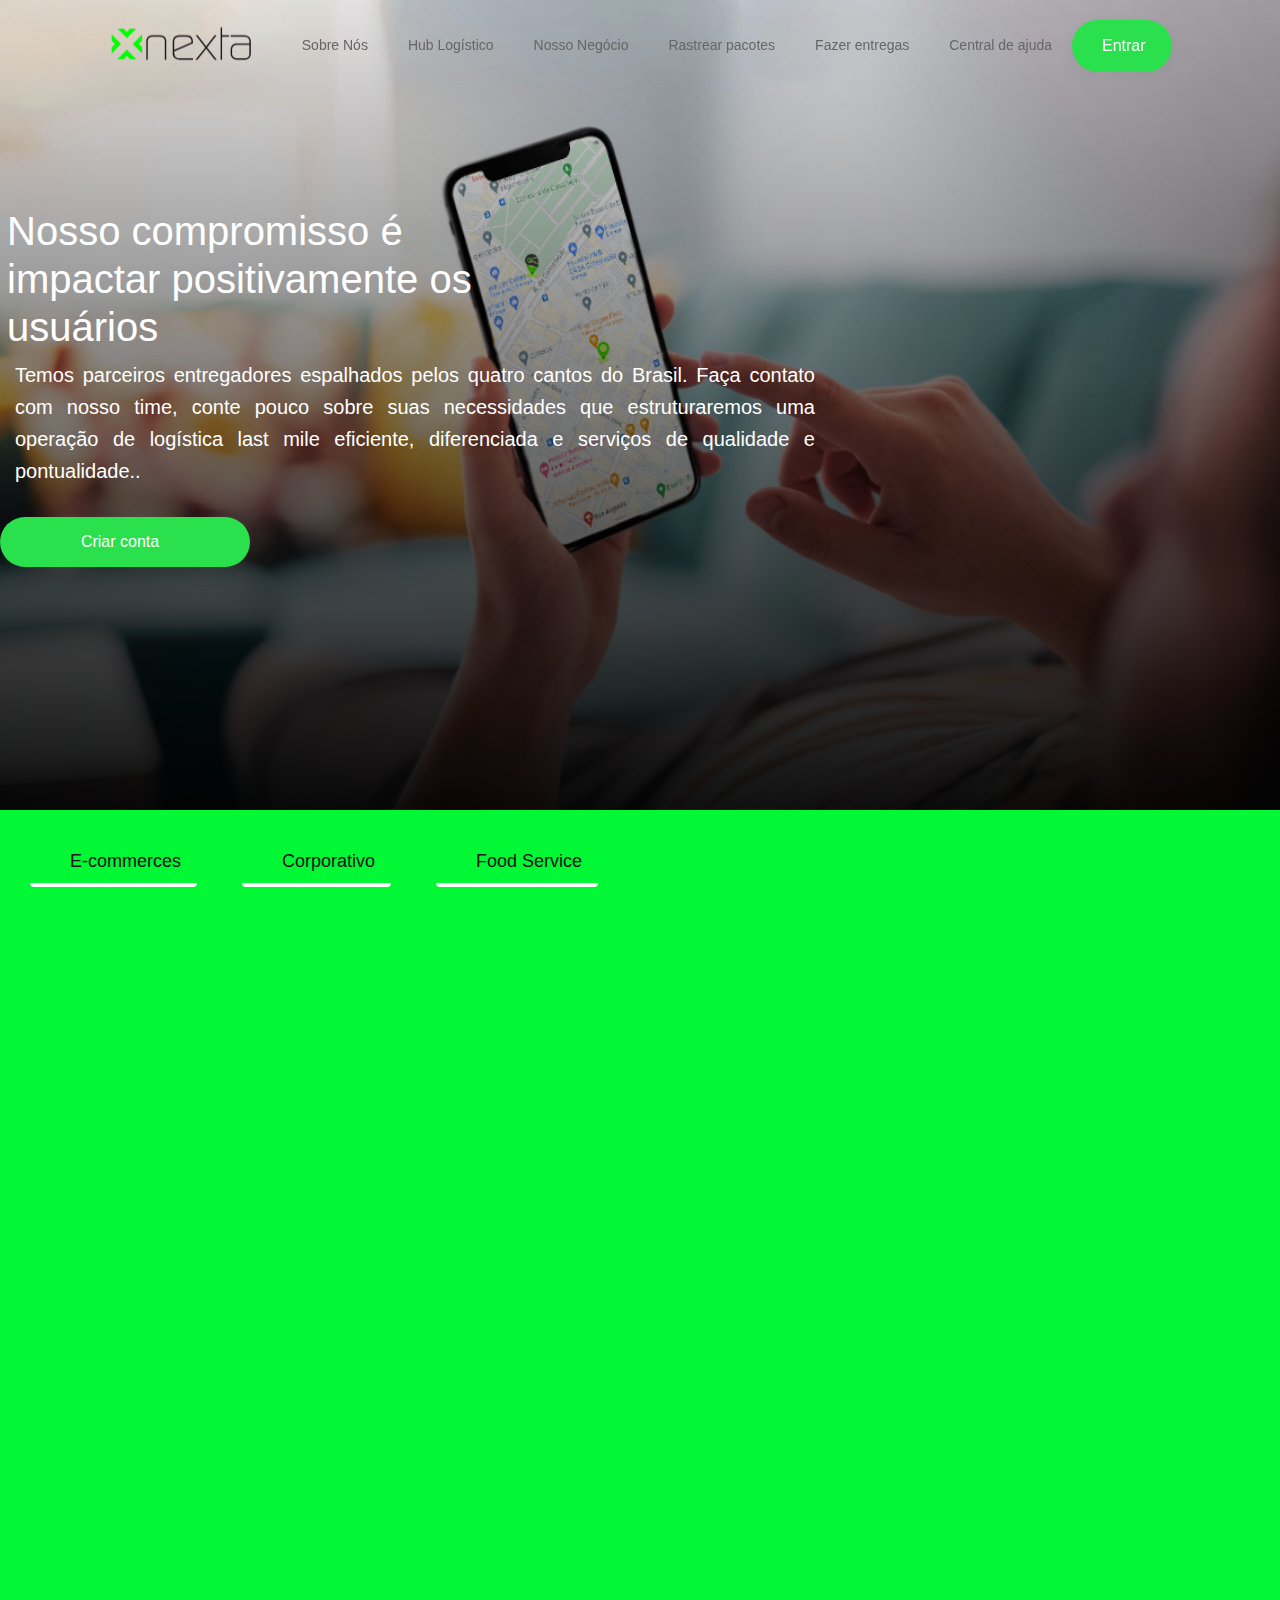
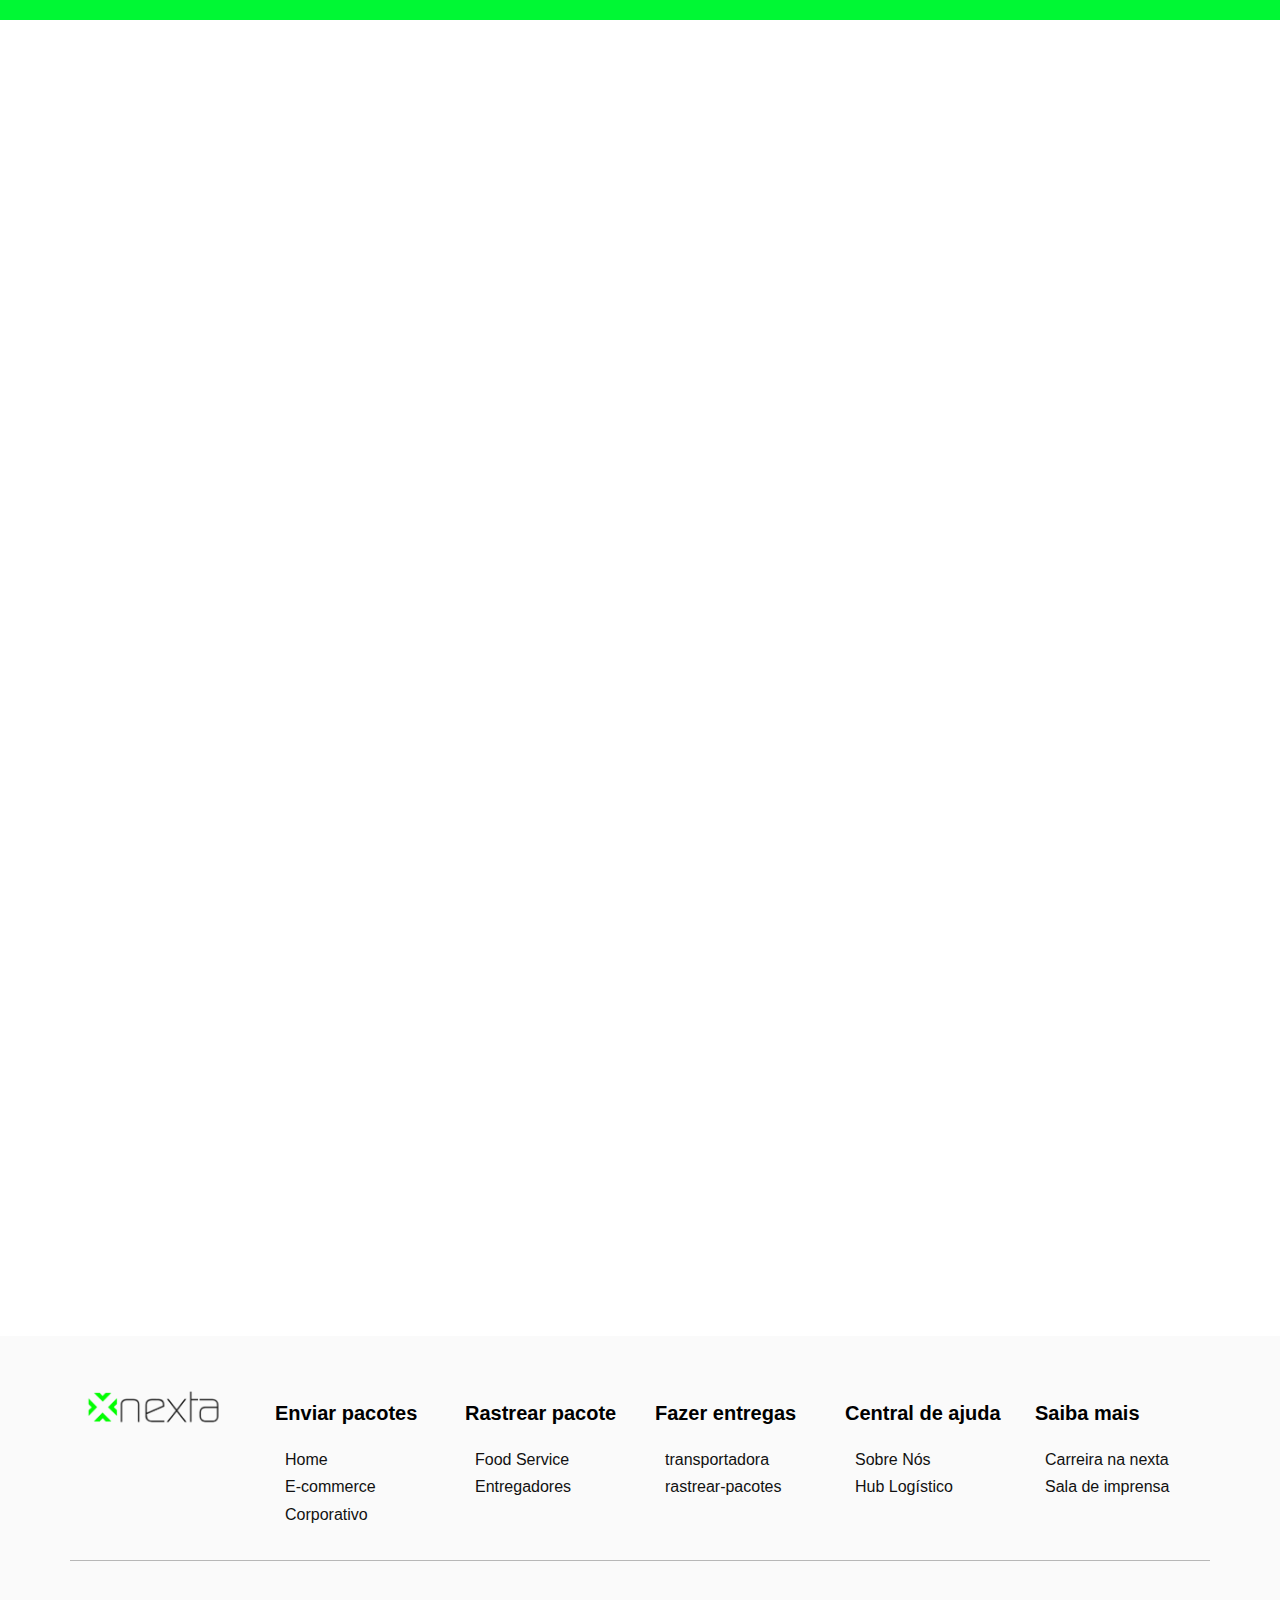
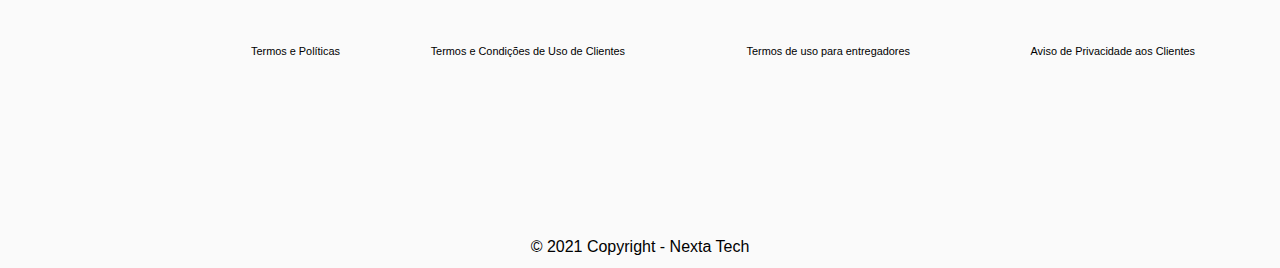
<file: escritorio.html>
<!DOCTYPE html>
<html lang="pt-br">
<head>
    <meta charset="UTF-8">
    <meta http-equiv="X-UA-Compatible" content="IE=edge">
    <meta name="viewport" content="width=device-width, initial-scale=1.0">
    <link rel="stylesheet" href="style.css">
    <link href="https://fonts.googleapis.com/css?family=Open+Sans:300,400,600,700,800&display=swap" rel="stylesheet">
    <link rel="stylesheet" href="https://use.fontawesome.com/releases/v5.7.2/css/all.css" integrity="sha384-fnmOCqbTlWIlj8LyTjo7mOUStjsKC4pOpQbqyi7RrhN7udi9RwhKkMHpvLbHG9Sr" crossorigin="anonymous">
    <link rel="icon" href="icon_nexta_original.fw.png">
    <title>Corporativo</title>
    
    <!-- Bootstrap-4 -->
    <link rel="stylesheet" href="bootstrap.min.css"> 
    <!-- Custom styles for this template -->
  <!-- <link href="css/agency.min.css" rel="stylesheet"> -->

</head>
<body>
    

    
<!-- MENU - LOGO -->
<header id="navbar">
    <div class="logo left"><a href="index.html"><img src="Nexta Logo Site Preta.png" alt="logo" /></a></div> 
    <div class="toggle" onclick="toggleMenu();"></div>
    <ul class="menu">
        <li><a href="quem-somos.html" onclick="toggleMenu();">Sobre Nós</a></li>
        <li><a href="hub-logistico.html" onclick="toggleMenu();">Hub Logístico</a></li>
        <li><a href="nosso-negocio.html" onclick="toggleMenu();">Nosso Negócio</a></li>
        <li><a href="rastrear-pacotes.html" onclick="toggleMenu();">Rastrear pacotes</a></li>
        <li><a href="entregadores.html" onclick="toggleMenu();">Fazer entregas</a></li>
        <li><a href="#work" onclick="toggleMenu();">Central de ajuda</a></li>
        <!-- <li><a href="#contact" onclick="toggleMenu();">Entrar</a></li> -->
        <a href="loggin.html" class="btgiFV"><span class="dmFftD">Entrar</a></span>
    </ul>
</header><!-- fIM MENU - LOGO -->
        
        
        
<!-- TEXTO DO BANNER -->
<section class="banner" id="home">
    <div class="container">
        <div class="row">
          <div class="col ">
            <div class="textBx">
                <div class="eFSnvR">                
                <h1 id="display-4" class="display-4">Nosso compromisso é<br> impactar positivamente os<br> usuários</h1>
                <p id="lead" class="lead text-justify">Temos parceiros entregadores espalhados pelos quatro cantos do Brasil. Faça contato com nosso time, conte pouco sobre suas necessidades que estruturaremos uma operação de logística last mile eficiente, diferenciada e serviços de qualidade e pontualidade..</p>
          </div>
          <div class="col">
            <p class="">
                <a class="btn-banner" id="btn-b" class="btn btn-primary btn-lg" href="#" role="button">Criar conta<span style="font-size: 18px; margin-left: 10px; ">
                <i class="fas fa-angle-right"></i>
                </span></a>
            </p>
          </div> 
      </div>         
   </div>
</section><!-- FIM TEXTO DO BANNER --> 
        
<!-- SEGUNDA CAMADA ESCRITÓRIO -->
<!-- MENU PARTE DOIS -->
    <nav id="nav-2" class="nav nav-pills nav-justified badge-primary">
    <li><a class="nav-link" href="nosso-negocio.html">E-commerces</a></li> 
    <li><a class="nav-link" href="escritorio.html">Corporativo</a></li>
    <li><a class="nav-link" href="food-service.html">Food Service</a></li>
    </nav><!-- Fim MENU PARTE DOIS -->

    <section class="camada-esc-escritorio">
    <div class="">
        <div class="row">
            <div class="col-md-12 col-lg-12 col-xl-7">
            <div class="grupo-camada-escritorio specs__data">
                <div class="camada-paragrafo-escritorio">
                <h3 class="paragrafo-camada-escritorio">Entregas realizadas com pontualidade e segurança.</h3>
            </div>
            <div class="text-camada-escritorio">
                <p>Conte com os entregadores parceiros da Nexta para realização das entregas da sua empresa ou escritório. É fácil, ágil e simples de usar. O melhor de tudo é que você paga apenas pelo que utiliza além de contar com um painel de gerenciamento das entregas demandadas.</p>
                <a class="btn-camada-2" id="btn-btn" class="btn btn-primary btn-lg" href="" role="button">Registre-se<span style="font-size: 18px; margin-left: 10px; ">
                  <i class="fas fa-angle-right"></i>
                </span></a></a></li></a><br>
            </div>   
            </div>
              </div>
              <div class="col-md-12 col-lg-12 col-xl-5">
                <img id="img-escritorio" src="kisspng-business-process-service-5.png" class="float-left specs__img" alt="...">
              </div>
            </div>  
            </div>     
     </section><!-- FIM SEGUNDA CAMADA ESCRITÓRIO -->

     <!-- TERCEIRA CAMADA ESCRITÓRIO -->
     <section class="camada-esc-2">
        <div class="">
            <div class="row">
                <div class="col-md-12 col-lg-12 col-xl-6">
                    <img id="img-esc-2" src="kisspng-netbook-business_2.png" class="float-left specs__data" alt="...">
                  </div>
                <div class="col-md-12 col-lg-12 col-xl-6">
                <div class="grupo-camada-esc-2 specs__img">
                    <div class="camada-paragrafo-esc-2">
                    <h3 class="paragrafo-camada-esc-2">Acompanhe todo o andamento do seu envio facilmente</h3>
                </div>
                <div class="text-esc-2">
                    <p>Você insere as informações do pacote e as instruções aos entregadores, e pronto. É só acompanhar tudo em tempo real pela plataforma. O destinatário também pode ser informado por SMS quando o seu pacote estiver chegando.</p>
                </div>   
                </div>
                  </div>
                  
                </div>  
                </div>     
         </section><!-- FIM TERCEIRA CAMADA ESCRITÓRIO -->

        <!-- QUARTA CAMADA ESCRITÓRIO -->

        <section class="camada-esc-3">
            <div class="">
                <div class="row">
                    <div class="col-md-12 col-sm-12 col-lg-12 col-xl-6">
                    <div class="grupo-camada-esc-3 specs__data">
                        <div class="camada-paragrafo-esc-3">
                        <h3 class="paragrafo-camada-esc-3">Você com mais controle e sua empresa gastando menos</h3>
                    </div>
                    <div class="text-esc-3">
                        <p>Até nossa opção de envio padrão tem o menor custo do mercado. Consulte o histórico dos seus envios, as notas fiscais e os recibos sempre que precisar. Saiba quanto vai pagar antes mesmo de confirmar a sua entrega.</p>
                    </div> 
                    <a class="btn-camada-esc-3" id="btn-btn" class="btn btn-primary btn-lg" href="#" role="button">Quero enviar<span style="font-size: 18px; margin-left: 10px; ">
                        <i class="fas fa-angle-right"></i>
                      </span></a></a>  
                    </div>
                      </div>
                      <div class="col-md-12 col-sm-12 col-lg-12 col-xl-6">
                        <img id="img-esc-3" src="kisspng-cardboard-box-parcel.png" class="float-left specs__img" alt="...">
                      </div>
                    </div>  
                    </div>     
             </section><!-- FIM QUARTA CAMADA ESCRITÓRIO -->



   <!-- ==== FOOTER ==== -->


 <footer id="myFooter">
  <div class="container">
      <div class="row">
          <div class="col-sm-12 col-lg-12 col-xl-2">
             <h2 class="logo" style="width:140px;"  ><a href=""><img src="Nexta Logo Site Preta.png"></a></h2>
          </div>
          <div class="col-sm-4 col-md-4 col-lg-4 col-xl-2">
    <ul>
    <li id="text-rodape"><a href="e-commerces.html">Enviar pacotes</a></li>
    </ul>
              <ul>
                  <li id="text-rodape-2"><a href="index.html"><span style="font-size: 16px; margin-left: 10px; color: #111; ">
                    <i class="fas fa-angle-right"></i> Home</a></li>
                  <li id="text-rodape-2"><a href="nosso-negocio.html"><span style="font-size: 16px; margin-left: 10px; color: #111; ">
                    <i class="fas fa-angle-right"></i> E-commerce</a></li>
                  <li id="text-rodape-2"><a href="escritorio.html"><span style="font-size: 16px; margin-left: 10px; color: #111; ">
                    <i class="fas fa-angle-right"></i> Corporativo</a></li>
              </ul>
          </div>
          <div class="col-sm-4 col-md-4 col-lg-4 col-xl-2">
    <ul>
    <li id="text-rodape"><a href="">Rastrear pacote</a></li>
    </ul>
              <ul>
                  <li id="text-rodape-2"><a href="food-service.html"><span style="font-size: 16px; margin-left: 10px; color: #111; ">
                    <i class="fas fa-angle-right"></i> Food Service</a></li>
                  <li id="text-rodape-2"><a href="entregadores.html"><span style="font-size: 16px; margin-left: 10px; color: #111; ">
                    <i class="fas fa-angle-right"></i> Entregadores</a></li>
                  <!-- <li id="text-rodape-2"><a href="transportadora.html"></a><span style="font-size: 16px; margin-left: 10px; color: #111; ">
                    <i class="fas fa-angle-right"></i> transportadora</li> -->
              </ul>
          </div>
          <div class="col-sm-4 col-md-4 col-lg-4 col-xl-2">
    <ul>
    <li id="text-rodape"><a href="">Fazer entregas</a></li>
    </ul>
              <ul>
                  <li id="text-rodape-2"><a href="transportadora.html"><span style="font-size: 16px; margin-left: 10px; color: #111; ">
                    <i class="fas fa-angle-right"></i> transportadora</a></li>
                  <li id="text-rodape-2"><a href="index.html"><span style="font-size: 16px; margin-left: 10px; color: #111; ">
                    <i class="fas fa-angle-right"></i> rastrear-pacotes</a></li>
                  <!-- <li id="text-rodape-2"><a href=""><span style="font-size: 16px; margin-left: 10px; color: #111; ">
                    <i class="fas fa-angle-right"></i></a></li> -->
              </ul>
          </div>
          <div class="col-sm-6 col-md-6 col-lg-6 col-xl-2">
    <ul>
    <li id="text-rodape"><a href="">Central de ajuda</a></li>
    </ul>
              <ul>
                  <li id="text-rodape-2"><a href="quem-somos.html"><span style="font-size: 16px; margin-left: 10px; color: #111; ">
                    <i class="fas fa-angle-right"></i> Sobre Nós</a></li>
                  <li id="text-rodape-2"><a href="hub-logistico.html"><span style="font-size: 16px; margin-left: 10px; color: #111; ">
                    <i class="fas fa-angle-right"></i> Hub Logístico</a></li>
                  <!-- <li id="text-rodape-2"><a href="">Para mim</a></li> -->
              </ul>
          </div>
          <div class="col-sm-6 col-md-6 col-lg-6 col-xl-2">
    <ul>
    <li id="text-rodape"><a href="">Saiba mais</a></li>
    </ul>	
              <ul>
                  <li id="text-rodape-2"><a href=""><span style="font-size: 16px; margin-left: 10px; color: #111; ">
                    <i class="fas fa-angle-right"></i> Carreira na nexta</a></li>
                  <li id="text-rodape-2"><a href=""><span style="font-size: 16px; margin-left: 10px; color: #111; ">
                    <i class="fas fa-angle-right"></i> Sala de imprensa</a></li>
                  <!-- <li id="text-rodape-2"><a href=""><span style="font-size: 16px; margin-left: 10px; color: #111; ">
                    <i class="fas fa-angle-right"></i> Sobre Nós</a></li> -->
              </ul>
          </div>
  <hr/>
  <br><br><br>
  <div class="col-sm-6 col-md-4 col-lg-4 col-xl-3">
              <ul><br><br>
                  <li id="tex-link"><a href="">Termos e Políticas</a></li>
                  <li><a href=""></a></li>
                  <li><a href=""></a></li>
              </ul>
          </div>
          <div class="col-sm-6 col-md-6 col-lg-6 col-xl-3">
              <ul><br><br>
                  <li id="tex-link"><a href="">Termos e Condições de Uso de Clientes</a></li>
                  <li><a href=""></a></li>
                  <li><a href=""></a></li>
              </ul>
          </div>
          <div class="col-sm-6 col-md-4 col-lg-4 col-xl-3">
              <ul><br><br>
                  <li id="tex-link"><a href="">Termos de uso para entregadores</a></li>
                  <li><a href=""></a></li>
                  <li><a href=""></a></li>
              </ul>
          </div>
          <div class="col-sm-6 col-md-6 col-lg-6 col-xl-3">
              <ul><br><br>
                  <li id="tex-link"><a href="">Aviso de Privacidade aos Clientes</a></li>
                  <li><a href=""></a></li>
                  <li><a href=""></a></li>
              </ul>
          </div>
          <div class="col-sm-3">
              <div class="social-networks">      
                  <a href="" class="facebook"><i class="fab fa-facebook-f"></i></a>                    
                  <a href="" class="instagram"><i class="fab fa-instagram"></i></a>
                  <a href="" class="twitter"><i class="fab fa-linkedin"></i></a>
              </div>
              
          </div>
      </div>
  </div>
  <div class="footer-copyright">
      <p>© 2021 Copyright - Nexta Tech</p>
  </div>
</footer>
<!-- FIM FOOTER -->

      <script>
        var prevScrollpos = window.pageYOffset;
        window.onscroll = function() {
        var currentScrollPos = window.pageYOffset;
          if (prevScrollpos > currentScrollPos) {
            document.getElementById("navbar").style.top = "0";
          } else {
            document.getElementById("navbar").style.top = "-130px";
          }
          prevScrollpos = currentScrollPos;
        }
        </script>
    
        <!--  Para mudar a cor do menu quando rolar ele -->
    <script type="text/javascript">
      window.addEventListener('scroll', function(){
          var header = document.querySelector('header');
          header.classList.toggle('sticky', window.scrollY > 0);
      });
      // Para o menu alburgue do dispositivos 
      function toggleMenu(){
          var menuToggle = document.querySelector('.toggle');
          var menu = document.querySelector('.menu');
          menuToggle.classList.toggle('active');
          menu.classList.toggle('active');
      }
  </script>
    
<script src="jquery-3.4.0.min.js"></script>
<script src="popper.min.js"></script>
<script src="bootstrap.min.js"></script>

<!--=============== SCROLL REVEAL ===============-->
        <!-- ANIMAÇÃO -->
        <script src="scrollreveal.min.js"></script>

        <!--=============== MAIN JS ===============-->
        <!-- ANIMAÇÃO -->
        <script src="main.js"></script>     
</body>
</html>
</file>
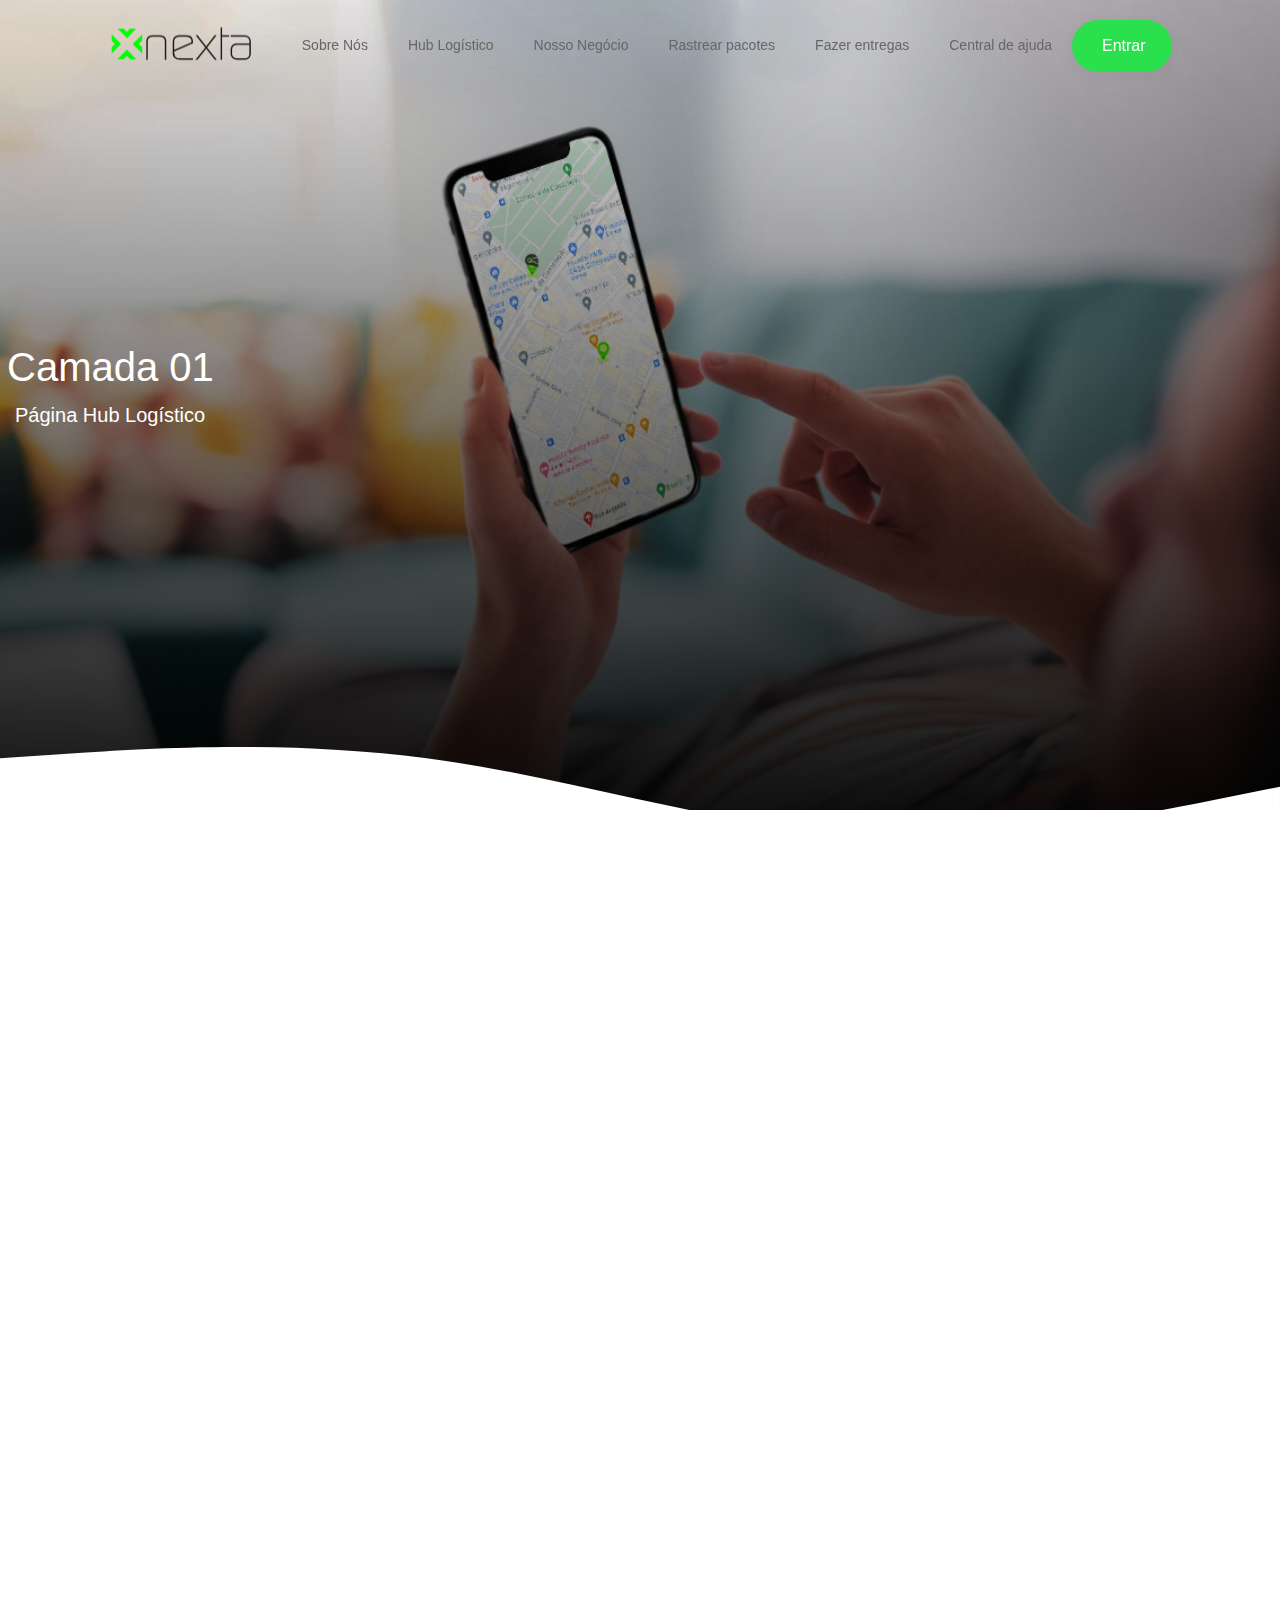
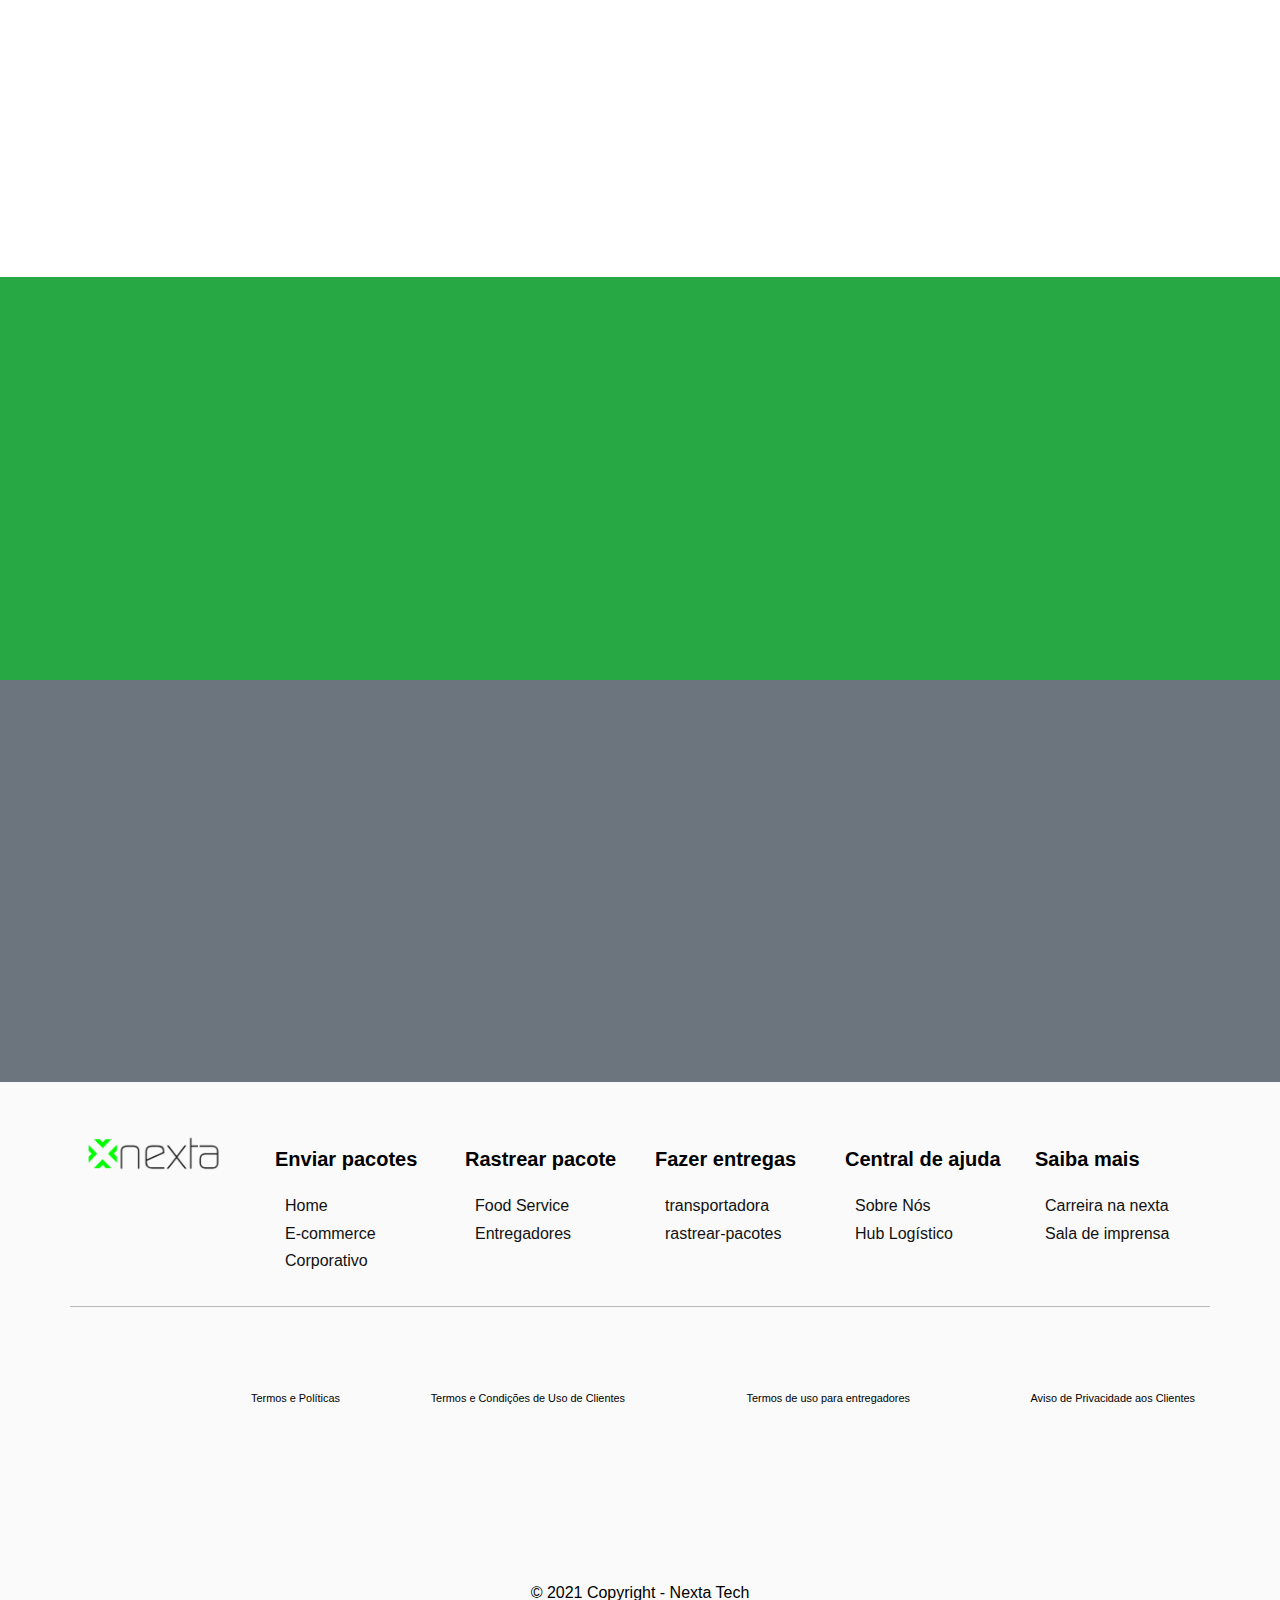
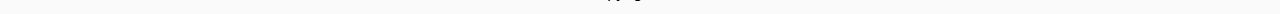
<file: hub-logistico.html>
<!DOCTYPE html>
<html lang="pt-br">
<head>
    <meta charset="UTF-8">
    <meta http-equiv="X-UA-Compatible" content="IE=edge">
    <meta name="viewport" content="width=device-width, initial-scale=1.0">
    <link rel="stylesheet" href="style.css">
    <link href="https://fonts.googleapis.com/css?family=Open+Sans:300,400,600,700,800&display=swap" rel="stylesheet">
    <link rel="stylesheet" href="https://use.fontawesome.com/releases/v5.7.2/css/all.css" integrity="sha384-fnmOCqbTlWIlj8LyTjo7mOUStjsKC4pOpQbqyi7RrhN7udi9RwhKkMHpvLbHG9Sr" crossorigin="anonymous">
    <link rel="icon" href="icon_nexta_original.fw.png">
    <title>Hub Logístico</title>
    
    <!-- Bootstrap-4 -->
    <link rel="stylesheet" href="bootstrap.min.css"> 
    <!-- Custom styles for this template -->
  <!-- <link href="css/agency.min.css" rel="stylesheet"> -->
  <style>
    .waves{
      position: absolute;
      bottom: 0;
      width: 100%;
      left: 0;
      /* height: 450px; */
    }
    .hub-camada-2{
      background-color: #fff;
    }
    @media (max-width:360px) {
        .waves{
          display: none !important;
        }
    }
  </style>

</head>
<body>
    

    
<!-- MENU - LOGO -->
<header id="navbar">
    <div class="logo left"><a href="index.html"><img src="Nexta Logo Site Preta.png" alt="logo" /></a></div> 
    <div class="toggle" onclick="toggleMenu();"></div>
    <ul class="menu">
        <li><a href="quem-somos.html" onclick="toggleMenu();">Sobre Nós</a></li>
        <li><a href="hub-logistico.html" onclick="toggleMenu();">Hub Logístico</a></li>
        <li><a href="nosso-negocio.html" onclick="toggleMenu();">Nosso Negócio</a></li>
        <li><a href="rastrear-pacotes.html" onclick="toggleMenu();">Rastrear pacotes</a></li>
        <li><a href="entregadores.html" onclick="toggleMenu();">Fazer entregas</a></li>
        <li><a href="#work" onclick="toggleMenu();">Central de ajuda</a></li>
        <!-- <li><a href="#contact" onclick="toggleMenu();">Entrar</a></li> -->
        <a href="loggin.html" class="btgiFV"><span class="dmFftD">Entrar</a></span>
    </ul>
</header><!-- fIM MENU - LOGO -->
        
        
        
<!-- TEXTO DO BANNER -->
<section class="banner" id="home">
    <div class="container">
        <div class="row">
          <div class="col ">
            <div class="textBx">
                <div class="eFSnvR">                
                <h1 id="display-4" class="display-4">Camada 01</h1>
                <p id="lead" class="lead text-justify">Página Hub Logístico</p>  
          </div>
          <!-- <div class="col">
            <p class="">
                <a class="btn-banner" id="btn-b" class="btn btn-primary btn-lg" href="#" role="button">Criar conta<span style="font-size: 18px; margin-left: 10px; ">
                <i class="fas fa-angle-right"></i>
                </span></a>
            </p> -->
          </div> 
      </div>         
   </div>
</section><!-- FIM TEXTO DO BANNER --> 

 <section class="curve-svg">
  <svg class="waves" xmlns="http://www.w3.org/2000/svg" viewBox="0 0 1440 320"><path fill="#ffffff" fill-opacity="1" d="M0,160L80,154.7C160,149,320,139,480,160C640,181,800,235,960,245.3C1120,256,1280,224,1360,208L1440,192L1440,320L1360,320C1280,320,1120,320,960,320C800,320,640,320,480,320C320,320,160,320,80,320L0,320Z"></path></svg>
</section> 
        
<!-- SEGUNDA CAMADA ESCRITÓRIO -->
<!-- MENU PARTE DOIS -->
    <!-- <nav id="nav-2" class="nav nav-pills nav-justified badge-primary">
    <li><a class="nav-link" href="e-commerces.html">E-commerces</a></li> 
    <li><a class="nav-link" href="escritorio.html">Corporativo</a></li>
    <li><a class="nav-link" href="envio-pacotes.html">Para Você</a></li>
    </nav> -->
    <!-- Fim MENU PARTE DOIS -->

    <section class="hub-camada-2">
    <div class="">
        <div class="row">
            <div class="col-md-12 col-lg-12 col-xl-7">
            <div class="grupo-camada-escritorio specs__data">
                <div class="camada-paragrafo-escritorio">
                <h3 class="paragrafo-camada-escritorio">Camada 02</h3>
            </div>
            <div class="text-camada-escritorio">
                <!-- <p>Conte com os entregadores parceiros da Nexta para realização das entregas da sua empresa ou escritório. É fácil, ágil e simples de usar. O melhor de tudo é que você paga apenas pelo que utiliza além de contar com um painel de gerenciamento das entregas demandadas.</p> -->
                <!-- <a class="btn-camada-2" id="btn-btn" class="btn btn-primary btn-lg" href="" role="button">Registre-se<span style="font-size: 18px; margin-left: 10px; ">
                  <i class="fas fa-angle-right"></i>
                </span></a></a></li></a><br> -->
            </div>   
            </div>
              </div>
              <div class="col-md-12 col-lg-12 col-xl-5">
                <!-- <img id="img-escritorio" src="img/img-index/" class="float-left specs__img" alt="..."> -->
              </div>
            </div>  
            </div>     
     </section><!-- FIM SEGUNDA CAMADA ESCRITÓRIO -->
       
   <section class="img-parallact">
    <div class="container">
        <div class="row">
                <div class="col-xs-12"> 
                 <h1 class="text-center"> Criação Parallact.</h1>
                 <p class="lead text-center">
                 <!-- Amizade verdadeira não é ser inseparável. É estar separado, e nada mudar. -->
                 </p>
                 
             </div>
         </div> 
        </div>
    </div>     
 </section>

     <!-- TERCEIRA CAMADA ESCRITÓRIO -->
     <section class="camada-esc-2 bg-success">
        <div class="">
            <div class="row">
                <div class="col-md-12 col-lg-12 col-xl-6">
                    <!-- <img id="img-esc-2" src="img/img-index/kisspng-netbook-business_2.png" class="float-left specs__data" alt="..."> -->
                  </div>
                <div class="col-md-12 col-lg-12 col-xl-6">
                <div class="grupo-camada-esc-2 specs__img">
                    <div class="camada-paragrafo-esc-2">
                    <h3 class="paragrafo-camada-esc-2">Camada 03</h3>
                </div>
                <div class="text-esc-2">
                    <!-- <p>Você insere as informações do pacote e as instruções aos entregadores, e pronto. É só acompanhar tudo em tempo real pela plataforma. O destinatário também pode ser informado por SMS quando o seu pacote estiver chegando.</p> -->
                </div>   
                </div>
                  </div>
                  
                </div>  
                </div>     
         </section><!-- FIM TERCEIRA CAMADA ESCRITÓRIO -->

        <!-- QUARTA CAMADA ESCRITÓRIO -->

        <section class="camada-esc-3 bg-secondary">
            <div class="">
                <div class="row">
                    <div class="col-md-12 col-sm-12 col-lg-12 col-xl-6">
                    <div class="grupo-camada-esc-3 specs__data">
                        <div class="camada-paragrafo-esc-3">
                        <h3 class="paragrafo-camada-esc-3">Camada 04</h3>
                    </div>
                    <div class="text-esc-3">
                        <!-- <p>Até nossa opção de envio padrão tem o menor custo do mercado. Consulte o histórico dos seus envios, as notas fiscais e os recibos sempre que precisar. Saiba quanto vai pagar antes mesmo de confirmar a sua entrega.</p> -->
                    </div> 
                    <!-- <a class="btn-camada-esc-3" id="btn-btn" class="btn btn-primary btn-lg" href="#" role="button">Quero enviar<span style="font-size: 18px; margin-left: 10px; ">
                        <i class="fas fa-angle-right"></i>
                      </span></a></a>   -->
                    </div>
                      </div>
                      <div class="col-md-12 col-sm-12 col-lg-12 col-xl-6">
                        <!-- <img id="img-esc-3" src="img/img-index/kisspng-cardboard-box-parcel.png" class="float-left specs__img" alt="..."> -->
                      </div>
                    </div>  
                    </div>     
             </section><!-- FIM QUARTA CAMADA ESCRITÓRIO -->

             

  <!-- ==== FOOTER ==== -->


   <!-- ==== FOOTER ==== -->


 <footer id="myFooter">
  <div class="container">
      <div class="row">
          <div class="col-sm-12 col-lg-12 col-xl-2">
             <h2 class="logo" style="width:140px;"  ><a href=""><img src="Nexta Logo Site Preta.png"></a></h2>
          </div>
          <div class="col-sm-4 col-md-4 col-lg-4 col-xl-2">
    <ul>
    <li id="text-rodape"><a href="e-commerces.html">Enviar pacotes</a></li>
    </ul>
              <ul>
                  <li id="text-rodape-2"><a href="index.html"><span style="font-size: 16px; margin-left: 10px; color: #111; ">
                    <i class="fas fa-angle-right"></i> Home</a></li>
                  <li id="text-rodape-2"><a href="nosso-negocio.html"><span style="font-size: 16px; margin-left: 10px; color: #111; ">
                    <i class="fas fa-angle-right"></i> E-commerce</a></li>
                  <li id="text-rodape-2"><a href="escritorio.html"><span style="font-size: 16px; margin-left: 10px; color: #111; ">
                    <i class="fas fa-angle-right"></i> Corporativo</a></li>
              </ul>
          </div>
          <div class="col-sm-4 col-md-4 col-lg-4 col-xl-2">
    <ul>
    <li id="text-rodape"><a href="">Rastrear pacote</a></li>
    </ul>
              <ul>
                  <li id="text-rodape-2"><a href="food-service.html"><span style="font-size: 16px; margin-left: 10px; color: #111; ">
                    <i class="fas fa-angle-right"></i> Food Service</a></li>
                  <li id="text-rodape-2"><a href="entregadores.html"><span style="font-size: 16px; margin-left: 10px; color: #111; ">
                    <i class="fas fa-angle-right"></i> Entregadores</a></li>
                  <!-- <li id="text-rodape-2"><a href="transportadora.html"></a><span style="font-size: 16px; margin-left: 10px; color: #111; ">
                    <i class="fas fa-angle-right"></i> transportadora</li> -->
              </ul>
          </div>
          <div class="col-sm-4 col-md-4 col-lg-4 col-xl-2">
    <ul>
    <li id="text-rodape"><a href="">Fazer entregas</a></li>
    </ul>
              <ul>
                  <li id="text-rodape-2"><a href="transportadora.html"><span style="font-size: 16px; margin-left: 10px; color: #111; ">
                    <i class="fas fa-angle-right"></i> transportadora</a></li>
                  <li id="text-rodape-2"><a href="hub-logistico.html"><span style="font-size: 16px; margin-left: 10px; color: #111; ">
                    <i class="fas fa-angle-right"></i> rastrear-pacotes</a></li>
                  <!-- <li id="text-rodape-2"><a href=""><span style="font-size: 16px; margin-left: 10px; color: #111; ">
                    <i class="fas fa-angle-right"></i></a></li> -->
              </ul>
          </div>
          <div class="col-sm-6 col-md-6 col-lg-6 col-xl-2">
    <ul>
    <li id="text-rodape"><a href="">Central de ajuda</a></li>
    </ul>
              <ul>
                  <li id="text-rodape-2"><a href="quem-somos.html"><span style="font-size: 16px; margin-left: 10px; color: #111; ">
                    <i class="fas fa-angle-right"></i> Sobre Nós</a></li>
                  <li id="text-rodape-2"><a href="hub-logistico.html"><span style="font-size: 16px; margin-left: 10px; color: #111; ">
                    <i class="fas fa-angle-right"></i> Hub Logístico</a></li>
                  <!-- <li id="text-rodape-2"><a href="">Para mim</a></li> -->
              </ul>
          </div>
          <div class="col-sm-6 col-md-6 col-lg-6 col-xl-2">
    <ul>
    <li id="text-rodape"><a href="">Saiba mais</a></li>
    </ul>	
              <ul>
                  <li id="text-rodape-2"><a href=""><span style="font-size: 16px; margin-left: 10px; color: #111; ">
                    <i class="fas fa-angle-right"></i> Carreira na nexta</a></li>
                  <li id="text-rodape-2"><a href=""><span style="font-size: 16px; margin-left: 10px; color: #111; ">
                    <i class="fas fa-angle-right"></i> Sala de imprensa</a></li>
                  <!-- <li id="text-rodape-2"><a href=""><span style="font-size: 16px; margin-left: 10px; color: #111; ">
                    <i class="fas fa-angle-right"></i> Sobre Nós</a></li> -->
              </ul>
          </div>
  <hr/>
  <br><br><br>
  <div class="col-sm-6 col-md-4 col-lg-4 col-xl-3">
              <ul><br><br>
                  <li id="tex-link"><a href="">Termos e Políticas</a></li>
                  <li><a href=""></a></li>
                  <li><a href=""></a></li>
              </ul>
          </div>
          <div class="col-sm-6 col-md-6 col-lg-6 col-xl-3">
              <ul><br><br>
                  <li id="tex-link"><a href="">Termos e Condições de Uso de Clientes</a></li>
                  <li><a href=""></a></li>
                  <li><a href=""></a></li>
              </ul>
          </div>
          <div class="col-sm-6 col-md-4 col-lg-4 col-xl-3">
              <ul><br><br>
                  <li id="tex-link"><a href="">Termos de uso para entregadores</a></li>
                  <li><a href=""></a></li>
                  <li><a href=""></a></li>
              </ul>
          </div>
          <div class="col-sm-6 col-md-6 col-lg-6 col-xl-3">
              <ul><br><br>
                  <li id="tex-link"><a href="">Aviso de Privacidade aos Clientes</a></li>
                  <li><a href=""></a></li>
                  <li><a href=""></a></li>
              </ul>
          </div>
          <div class="col-sm-3">
              <div class="social-networks">      
                  <a href="" class="facebook"><i class="fab fa-facebook-f"></i></a>                    
                  <a href="" class="instagram"><i class="fab fa-instagram"></i></a>
                  <a href="" class="twitter"><i class="fab fa-linkedin"></i></a>
              </div>
              
          </div>
      </div>
  </div>
  <div class="footer-copyright">
      <p>© 2021 Copyright - Nexta Tech</p>
  </div>
</footer>
<!-- FIM FOOTER -->
<!-- FIM FOOTER -->

      <script>
        var prevScrollpos = window.pageYOffset;
        window.onscroll = function() {
        var currentScrollPos = window.pageYOffset;
          if (prevScrollpos > currentScrollPos) {
            document.getElementById("navbar").style.top = "0";
          } else {
            document.getElementById("navbar").style.top = "-130px";
          }
          prevScrollpos = currentScrollPos;
        }
        </script>
    
        <!--  Para mudar a cor do menu quando rolar ele -->
    <script type="text/javascript">
      window.addEventListener('scroll', function(){
          var header = document.querySelector('header');
          header.classList.toggle('sticky', window.scrollY > 0);
      });
      // Para o menu alburgue do dispositivos 
      function toggleMenu(){
          var menuToggle = document.querySelector('.toggle');
          var menu = document.querySelector('.menu');
          menuToggle.classList.toggle('active');
          menu.classList.toggle('active');
      }
  </script>
    
<script src="jquery-3.4.0.min.js"></script>
<script src="popper.min.js"></script>
<script src="bootstrap.min.js"></script>

<!--=============== SCROLL REVEAL ===============-->
        <!-- ANIMAÇÃO -->
        <script src="scrollreveal.min.js"></script>

        <!--=============== MAIN JS ===============-->
        <!-- ANIMAÇÃO -->
        <script src="main.js"></script>     
</body>
</html>
</file>
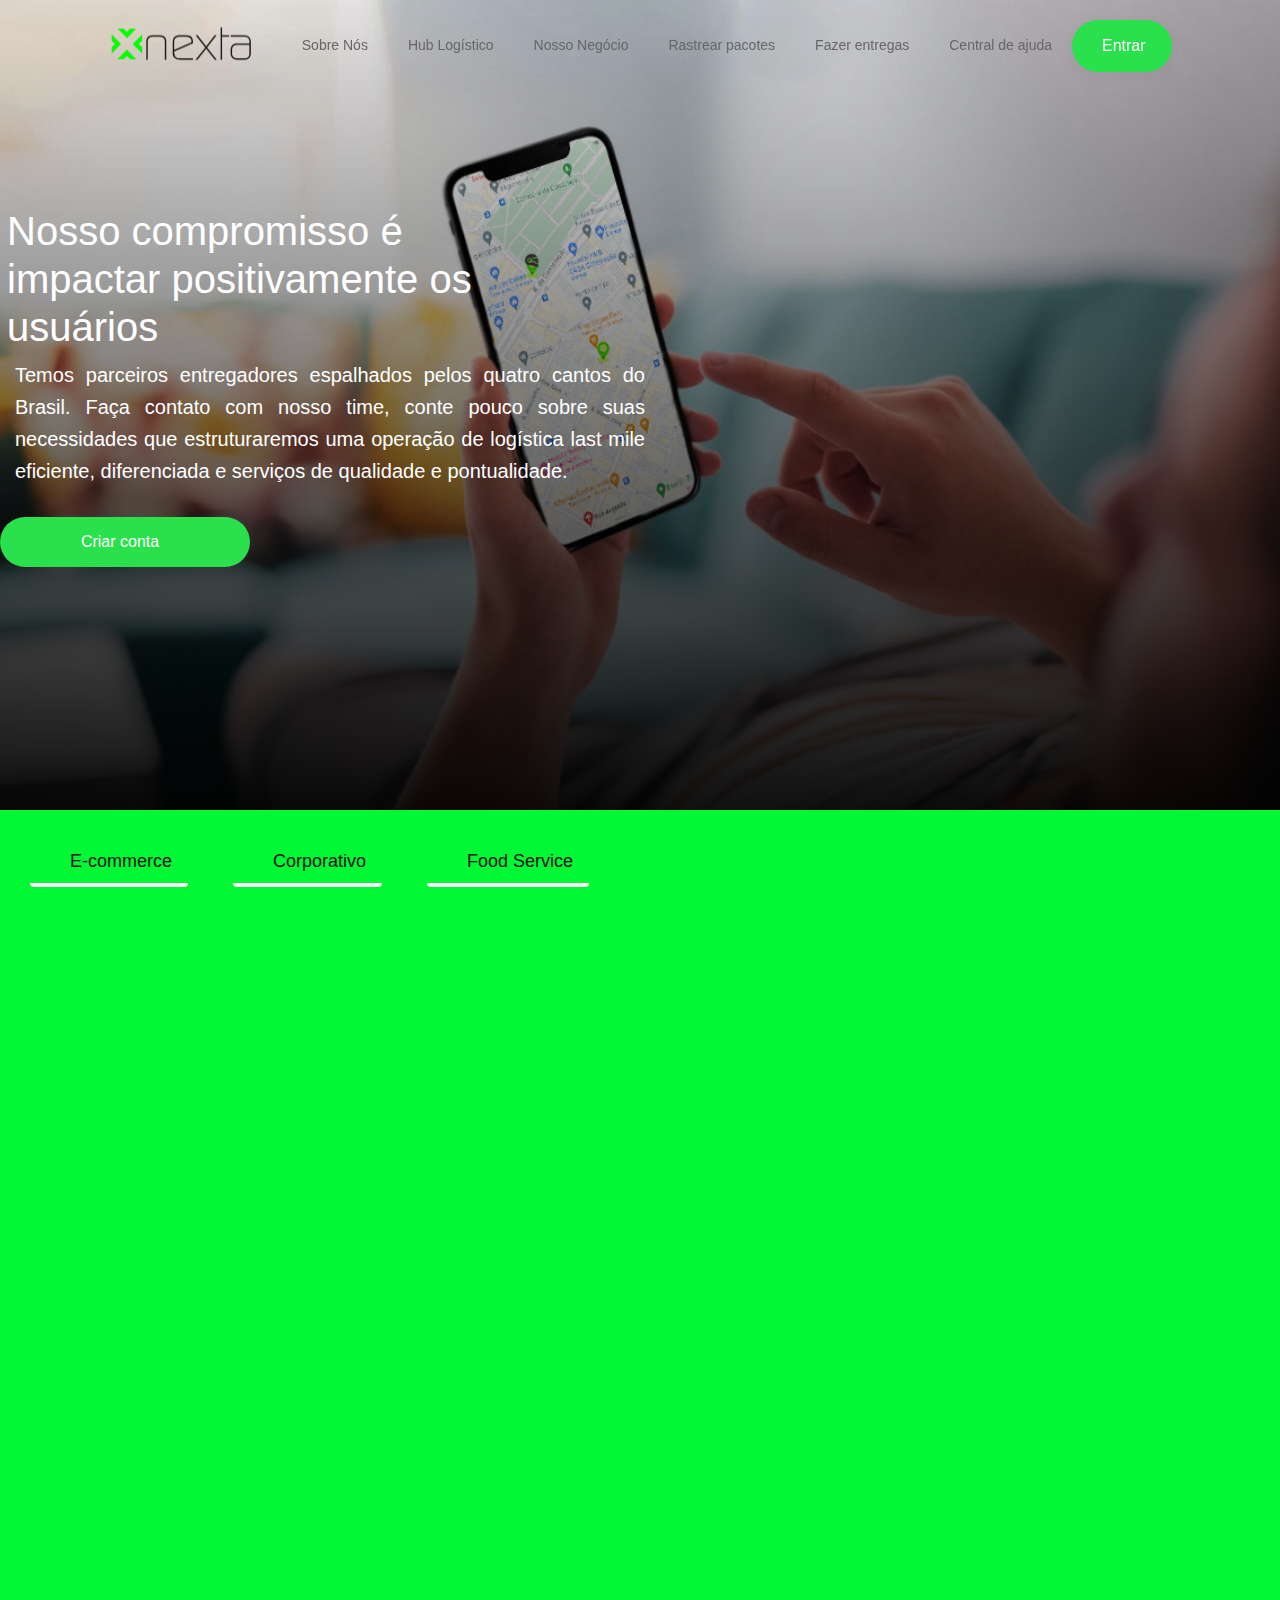
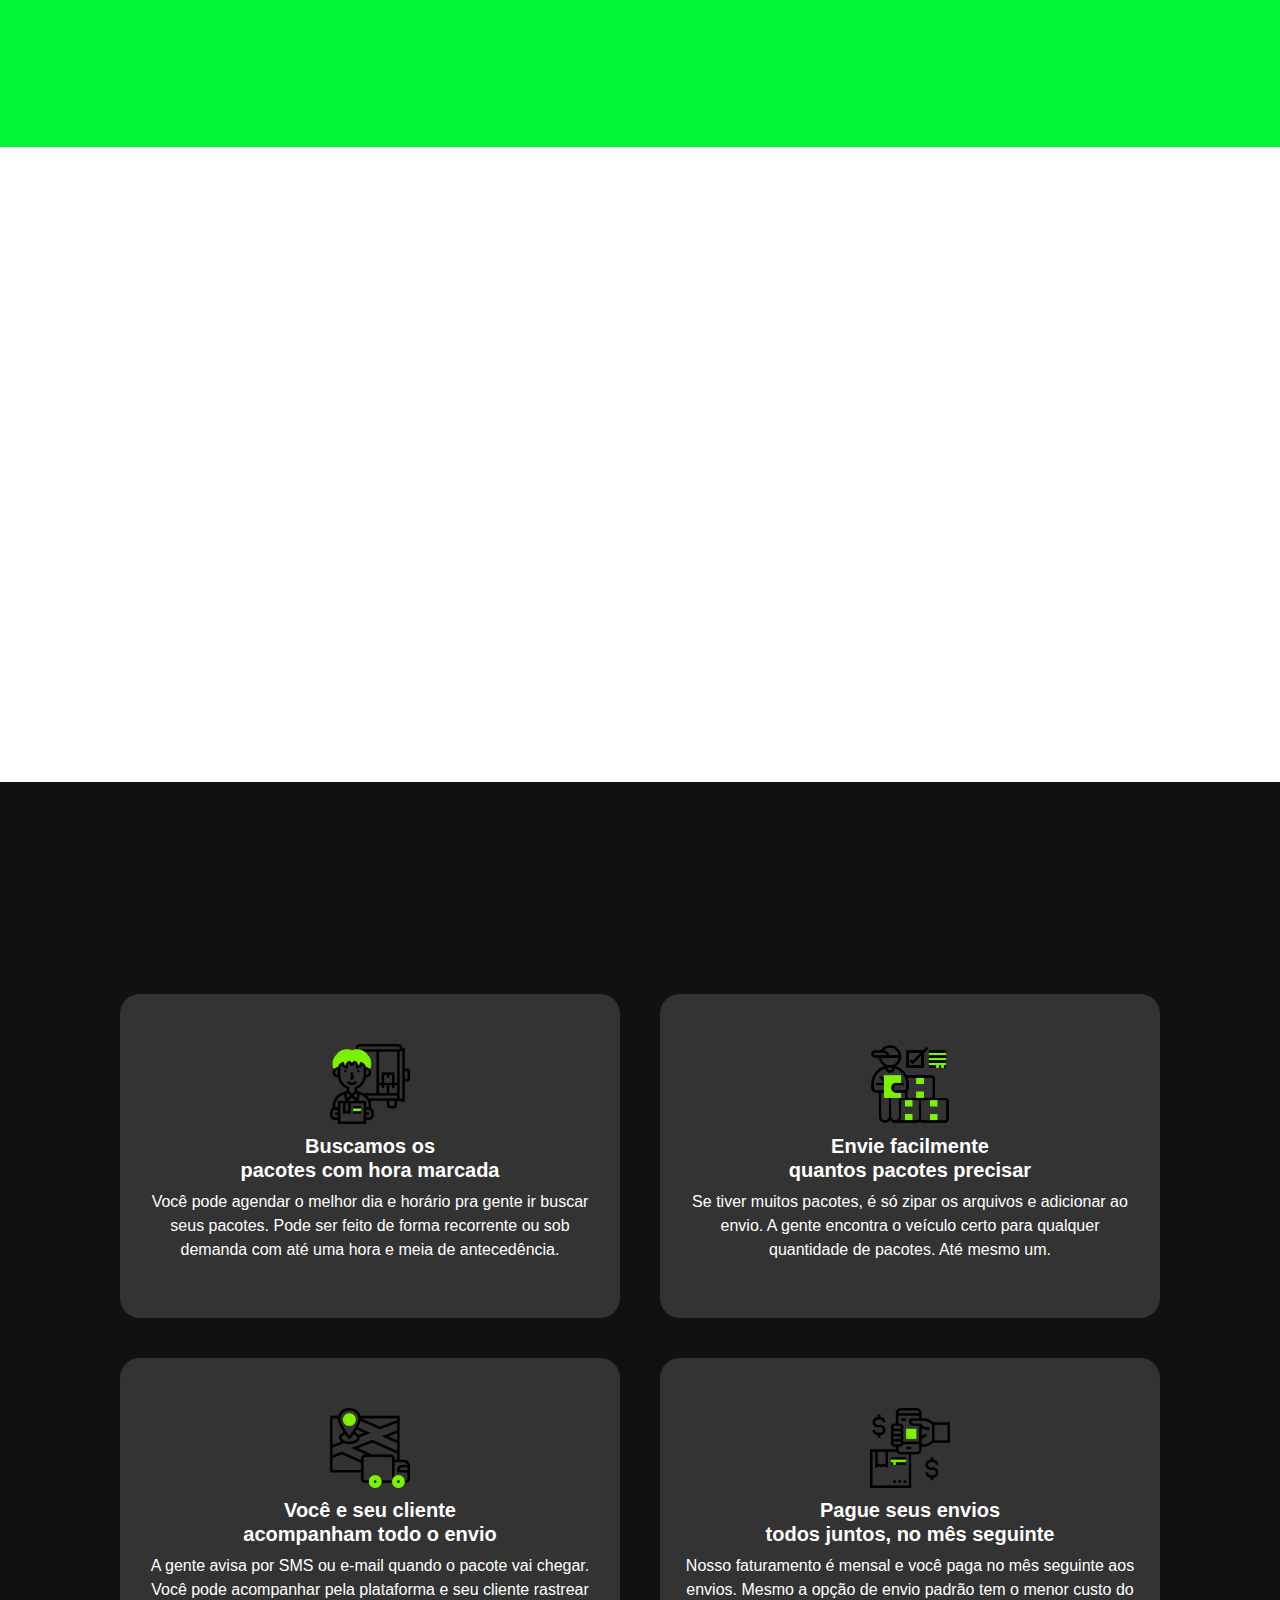
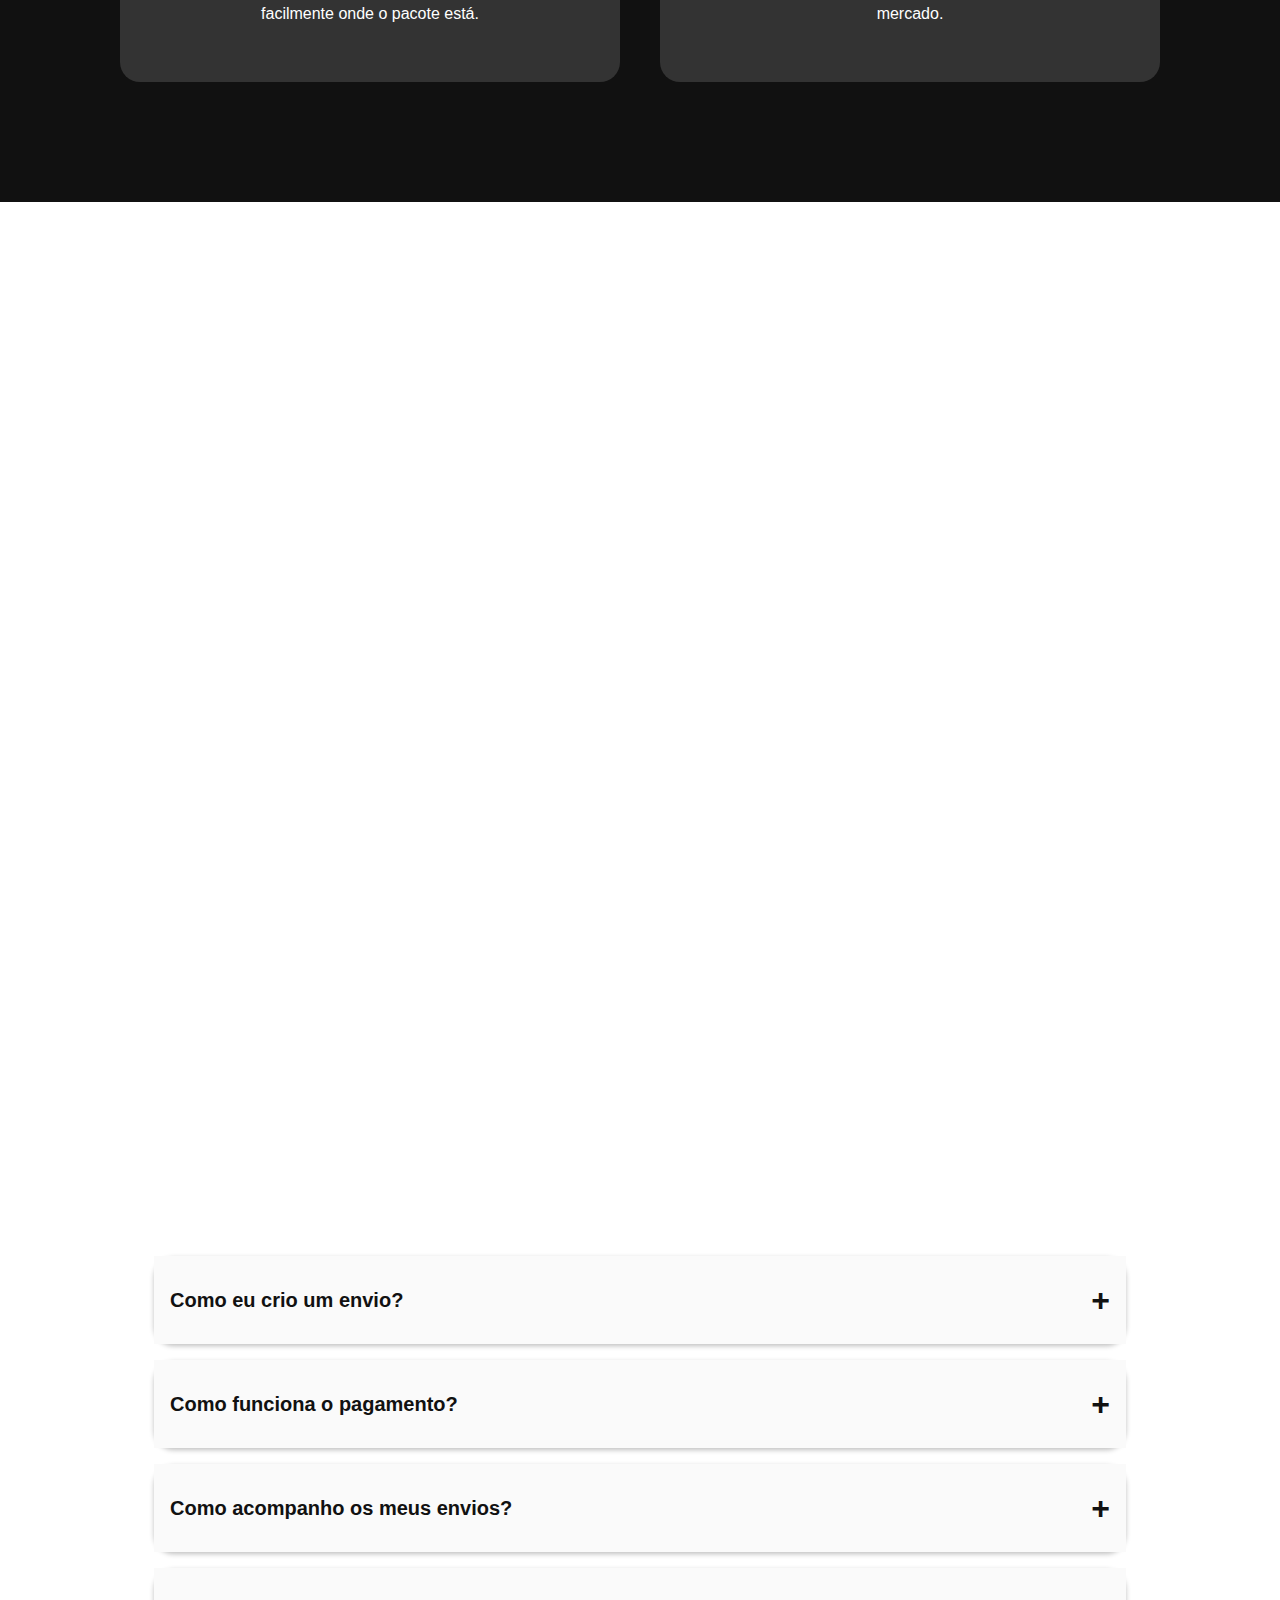
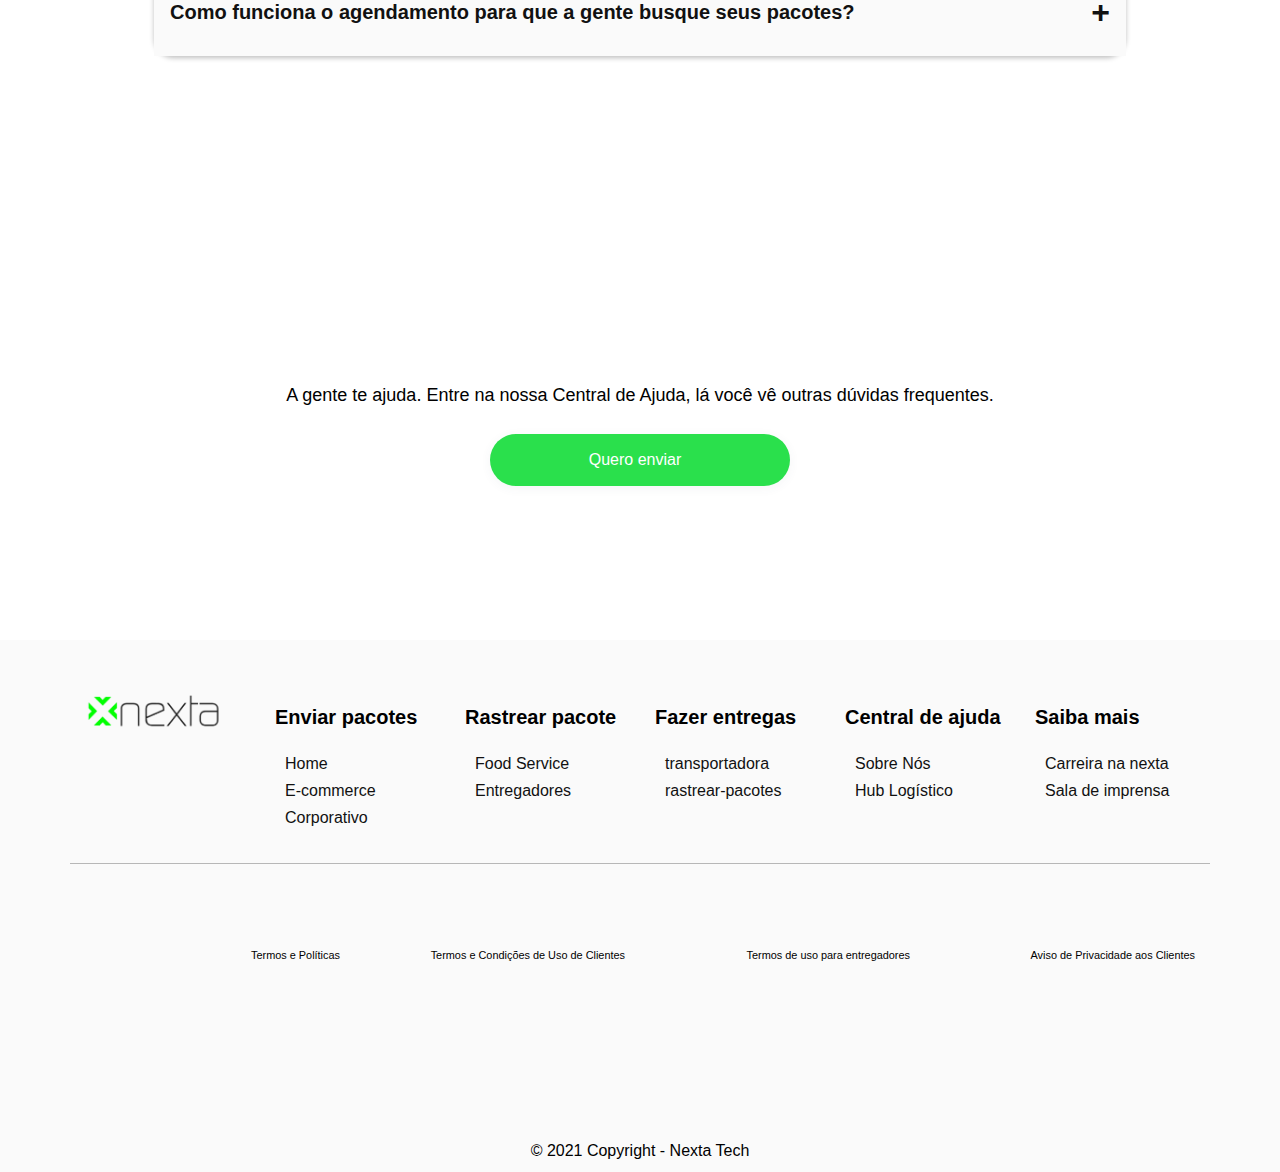
<file: nosso-negocio.html>
<!DOCTYPE html>
<html lang="pt-br">
<head>
    <meta charset="UTF-8">
    <meta http-equiv="X-UA-Compatible" content="IE=edge">
    <meta name="viewport" content="width=device-width, initial-scale=1.0">
    <link rel="stylesheet" href="style.css">
    <link href="https://fonts.googleapis.com/css?family=Open+Sans:300,400,600,700,800&display=swap" rel="stylesheet">
    <link rel="stylesheet" href="https://use.fontawesome.com/releases/v5.7.2/css/all.css" integrity="sha384-fnmOCqbTlWIlj8LyTjo7mOUStjsKC4pOpQbqyi7RrhN7udi9RwhKkMHpvLbHG9Sr" crossorigin="anonymous">
    <link rel="icon" href="icon_nexta_original.fw.png">
    <title>Nosso Negócio</title>
    
    <!-- Bootstrap-4 -->
    <link rel="stylesheet" href="bootstrap.min.css"> 
    <!-- Custom styles for this template -->
  <!-- <link href="css/agency.min.css" rel="stylesheet"> -->
 

</head>
<body>

    
<!-- MENU - LOGO -->
<header id="navbar">
    <div class="logo left"><a href="index.html"><img src="Nexta Logo Site Preta.png" alt="logo" /></a></div> 
    <div class="toggle" onclick="toggleMenu();"></div>
    <ul class="menu">
        <li><a href="quem-somos.html" onclick="toggleMenu();">Sobre Nós</a></li>
        <li><a href="hub-logistico.html" onclick="toggleMenu();">Hub Logístico</a></li>
        <li><a href="nosso-negocio.html" onclick="toggleMenu();">Nosso Negócio</a></li>
        <li><a href="rastrear-pacotes.html" onclick="toggleMenu();">Rastrear pacotes</a></li>
        <li><a href="entregadores.html" onclick="toggleMenu();">Fazer entregas</a></li>
        <li><a href="#work" onclick="toggleMenu();">Central de ajuda</a></li>
        <!-- <li><a href="#contact" onclick="toggleMenu();">Entrar</a></li> -->
        <a href="loggin.html" class="btgiFV"><span class="dmFftD">Entrar</a></span>
    </ul>
</header><!-- fIM MENU - LOGO -->
        
        
        
<!-- TEXTO DO BANNER -->
<section class="banner" id="home">
  <div class="container">
      <div class="row">
        <div class="col-md-6">
          <div class="textBx">
              <div class="eFSnvR">                
              <h1 id="display-4" class="display-4">Nosso compromisso é<br> impactar positivamente os usuários</h1>
              <p id="lead" class="lead text-justify">Temos parceiros entregadores espalhados pelos quatro cantos do Brasil. Faça contato com nosso time, conte pouco sobre suas necessidades que estruturaremos uma operação de logística last mile eficiente, diferenciada e serviços de qualidade e pontualidade.</p>
        </div>
        <div class="col-md-6">
          <p class="">
              <a class="btn-banner" id="btn-b" class="btn btn-primary btn-lg" href="#" role="button">Criar conta<span style="font-size: 18px; margin-left: 10px; ">
              <i class="fas fa-angle-right"></i>
              </span></a>
          </p>
        </div> 
    </div>         
 </div>
</section><!-- FIM TEXTO DO BANNER --> 
        
<!-- SEGUNDA CAMADA E-COMMERCES -->
<!-- MENU PARTE DOIS -->
    <nav id="nav-2" class="nav nav-pills nav-justified badge-primary">
    <li><a class="nav-link" href="nosso-negocio.html">E-commerce</a></li> 
    <li><a class="nav-link" href="escritorio.html">Corporativo</a></li>
    <li><a class="nav-link" href="food-service.html">Food Service</a></li>
    </nav><!-- Fim MENU PARTE DOIS -->

    <section class="camada-esc-e-commerces">
    <div class="">
        <div class="row">
            <div class="col-md-12 col-sm-12 col-lg-12 col-xl-6">
            <div class="grupo-camada-e-commerces specs__data">
                <div class="camada-paragrafo-e-commerces">
                <h3 class="paragrafo-camada-e-commerces">Seu e-commerce merece serviços personalizados</h3>
            </div>
            <div class="text-camada-e-commerces">
                <p>Operamos com diversas modalidades de entrega para e-commerce. Em sua cidade temos opção de entregas agendadas, entregas roteirizadas, vendas de um dia entregues no dia seguinte e entregas expressas em até 3 hs. Operamos com diversos modais e também implementamos um hub logístico dedicado.</p>
                <a class="btn-camada-2" id="btn-btn" class="btn btn-primary btn-lg" href="" role="button">Registre-se<span style="font-size: 18px; margin-left: 10px; ">
                  <i class="fas fa-angle-right"></i>
                </span></a></a></li></a><br>
                <a class="btn-camada-2" id="btn-btn" class="btn btn-primary btn-lg" href="" role="button">Solicite uma Proposta<span style="font-size: 18px; margin-left: 10px; ">
                  <i class="fas fa-angle-right"></i>
                </span></a></a></li></a>
            </div>   
            </div>
              </div>
              <div class="col-md-12 col-sm-12 col-lg-12 col-xl-6">
                <img id="img-e-commerces" src="kisspng-package-delivery-3.png" class="float-left specs__img" alt="...">
              </div>
            </div>  
            </div>     
     </section><!-- FIM SEGUNDA CAMADA E-COMMERCES -->

     <!-- TERCEIRA CAMADA E-COMMERCES -->
     <section class="camada-esc-e-commerces-2">
        <div class="">
            <div class="row">
                <div class="col-md-12 col-sm-12 col-lg-6">
                    <img id="img-esc-e-commerces-2" src="kisspng-packers-4.png" class="float-left specs__data" alt="...">
                  </div>
                <div class="col-md-12 col-sm-12 col-lg-6">
                <div class="grupo-camada-esc-e-commerces-2 specs__img">
                    <div class="camada-paragrafo-esc-e-commerces-2">
                    <h3 class="paragrafo-camada-esc-e-commerces-2">Poupa seu tempo e não pesa no bolso</h3>
                </div>
                <div class="text-esc-e-commerces-2">
                    <p>Para o sucesso do seu negócio, invista seu tempo e dinheiro criando bons produtos e alcançando novos clientes. A entrega você pode deixar com a gente.</p>
                </div>   
                </div>
                  </div>
                  
                </div>  
                </div>     
         </section><!-- FIM TERCEIRA CAMADA E-COMMERCES -->


  <!-- QUARTA CAMADA CARD SERVIÇO -->

  <section class="services" id="services">
    <div class="heading white">
        <h3 class="display-4 case__img" id="word" style="color: #fff;" >Vantagens de enviar seus produtos com a Nexta</h3>
        <!-- <p>Lorem ipsum dolor, sit amet consectetur adipisicing elit.</p> -->
        <br>
    </div>
    <div class="content">
        <div class="servicesBx">
            <img src="E-commerce-Card-1.png" alt="">
            <h2>Buscamos os <br> pacotes com hora marcada</h2>
            <p>Você pode agendar o melhor dia e horário pra gente ir buscar seus pacotes. Pode ser feito de forma recorrente ou sob demanda com até uma hora e meia de antecedência.</p>
        </div>
        <div class="servicesBx">
            <img src="E-commerce-Card-2.png" alt="">
            <h2>Envie facilmente<br> quantos pacotes precisar</h2>
            <p>Se tiver muitos pacotes, é só zipar os arquivos e adicionar ao envio. A gente encontra o veículo certo para qualquer quantidade de pacotes. Até mesmo um.</p>
        </div>
        <div class="servicesBx">
            <img src="E-commerce-Card-3.png" alt="">
            <h2>Você e seu cliente<br> acompanham todo o envio</h2>
            <p>A gente avisa por SMS ou e-mail quando o pacote vai chegar. Você pode acompanhar pela plataforma e seu cliente rastrear facilmente onde o pacote está.</p>
        </div>
  
        <div class="servicesBx">
            <img src="E-commerce-Card 4.png" alt="">
            <h2>Pague seus envios<br> todos juntos, no mês seguinte</h2>
            <p>Nosso faturamento é mensal e você paga no mês seguinte aos envios. Mesmo a opção de envio padrão tem o menor custo do mercado.</p>
        </div>
        <!-- <div class="servicesBx">
            <img src="img/icon5.png" alt="">
            <h2>Redação de Conteúdo</h2>
            <p>Lorem ipsum dolor, sit amet consectetur adipisicing elit. Odio consequuntur nobis sapiente doloremque voluptatum incidunt eos, veritatis.</p>
        </div>
        <div class="servicesBx">
            <img src="img/icon6.png" alt="">
            <h2>Edição de vídeo</h2>
            <p>Lorem ipsum dolor, sit amet consectetur adipisicing elit. Odio consequuntur nobis sapiente doloremque voluptatum incidunt eos, veritatis.</p>
        </div>  -->
    </div>
</section>

<!-- FIM QUARTA CAMADA CARD SERVIÇO -->

        <!-- QUINTA CAMADA E-COMMERCES -->

       <section class="camada-esc-e-commerces-4">
            <div class="">
                <div class="row">
                    <div class="col-md-12 col-sm-12 col-lg-6">
                    <div class="grupo-camada-esc-4 specs__data">
                        <div class="camada-paragrafo-esc-3">
                        <h3 class="paragrafo-camada-esc-4">Para todos os tamanhos de lojas virtuais</h3>
                    </div>
                    <div class="text-esc-4">
                        <p>Se você vende seus produtos pelas mídias sociais, outras plataformas, tem uma pequena loja virtual ou um grande <span style="white-space: nowrap;">e-commerce</span>. Fale com nossos especialistas que te ajudaremos com a estruturação do processo de entregas mais adequado as suas necessidades.</p>
                    </div>  
                    </div>
                      </div>
                      <div class="col-md-12 col-sm-12 col-lg-6">
                        <img id="img-esc-4" src="kisspng-web-development3.png" class="float-left specs__img" alt="...">
                      </div>
                    </div>  
                    </div>     
            </section>  <!-- FIM QUINTA CAMADA E-COMMERCES  --> 

            <!-- SEXTA CAMADA VIDEO -->
            
            <!-- <div class="container">
                <div class="row">
                  <div class="col-sm-12">
                    <div class="embed-responsive embed-responsive-16by9">
                        <iframe width="560" height="315" src="https://www.youtube.com/embed/kGtf4Tw8sL4" title="YouTube video player" frameborder="0" allow="accelerometer; autoplay; clipboard-write; encrypted-media; gyroscope; picture-in-picture" allowfullscreen></iframe>
                      </div>
                  </div>
                  <div class="col-sm-12">
                    <h3 class="titulo-sexta-camada case__data">Mais de 400 e-commerces do Brasil usam a plataforma da Nexta para fazer logística</h3>
                    <div class="texto-sexta-camada case__data"><p>Assim como vários e-commerces do Brasil que usam a Nexta, você também pode melhorar sua rotina de envios de pacotes.</p>
                    </div>
                  </div>
                  
                </div>
              </div> -->
              <!-- FIM SEXTA CAMADA VIDEO -->
          

              <!-- SETIMA CAMADA ACCORDION -->
<section class="container-accordion">
              <h3 class="titulo-accordion specs__img">Dúvidas? Confira aqui algumas respostas pra te ajudar. </h3>

<div class="accordion">
  <div class="accordion-item">
    <div class="accordion-item-header">
      Como eu crio um envio?
    </div>
    <div class="accordion-item-body">
      <div class="accordion-item-body-content">
       <p>Depois de se cadastrar, você receberá um link por e-mail, com ele você acessa a plataforma e já pode criar seu envio. Comece com as informações da coleta dos pacotes:</p><ul><li>Local — Comece inserindo o endereço que a gente deve buscar seus pacotes, que é o local onde devemos ir buscar os seus pacotes.</li><li>Buscar com quem — Insira o nome da pessoa que o entregador deverá procurar ao chegar no endereço. Coloque o telefone da pessoa com quem o entregador pode entrar em contato, se precisar.</li><li>Instruções para o entregador — Se tiver necessidade, escreva uma instrução para o entregador como "entrar pelas docas" ou "pegar o pacote na portaria". Feito isso, clique em "Continuar".</li></ul>
      </div>
    </div>
  </div>
  <div class="accordion-item">
    <div class="accordion-item-header">
      Como funciona o pagamento?
    </div>
    <div class="accordion-item-body">
      <div class="accordion-item-body-content">
       <p>Em faturamento mensal, você acumula envios de pacotes, e, ao final do mês, fechamos sua fatura e mandamos um boleto para realizar o pagamento.</p><p>Por enquanto, não são aceitos meios de pagamento como cartão de crédito e PayPal, ou qualquer outro meio em que o pagamento é feito imediatamente. No menu lateral esquerdo, você pode clicar na opção "Financeiro" e lá vão estar todos os detalhes de cobrança separados por mês</p><p>É só clicar no mês, ver o valor que deve ser pago e outros detalhes da cobrança. Você também pode baixar o PDF com o boleto bancário para realizar o pagamento.</p>
      </div>
    </div>
  </div>
  <div class="accordion-item">
    <div class="accordion-item-header">
     Como acompanho os meus envios?
    </div>
    <div class="accordion-item-body">
      <div class="accordion-item-body-content">
        <p>Ao clicar em "Pacotes", você verá uma lista com todos os detalhes de cada pacote, e lá poderá editar ou excluir o pacote adicionado. Filtre por status ou data de criação. Na busca, para facilitar, você pode encontrá-lo por CPF, nome do destinatário ou código de rastreio.</p>
      </div>
    </div>
  </div>
  <div class="accordion-item">
    <div class="accordion-item-header">
      Como funciona o agendamento para que a gente busque seus pacotes?
    </div>
    <div class="accordion-item-body">
      <div class="accordion-item-body-content">
       <p>Com os pacotes adicionados ao envio, agora você já pode agendar um dia para buscarmos seus pacotes. É bem simples: ao clicar em "Agendar coleta", um calendário com os dias e horários disponíveis vai aparecer na tela. Escolha o mais adequado ao que você precisa. Lembrando que pode agendar até 1 hora antes da retirada.</p>
      </div>
    </div>
  </div>
</div>
</section>
     <!-- FIIM SETIMA CAMADA ACC0RDION -->

    <!-- OITAVA CAMADA  -->

     <section  class="caixa-oitava-camada">
     <div class="">
        <div class="row">
          <div class="col-sm-12">
            <div class="grupo-titulo-oitava-camada"><h3 class="titulo-oitava-camada case__img">Ficou com alguma dúvida?</h3>
            </div>
            <div class="col-sm-12">
            <div class="text-oitava-camada"><p>A gente te ajuda. Entre na nossa Central de Ajuda, lá você vê outras dúvidas frequentes.</p>

                <a class="btn-oitava-camada" id="btn-btn" class="btn btn-primary btn-lg" href="#" role="button">Quero enviar<span style="font-size: 18px; margin-left: 10px; ">
                <i class="fas fa-angle-right"></i>
              </span></a>  
               </div>
              </div>
              </div>  
          </div>
        </section><!-- FIM OITAVA CAMADA  -->


        
 <!-- ==== FOOTER ==== -->


 <footer id="myFooter">
  <div class="container">
      <div class="row">
          <div class="col-sm-12 col-lg-12 col-xl-2">
             <h2 class="logo" style="width:140px;"  ><a href=""><img src="Nexta Logo Site Preta.png"></a></h2>
          </div>
          <div class="col-sm-4 col-md-4 col-lg-4 col-xl-2">
    <ul>
    <li id="text-rodape"><a href="e-commerces.html">Enviar pacotes</a></li>
    </ul>
              <ul>
                  <li id="text-rodape-2"><a href="index.html"><span style="font-size: 16px; margin-left: 10px; color: #111; ">
                    <i class="fas fa-angle-right"></i> Home</a></li>
                  <li id="text-rodape-2"><a href="nosso-negocio.html"><span style="font-size: 16px; margin-left: 10px; color: #111; ">
                    <i class="fas fa-angle-right"></i> E-commerce</a></li>
                  <li id="text-rodape-2"><a href="escritorio.html"><span style="font-size: 16px; margin-left: 10px; color: #111; ">
                    <i class="fas fa-angle-right"></i> Corporativo</a></li>
              </ul>
          </div>
          <div class="col-sm-4 col-md-4 col-lg-4 col-xl-2">
    <ul>
    <li id="text-rodape"><a href="">Rastrear pacote</a></li>
    </ul>
              <ul>
                  <li id="text-rodape-2"><a href="food-service.html"><span style="font-size: 16px; margin-left: 10px; color: #111; ">
                    <i class="fas fa-angle-right"></i> Food Service</a></li>
                  <li id="text-rodape-2"><a href="entregadores.html"><span style="font-size: 16px; margin-left: 10px; color: #111; ">
                    <i class="fas fa-angle-right"></i> Entregadores</a></li>
                  <!-- <li id="text-rodape-2"><a href="transportadora.html"></a><span style="font-size: 16px; margin-left: 10px; color: #111; ">
                    <i class="fas fa-angle-right"></i> transportadora</li> -->
              </ul>
          </div>
          <div class="col-sm-4 col-md-4 col-lg-4 col-xl-2">
    <ul>
    <li id="text-rodape"><a href="">Fazer entregas</a></li>
    </ul>
              <ul>
                  <li id="text-rodape-2"><a href="transportadora.html"><span style="font-size: 16px; margin-left: 10px; color: #111; ">
                    <i class="fas fa-angle-right"></i> transportadora</a></li>
                  <li id="text-rodape-2"><a href="rastrear-pacotes.html"><span style="font-size: 16px; margin-left: 10px; color: #111; ">
                    <i class="fas fa-angle-right"></i> rastrear-pacotes</a></li>
                  <!-- <li id="text-rodape-2"><a href=""><span style="font-size: 16px; margin-left: 10px; color: #111; ">
                    <i class="fas fa-angle-right"></i></a></li> -->
              </ul>
          </div>
          <div class="col-sm-6 col-md-6 col-lg-6 col-xl-2">
    <ul>
    <li id="text-rodape"><a href="">Central de ajuda</a></li>
    </ul>
              <ul>
                  <li id="text-rodape-2"><a href="quem-somos.html"><span style="font-size: 16px; margin-left: 10px; color: #111; ">
                    <i class="fas fa-angle-right"></i> Sobre Nós</a></li>
                  <li id="text-rodape-2"><a href="hub-logistico.html"><span style="font-size: 16px; margin-left: 10px; color: #111; ">
                    <i class="fas fa-angle-right"></i> Hub Logístico</a></li>
                  <!-- <li id="text-rodape-2"><a href="">Para mim</a></li> -->
              </ul>
          </div>
          <div class="col-sm-6 col-md-6 col-lg-6 col-xl-2">
    <ul>
    <li id="text-rodape"><a href="">Saiba mais</a></li>
    </ul>	
              <ul>
                  <li id="text-rodape-2"><a href=""><span style="font-size: 16px; margin-left: 10px; color: #111; ">
                    <i class="fas fa-angle-right"></i> Carreira na nexta</a></li>
                  <li id="text-rodape-2"><a href=""><span style="font-size: 16px; margin-left: 10px; color: #111; ">
                    <i class="fas fa-angle-right"></i> Sala de imprensa</a></li>
                  <!-- <li id="text-rodape-2"><a href=""><span style="font-size: 16px; margin-left: 10px; color: #111; ">
                    <i class="fas fa-angle-right"></i> Sobre Nós</a></li> -->
              </ul>
          </div>
  <hr/>
  <br><br><br>
  <div class="col-sm-6 col-md-4 col-lg-4 col-xl-3">
              <ul><br><br>
                  <li id="tex-link"><a href="">Termos e Políticas</a></li>
                  <li><a href=""></a></li>
                  <li><a href=""></a></li>
              </ul>
          </div>
          <div class="col-sm-6 col-md-6 col-lg-6 col-xl-3">
              <ul><br><br>
                  <li id="tex-link"><a href="">Termos e Condições de Uso de Clientes</a></li>
                  <li><a href=""></a></li>
                  <li><a href=""></a></li>
              </ul>
          </div>
          <div class="col-sm-6 col-md-4 col-lg-4 col-xl-3">
              <ul><br><br>
                  <li id="tex-link"><a href="">Termos de uso para entregadores</a></li>
                  <li><a href=""></a></li>
                  <li><a href=""></a></li>
              </ul>
          </div>
          <div class="col-sm-6 col-md-6 col-lg-6 col-xl-3">
              <ul><br><br>
                  <li id="tex-link"><a href="">Aviso de Privacidade aos Clientes</a></li>
                  <li><a href=""></a></li>
                  <li><a href=""></a></li>
              </ul>
          </div>
          <div class="col-sm-3">
              <div class="social-networks">      
                  <a href="" class="facebook"><i class="fab fa-facebook-f"></i></a>                    
                  <a href="" class="instagram"><i class="fab fa-instagram"></i></a>
                  <a href="" class="twitter"><i class="fab fa-linkedin"></i></a>
              </div>
              
          </div>
      </div>
  </div>
  <div class="footer-copyright">
      <p>© 2021 Copyright - Nexta Tech</p>
  </div>
</footer>
<!-- FIM FOOTER -->

         <script>
          var prevScrollpos = window.pageYOffset;
          window.onscroll = function() {
          var currentScrollPos = window.pageYOffset;
            if (prevScrollpos > currentScrollPos) {
              document.getElementById("navbar").style.top = "0";
            } else {
              document.getElementById("navbar").style.top = "-130px";
            }
            prevScrollpos = currentScrollPos;
          }
          </script>
    
        <!--  Para mudar a cor do menu quando rolar ele -->
    <script type="text/javascript">
      window.addEventListener('scroll', function(){
          var header = document.querySelector('header');
          header.classList.toggle('sticky', window.scrollY > 0);
      });
      // Para o menu alburgue do dispositivos 
      function toggleMenu(){
          var menuToggle = document.querySelector('.toggle');
          var menu = document.querySelector('.menu');
          menuToggle.classList.toggle('active');
          menu.classList.toggle('active');
      }
  </script>
    
<script src="jquery-3.4.0.min.js"></script>
<script src="popper.min.js"></script>
<script src="bootstrap.min.js"></script>

<!--=============== SCROLL REVEAL ===============-->
        <!-- ANIMAÇÃO -->
        <script src="scrollreveal.min.js"></script>

        <!--=============== MAIN JS ===============-->
        <!-- ANIMAÇÃO -->
        <script src="main.js"></script>  
</body>
</html>
</file>
<file: style.css>
/* ==============================================
              Párgina de Estilo
================================================= */



*{
    margin:0;
    padding:0;
    box-sizing: border-box;
    font-family: 'Poppins', sans-serif;
    scroll-behavior: smooth;
}
 section{
    padding: 100px;
} 

img{
    width: 100%;
}



.left{
    float: left;
}

.right{
    float: right;
}

.clear{
    clear: both;
}
    /* ==== Página envio-pacotes ==== */

    /* ===== Banner Botão ====== */
 .banner{
    position: relative;
    min-height: 90vh;
    background-image: url("Image-330.png"), linear-gradient(rgba(9,9,9,0.1),rgba(9,9,9,9.1));
    background-blend-mode: overlay;
    background-size: cover;
    background-position: center;
    display: flex;
    justify-content: space-between;
    align-items: center;
    
} 
   

 .btn{
    position: relative;
    display: inline-block;
    color: #000;
    margin-top: 20px;
    padding: 10px 30px;
    font-size: 18px;
    text-transform: uppercase;
    text-decoration: none;
    letter-spacing: 2px;
    font-weight: 500;
} 
 #btn_banner:hover{
    background: #fff;
    color: #000;
} 

 #btn_banner{
    background: #be1a21;
	color: #fff;
}
#btn_banner-2{
    background:#be1a21;
	border: 1px solid #000;
    color: #fff; 
}
#btn_banner-2:hover{
    background: #f7f7f7;
    color: #000;
} 
 /* ===== Fim Banner Botão ====== */

/* ===== MENU ==== */

 header{
    position: fixed;
    top: 0;
    left: 0;
    width: 100%;
    padding: 40px 100px;
    z-index: 1000;
    display: flex;
    justify-content: space-between;
    align-items: center;
    transition: 0.5s;
    height: 108px;
    padding: 0px 108px;
    /* filter: invert(1); */ 
    /* background:  rgba(0,0,0,.4);    */
} 
/* BARRA DO MENU - BRANCO */
header.sticky{
    background: #fff; 
    padding: 20px 100px;
    box-shadow: 0 5px 20px rgba(0,0,0,0,.1);
    /* display: none;  */
    
}
/* FIM BARRA DO MENU - BRANCO */
header .logo{
    width: 150px;
    color: #fff;
    font-size: 24px;
    text-transform: uppercase;
    text-decoration: none;
    font-weight: 700;
    letter-spacing: 2px;
    /* margin-top: 20px; */
    cursor: pointer;

}
header .logo:hover{
    color: #fff;
    text-decoration: none;
}

header.sticky .logo{
    color: #111;
}

.menu{
  
    float: right;
    margin-top:20px;
}



header ul{
    position: relative;
    display: flex;  
}

header ul li{
    position: relative;
    list-style: none;
}

header ul li a{
    position: relative;
    display: inline-block;
    padding:15px 10px 15px;
    font-size:16px;
    margin: 0 30px;
    color: #666;
    text-decoration:none;  
}

header ul li a:hover{
    color: #000;
    font-weight: bold;
    /* text-decoration:underline; */
    text-decoration: none;

}
/* == COR TEXTO BARRA MENU == */
header.sticky ul li a{
    color: #111;
}
header.sticky ul li a:hover{
    color: #111 !important;
}
/* == FIM TEXTO BARRA MENU == */

 .btgiFV {
    -webkit-box-align: center;
    align-items: center;
    background-color: #2AE04C;
    border: none;
    border-radius: 100px;
    box-shadow: rgb(72 79 95 / 6%) 0px 2.25px 10.5px;
    color: rgb(255, 255, 255);
    cursor: pointer; 
    flex-direction: row;
    font-family: Montserrat, sans-serif;
    font-size: 16px;
    font-weight: 400;
    height: 52px;
    -webkit-box-pack: center;
    justify-content: center;
    margin: 0px;
    max-width: none;
    padding: 14px 30px;
    transition: all 0.3s ease 0s;
    width: 100px;
    text-align: center;
} 

    .btgiFV:hover{
        background-color: rgb(255, 255, 255);
        color: rgb(15, 15, 15);
        text-decoration: none;
    } 

    /* ====== FIM MENU ====== */

    /* ======= TEXTO E BOTTON DO BANNER ====== */
     .display-4{
        min-width: 400px; 
        color: #fff; 
        margin-left: -8px !important;  
    } 
    #word{
        font-size: 50px !important;
    }

        #lead{
            font-family: Montserrat, sans-serif;
            line-height: 160%;
            font-size: 20px;
            max-width: 800px;
            color: #fff;
        }

      .lead{
        color: #111;
        min-width: 630px;
    }  

    .btn-banner{
        -webkit-box-align: center;
    align-items: center;
    background-color: #2AE04C;
    border: none;
    border-radius: 100px;
    box-shadow: rgb(72 79 95 / 6%) 0px 2.25px 10.5px;
    color: rgb(255, 255, 255);
    cursor: pointer;
    display: flex;
    flex-direction: row;
    font-family: Montserrat, sans-serif;
    font-size: 16px;
    font-weight: 400;
    -webkit-box-pack: center;
    justify-content: center;
    margin: 0px;
    max-width: none;
    padding: 14px 30px;
    transition: all 0.3s ease 0s;
    text-align:center;
    margin-top: 30px;
    margin-left: -130px;
    width: 250px !important;
    height: 50px !important; 
    
}
#btn-b{
    width:160px;
    height: 72px;
}

.btn-banner:hover{
    
    background-color: rgb(255, 255, 255);
    color: rgb(0,0,0);
    text-decoration: none;  
}
  .eFSnvR{
        margin-top: -20px;
        margin-left: -100px;
        
  }     

   /* ===== FIM TEXTO E BOTTON DO BANNER ===== */

   /* === CAMADA ENVIO PACOTES MENU, IMAGEM, TEXTOS E BOTÃO ====== */
   #nav-2{
       background:#00F834;
   }
   .altura{
       margin-top: 150px;
   }

   #nav-2 a{
       color: #111 !important;
       font-size: 18px;
       padding-left: 40px;
       margin: 30px; 
        
   }
   #video{
       background:#00F834 !important; 
   }

.imagem{
    /* margin-top: -100px; */
    margin-top: 30px;
    border-radius: 20px;

}

   .cor{
    color: #111;
}

.avaliacao{
    margin-top: 30px;
    color: #111;
}
.store-img{
    width: 137px; 
}

.rounded {
    width: 137px;
    margin-left: auto;
}
.ajuste{
    width: 120px;
    margin-top: 3px;
}
#fonte-btn{
    font-size: 12px;
    transition: transform 500ms cubic-bezier(.45,.97,.68,2.48);
}
#fonte-btn:hover{
    transform: scale(1.08);
}
#nav-2 a{
    -webkit-box-align: center;
    align-items: center;
    border-bottom: 4px solid rgb(255, 255, 255);
    color: inherit;
    cursor: pointer;
    display: flex;
    -webkit-box-pack: center;
    justify-content: center;
    margin-right: 15px;
    text-decoration: none;
    width: fit-content;
    white-space: nowrap;
}

#nav-2 a:hover{
    text-decoration: none;   
} 

/* === FIM CAMADA ENVIO PACOTES MENU, IMAGEM, TEXTOS E BOTÃO ====== */


/* ======= Footer ======== */


#myFooter {
    background-color: #fafafa;
    color: white;
    padding-top: 30px;
	line-height: 1.0;
}

#myFooter .footer-copyright {
    background-color: #fafafa;
    padding-top: 3px;
    padding-bottom: 3px;
    text-align: center;
}

#myFooter .row {
    margin-bottom: 60px;
}


#myFooter .navbar-brand {
    margin-top: 45px;
    height: 65px;
}

#myFooter .footer-copyright p {
    margin: 10px;
    color: #000;
}

#myFooter ul {
    list-style-type: none;
    padding-left: 0;
    line-height: 1.7;
	color: inherit;
    font-size: 14px;
    text-decoration: none;
}

#myFooter h5 {
    font-size: 18px;
    color: white;
    font-weight: bold;
    margin-top: 30px;
}
#text-rodape{
	 font-size: 20px;
    color: white;
    font-weight: bold;
    margin-top: 30px;
    text-align: left;
}
#text-rodape-2{
    text-align: left;
}
#text-rodape-2:hover{
    font-weight: 600;
}
#tex-link a{
	font-size:10.9px;
		
}
hr{
	background: rgb(204, 204, 204);
	height: 100%;
    width: 100%;
}

#myFooter h2 a{
    
    font-size: 20px;
    text-align: center;
    color: #000;
}
.logo{
	width:120px;
}

#myFooter a {
    color: #000;
    text-decoration: none;
}

#myFooter a:hover,
#myFooter a:focus {
    text-decoration: none;
    color: #000;
}

#myFooter .social-networks {
    /* text-align: center;    */
    padding-top: 30px;
    padding-bottom: 16px;
}

#myFooter .social-networks a {
    font-size: 32px;
    color: #f9f9f9;
    padding: 10px;
    transition: 0.2s;
}

#myFooter .social-networks a:hover {
    text-decoration: none;
}

#myFooter .facebook:hover {
    color: #0077e2;
}

#myFooter .instagram:hover {
    color: purple;
}

#myFooter .twitter:hover {
    color: #00aced;
}

#myFooter .btn {
    color: white;
    background-color: #d84b6b;
    border-radius: 20px;
    border: none;
    width: 150px;
    display: block;
    margin: 0 auto;
    margin-top: 10px;
    line-height: 25px;
}
#tex-link{
    grid-area: area2 / area2 / area2 / area2;
    grid-row-start: area2;
    grid-column-start: area2;
    grid-row-end: area2;
    grid-column-end: area2;
    margin-bottom: 25px;
    text-align: left; 
}
.content{
    flex: 1 0 auto;
    -webkit-flex: 1 0 auto;
    min-height: 200px;
 }
 
 #myFooter{
    flex: 0 0 auto;
    -webkit-flex: 0 0 auto;
 }

@media screen and (max-width: 767px) {
    #myFooter {
        text-align: center;
    }
}
@media screen and (min-width: 640px){
	#tex-link {
    justify-self: end;
    text-align: right;
  }
}

/* ======= Fim Footer ======== */



/* ======= Footer ======== */


/* #myFooter {
    background-color: #fafafa;
    color: white;
    padding-top: 30px;
	line-height: 1.0;
}

#myFooter .footer-copyright {
    background-color: #fafafa;
    padding-top: 3px;
    padding-bottom: 3px;
    text-align: center;
}

#myFooter .row {
    margin-bottom: 60px;
}


#myFooter .navbar-brand {
    margin-top: 45px;
    height: 65px;
}

#myFooter .footer-copyright p {
    margin: 10px;
    color: #000;
}

#myFooter ul {
    list-style-type: none;
    padding-left: 0;
    line-height: 1.7;
	color: inherit;
    font-size: 14px;
    text-decoration: none;
}

#myFooter h5 {
    font-size: 18px;
    color: white;
    font-weight: bold;
    margin-top: 30px;
}
#text-rodape{
	 font-size: 20px;
    color: white;
    font-weight: bold;
    margin-top: 30px;
    text-align: left;
}
#text-rodape-2{
    text-align: left;
}
#text-rodape-2:hover{
    font-weight: 600;
}
#tex-link a{
	font-size:10.9px;
		
}
hr{
	background: rgb(204, 204, 204);
	height: 100%;
    width: 100%;
}

#myFooter h2 a{
    
    font-size: 20px;
    text-align: center;
    color: #000;
}
.logo{
	width:120px;
}

#myFooter a {
    color: #000;
    text-decoration: none;
}

#myFooter a:hover,
#myFooter a:focus {
    text-decoration: none;
    color: #000;
}

#myFooter .social-networks {
    text-align: center;
    padding-top: 30px;
    padding-bottom: 16px;
}

#myFooter .social-networks a {
    font-size: 32px;
    color: #f9f9f9;
    padding: 10px;
    transition: 0.2s;
}

#myFooter .social-networks a:hover {
    text-decoration: none;
}

#myFooter .facebook:hover {
    color: #0077e2;
}

#myFooter .instagram:hover {
    color: purple;
}

#myFooter .twitter:hover {
    color: #00aced;
}

#myFooter .btn {
    color: white;
    background-color: #d84b6b;
    border-radius: 20px;
    border: none;
    width: 150px;
    display: block;
    margin: 0 auto;
    margin-top: 10px;
    line-height: 25px;
}
#tex-link{
    grid-area: area2 / area2 / area2 / area2;
    grid-row-start: area2;
    grid-column-start: area2;
    grid-row-end: area2;
    grid-column-end: area2;
    margin-bottom: 25px;
    text-align: left; 
}
.content{
    flex: 1 0 auto;
    -webkit-flex: 1 0 auto;
    min-height: 200px;
 }
 
 #myFooter{
    flex: 0 0 auto;
    -webkit-flex: 0 0 auto;
 }

@media screen and (max-width: 767px) {
    #myFooter {
        text-align: center;
    }
}
@media screen and (min-width: 640px){
	#tex-link {
    justify-self: end;
    text-align: right;
  }
} */

/* ======= Fim Footer ======== */


/* === footer === */

/* footer {
	background-color: #111;
	padding: 5em 0;
	padding-bottom: 40px;
    border-top: 5px solid #2AE04C; 
	/* border-top: 5px solid #3381f3; 
} */
/* 
footer h2, footer p, footer a, footer span {
	color: #D1D1D1;
} */
/* 
footer h2 {
	font-weight: 400;
}

footer a {
	text-decoration: none;
}

footer ul {
	padding: 0;
}

footer li {
	list-style: none;
} */

/* .footer-box {
	width: 31%;
	padding: 1%;
	float: left;
    /* margin-left: 20px; 
} */
/* .footer-box h2{
    font-size: 26px;
}

footer .wrapper:after {
	clear: both;
	content: "";
	display: block;
}

.company-footer {
	width: 89%;
    /* margin-left: 20px; 
}

.company-footer h2 {
	margin-top: 20px;
    font-size: 30px;
}

.company-footer h2, .company-footer p {
	margin-bottom: 20px;
} */

/* .footer-list li {
	margin-bottom: 15px;
}

.footer-list a {
	transition: 0.5s;
}

.footer-list a:hover {
	color: #FFF;
}
.footer-list i{
    font-size: 30px;
}

.footer-list li:after {
	clear: both;
	content: "";
	display: block;
}

.hover-cor:hover{
	color: #2AE04C;
} */

/* .articles-footer {
	width: 80%;
    /* margin-left: 30px; 
} */

/* .footer-list.footer-article-list span {
	display: block;
	float: none;
} */


/* .fab {
	font-size: 22px;
	margin-right: 10px;
	float: left;
}

.footer-list li span {
	float: left;
	height: 30px;
	line-height: 30px;
} */

/* .footer-bottom {
	border-top: 1px solid #B2B2B2;
    /* padding-left: 10px; 
}
 */

/* .footer-bottom p {
	font-weight: 600;
	margin-top: 40px;
    padding-left: 10px;
    font-size: 12px;
} */

/* find jobs page */
/* #findjobs #search-form {
	padding-top: 2em;
	padding-bottom: 2em;
	width: 100%;
	background-color: #3381f3;
	border-top: 5px solid #0000e6;
} */

/* #findjobs #lastjobs-container {
	margin-top: 3em;
}

#search-form input, #search-form select {
	width: 20%;
}

#findjobs #search-form input[type=submit] {
	background-color: #FFF;
	color: #3381f3;
}

#findjobs #lastjobs-container ul {
	border-top-left-radius: 0;
	border-top-right-radius: 0;
	margin-top: 0;
}

#type-filter {
	text-align: left;
}

#findjobs #type-filter ul {
	margin: 0;
	border-radius: 0;
	border: none;
	background-color: #FFF;
	border-right: 1px solid #CCC;
} */

/* #findjobs #type-filter ul li {
	display: inline-block;
	width: 20%;
	height: 50px;
	line-height: 50px;
	border-bottom: none;
	border-left: 1px solid #CCC;
	border-right: 1px solid #CCC;
	padding-left: 1em;
}

#findjobs #type-filter ul li:nth-child(1), #findjobs #type-filter ul li:nth-child(2), #findjobs #type-filter ul li:nth-child(3) {
	border-right: none;
}

#findjobs #type-filter label {
	text-transform: uppercase;
	color: #666;
	font-weight: bold;
	margin-left: .5em;
} */

/* send jobs page */
/* #sendjobs #sendjobs-container {
	margin-top: 100px;
	background: none;
	padding: 5em 0;
}

#sendjobs h1 {
	font-size: 36px;
	margin-bottom: 50px;
	text-align: center;
}

.input-box {
	margin-bottom: 2em;
	width: 50%;
	position: relative;
	margin-left: auto;
	margin-right: auto;
}

#sendjobs label {
	text-transform: uppercase;
	color: #666;
	font-weight: bold;
	display: block;
	margin-bottom: 1em;
} */

/* #sendjobs input {
	border-radius: 5px;
	border: solid 1px #CCC;
	margin: 0;
	width: 100%;
	box-sizing: border-box;
}

#sendjobs textarea, #sendjobs select {
	border: 1px solid #CCC;
	font-family: 'Open Sans', sans-serif;
	margin: 0;
	width: 100%;
	box-sizing: border-box;
}

#sendjobs input[type=submit] {
	width: 200px;
	float: right;
}

.input-box:after {
	clear: both;
	content: "";
	display: block;
} */

/* job page */
/* #job-header {
	width: 100%;
	background-color: #FAFAFA;
	border-bottom: 1px solid #CCC;
	margin-top: 100px;
	padding: 2em 0;
}

#job-header h1 {
	font-size: 3em;
	text-align: center;
}

#job-header .company-box {
	width: 100%;
}

#job-header #job-info {
	height: 100px;
	width: 100%;
	margin-top: 3em;
	text-align: center;
} */

/* #job-header #job-info div {
	width: 25%;
	height: 30px;
	line-height: 30px;
	float: left;
	position: relative;
	padding-left: 3em;
	padding-right: 3em;
	box-sizing: border-box;
	padding-top: 0;
}

#job-header #job-info .job-type {
    padding-top: 5px;
    margin-left: 12.5%;
}

#job-info .date i, #job-info .date p {
	display: inline-block;
	color: #666;
}

#job-info .date p {
	margin-left: 10px;
} */

/* #job-header #job-info div:nth-child(2) {
	border-left: 1px solid #CCC;
	border-right: 1px solid #CCC;
}

#jobpage .wrapper {
	padding: 2em 0;
}

#jobpage .wrapper:after {
	clear: both;
	content: "";
	display: block;
}

#job-container {
	float: left;
	width: 75%;
	position: relative;
} */

/* #jobpage .page-title {
	font-size: 24px;
	margin-bottom: 1.5em;
}

#jobpage .description {
	margin-bottom: 1.5em;
}

#company-img {
	width: 100%;
	margin-bottom: 1.5em;
} */

/* #companyinfo-container {
	float: right;
	width: 25%;
	padding-top: 4em;
	padding-left: 1.5em;
	box-sizing: border-box;
}

.jobpage-list {
	color: #666;
	margin-bottom: 1.5em;
	font-size: 1em;
	line-height: 2em;
} */

/* #companyinfo-container img {
	width: 100%;
	display: block;
	border-bottom: 1px solid #CCC;
}

#companyinfo-container .job-type {
	display: block;
	position: relative;
	width: 100%;
	padding: 2em 0;
	border-bottom: 1px solid #CCC;
} */

/* #apply-btn {
	width: 100%;
	height: 60px;
	line-height: 60px;
	margin-top: 2em;
	font-weight: bold;
	text-transform: uppercase;
	text-decoration: none;
	background-color: transparent;
	border: 2px solid #3381f3;
	color: #3381f3;
	border-radius: 5px;
	display: block;
	box-sizing: border-box;
	text-align: center;
	transition: .5s;
} */

/* #apply-btn:hover {
	background-color: #3381f3;
	color: #FFF;
} */

/* #job-social-list {
	margin-top: 1em;
	padding-left: 0;
} */

/* #job-social-list li {
	display: block;
	list-style: none;
	height: 50px;
} */

/* #job-social-list li a {
	text-decoration: none;
	color: #666;
} */

/* responsive */
@media screen and (max-width: 1024px) {
	#logo {
		position: absolute;
		left: 50px;
	}

	.nav-container ul {
		float: none;
		text-align: center;
		padding: 0;
	}

	.nav-container ul li {
		position: relative;
		margin-left: auto;
		margin-right: auto;
		float: none;
		display: inline-block;
		margin: 0 10px;
	}

	#search-form {
		padding-top: 25em;
		padding-bottom: 5em;
	}

	#search-form form {
		width: 60%;
		position: relative;
		margin-left: auto;
		margin-right: auto;
	}

	#search-form form input, #search-form select {
		display: block;
		margin: 0;
		margin-bottom: 25px;
		width: 100%;
		border-width: 0;
		padding: 10px 20px;
		box-sizing: border-box;
	}

	#lastjobs-container.wrapper, #status-container.wrapper, #lastjobs-container.wrapper, #blog-container.wrapper, .wrapper {
		max-width: 960px;
		padding-left: 2em;
		padding-right: 2em;
	}

	/* find jobs page */
	#findjobs #search-form input[type=submit] {
		margin-bottom: 0;
	}

	#findjobs #type-filter ul li {
		width: 100%;
		border-bottom: 1px solid #CCC;
		box-sizing: border-box;
	}

	#findjobs #type-filter ul li:last-child {
		border-bottom: none;
		border-right: none;
	}

	/* job page */
	#job-header #job-info div {
		padding-left: 1em;
		padding-right: 1em;
	}

	#jobpage .wrapper {
		padding-left: 2em;
		padding-right: 2em;
	}

	#job-header #job-info .job-type {
	    margin-left: 5%;
	}

	#job-header #job-info div {
	    width: 30%;
	}

	.constru-box{
		display: inline-block;
		width: 50%;
	}

}

@media screen and (max-width: 768px) {

	.company-box {
		width: 46%;
		padding-left: 1em;
	}

	.company-box .company-info h3 {
		font-size: 1em;
	}

	.company-box .company-info p {
		font-size: .8em;
	}

	.locality i, .locality p {
		font-size: .8em;
	}

	.job-type {
		right: 1em;
	}

	.job-type span {
		font-size: .8em;
	}

	#sendjobs-inner h2, #sendjobs-inner p {
		text-shadow: .5px .5px #000;
	}

	.status-box {
		width: 49.4%;
		border: none;
	}

	.status-box:nth-child(1), .status-box:nth-child(3) {
		border-right: 1px solid #DDD;
	}

	.testmony-box {
		width: 49.4%;
	}

	.article-box {
		display: block;
		width: 100%;
		padding: 0;
		margin-bottom: 3em;
	}
	.company-footer h2 {
		margin-top: 20px;
		font-size: 25px;
	}
	.footer-bottom p {
		font-weight: 500;
		margin-top: 40px;
	}

	.constru-box{
		width: 70%;
	}

}

@media screen and (max-width: 576px) {

	.nav-container .btn-menumobile {
		display: block !important;
	}

	html, body {
	  overflow-x:hidden 
	} 

	nav {
		height: 4em;
	}

	#logo {
		left: 2em;
		height: 2em;
		width: 2em;
		margin-top: 1em;
	}

	.btn-menumobile {
		display: block;
		font-size: 1.75em;
		color: #CCC;
		position: absolute;
		right: 1.5em;
		top: .75em;
	}

	.nav-container ul {
		position: relative;
		top: 4em;
		height: 3em;
		line-height: 3em;
		display: none;
	}

	.nav-container ul li {
		display: block;
		background-color: #FFF;
		margin: 0;
		border-top: 1px solid #CCC;
	}

	.nav-container ul li a {
		font-size: 1em;
	}

	.open {
		display: block !important;
	}

	#main-banner {
		margin-top: 4em;
	}

	#search-form {
		padding-top: 15em;
		padding-bottom: 5em;
		width: 90%;
	}

	#search-form h1 {
		font-size: 1.6em;
	}

	#search-form p {
		font-size: 1em;
		margin-bottom: 2em;
	}

	#search-form form {
		width: 80%;
	}

	#search-form input[type=submit] {
		margin-bottom: 0;
	}

	#lastjobs-container {
		padding: 5em 0;
	}

	.locality {
		display: none;
	}

	.company-box .company-info {
		margin-top: 1em;
		margin-left: 1em;
		width: 8em;
	}

	.company-box .company-info h3 {
		font-size: .8em;
	}

	.job-type {
		width: 22%;
	}

	#sendjobs-container {
	    background-position: 35% 0;
	    padding: 10em 0;
	}

	#sendjobs-container h2 {
		font-size: 1.5em;
		width: 100%;
	}

	#sendjobs-container p {
		font-size: 1em;
		width: 100%;
	}

	.status-box {
		margin-top: 3em; 
		width: 100%;
	}

	.status-box:nth-child(1), .status-box:nth-child(3) {
		border: none;
	}

	#testmony-container {
		padding: 5em 0;
	}

	.testmony-box {
		width: 100%;
	}

	#testmony-container p {
		margin-bottom: 1em;
	}

	.footer-box {
		display: block;
		width: 100%;
	}

	/* send jobs page */
	#job-header {
	    margin-top: 4em;
	}

	#job-header .locality {
		display: block;
	}

	#sendjobs #sendjobs-container {
		padding: 2em 0;
		margin-top: 4em;
	}

	#sendjobs h1 {
		font-size: 2em;
		width: 60%;
		position: relative;
		margin-left: auto;
		margin-right: auto;
	}
	
	.input-box {
		width: 80%;
	}

	/* job page */
	#job-container {
	    width: 100%;
	}

	#companyinfo-container {
	    width: 100%;
	    padding-top: 0em;
	    padding-left: 0em;
	}

	#job-header #job-info div {
	    height: 100%;
	}

	#job-header #job-info .job-type {
	    padding-top: 35px;
	}

	#companyinfo-container .job-type {
		right: 0;
	}

	#apply-btn {
		margin-bottom: 3em;
	}

}

/* == Fim Footer  fica == */

/*===== Link do topo de rede sociais whats, mapa e celular =====*/
.nav-link{
	color: #2AE04C; 
}

.nav-link , .fa {
	color: #2AE04C;
}
.nav-link  .fas{
	color:  #2AE04C; 
}
.nav-link , .fab{
	color:  #2AE04C; 
}
.nav-link  .far{
	color:  #2AE04C; 
}   

/*===== Fim Link do topo de rede sociais whats, mapa e celular =====*/



/* ==== Página da index ==== */

   /* ===== Banner home ====== */


   .showcase
   {
     /* position: absolute; */
     right: 0;
     width: 100%;
     min-height: 100vh;
     padding: 100px;
     display: flex;
     justify-content: space-between;
     align-items: center;
     background: #111; 
     transition: 0.5s;
     z-index: 2;
   }
   .showcase.active
   {
     right: 300px;
   }
   .showcase video
{
  position: absolute;
  top: 0;
  left: 0;
  width: 100%;
  height: 100%;
  object-fit: cover;
  opacity: 0.8;
}
.overlay
{
  position: absolute;
  top: 0;
  left: 0;
  width: 100%;
  height: 100%;
  background: rgba(0,0,0,.90);
  mix-blend-mode: overlay;
}
.text
{
  position: relative;
  z-index: 10;
}
.text h2
{
  font-size: 1.6em;
  font-weight: 800;
  color: #fff;
  line-height: 1.3em;
  /* text-transform: uppercase; */
  max-width: 700px;
}
.text h3
{
  font-size: 2.6em;
  font-weight: 800;
  line-height: 1.2em;
  /* text-transform: uppercase; */
  max-width: 680px;
  color:#2AE04C; 
}
.text p
{
  font-size: 1.1em;
  color: #fff;
  margin: 20px 0;
  font-weight: 400;
  max-width: 700px;
}
.text a
{
  display: inline-block;
  font-size: 16px;
  font-family: Montserrat, sans-serif;
  background: #fff;
  padding: 10px 30px;
  text-decoration: none;
  font-weight: 500;
  margin-top: 10px;
  color: #111;
  /* letter-spacing: 2px; */
  transition: 0.2s;
  border-radius:40px; 
}

.text a:hover
{
    /* letter-spacing: 6px; */
    background-color: #2AE04C;
    color: #fff;
    text-decoration: none;
}

@media (max-width: 991px)
{
  .showcase,
  .showcase header
  {
    padding: 40px;
  }
  .text h2
  {
    font-size: 1.5em;
    margin-top: 150px;
  }
  .text h3
  {
    font-size: 2em;
  }
}

.caixa-home{
    margin-top: -80px;
    margin-left: 100px;
}  
#text-banne{
    max-width: 700px; 
    color: rgb(0, 0, 0);
    font-size: 2.7rem;
    font-weight: 400;
    font-family: Montserrat, sans-serif;
    line-height: 120% !important;
}   
.home-text{
    color: rgb(0, 0, 0);
    font-size: 3.9125rem;
    font-weight: 800;
    font-family: Montserrat, sans-serif;
    line-height: 120%;
} 
.btn-banner-home{
    -webkit-box-align: center;
align-items: center;
background-color: rgb(112, 250, 6);
border: none;
border-radius: 100px;
box-shadow: rgb(72 79 95 / 6%) 0px 2.25px 10.5px;
color: rgb(255, 255, 255);
cursor: pointer;
display: flex;
display: inline-block;
flex-direction: row;
font-family: Montserrat, sans-serif;
font-size: 18px;
font-weight: 400;
-webkit-box-pack: center;
justify-content: center;
margin: 0px;
max-width: none;
padding: 14px 30px;
transition: all 0.3s ease 0s;
text-align:center;
margin-top: 30px;
margin-right: 20px;

}
#btn-btn{
width:300px;
height: 52px;

}

.btn-banner-home:hover{

background-color: rgb(255, 255, 255);
color: rgb(0, 149, 255);
text-decoration: none;  
}

/* ===== Fim Banner da home ==== */

/* ==== Segunda camada da home ==== */

.camada-home{
    /* background-color:rgb(112, 250, 6); */
    background-color: #00F834;
}
#img-home{
    width: 100%;
    max-width: 80vh;
    margin-top: 150px;
    border-radius: 20px;
}
.camada-paragrafo > * {
    color: rgb(255, 255, 255);
    margin-bottom: 25px;
    margin-top: 100px;
}
.paragrafo-camada-2 {
    font-size: 3rem;
    font-weight: 700;
    font-family: Montserrat, sans-serif;
    line-height: 120%;
    max-width:800px;
}


/* === Grupo de textos com botão === */
.grupo-camada {
    align-items: flex-start; 
    display: flex;
    flex-direction: column;
    height: 100%;
    -webkit-box-pack: center;
    justify-content: center;
    width: 100%;
}
/* === Fim Grupo de textos com botão === */

.text-camada-2 > * {
    color: rgb(255, 255, 255);
    font-size: 1.2rem;
    line-height: 150%;
    margin-bottom: 25px;
    max-width: 480px;
}

.btn-camada-2{
    -webkit-box-align: center;
    align-items: center;
    background-color: rgb(255, 255, 255);
    border: none;
    border-radius: 100px;
    box-shadow: rgb(72 79 95 / 6%) 0px 2.25px 10.5px;
    color: rgb(0, 0, 0);
    cursor: pointer;
    display: flex;
    flex-direction: row;
    font-family: Montserrat, sans-serif;
    font-size: 16px;
    font-weight: 400;
    height: 52px !important;
    -webkit-box-pack: center;
    justify-content: center;
    margin: 0px;
    max-width: none;
    padding: 14px 30px;
    transition: all 0.3s ease 0s;
    width: 300px !important;
    text-align: center;
    transition: transform 500ms cubic-bezier(.45,.97,.68,2.48);
}
.btn-camada-2:hover{
    text-decoration: none;
    transform: scale(1.08);
    background-color: #111;
    color: white;
}

.texto-consulta > * {
    color: rgb(255, 255, 255);
    margin-bottom: 55px;
}

.texto-consulta-2 {
    font-size: 0.75rem;
    font-weight: 400;
    font-family: Montserrat, sans-serif;
    margin-top: 20px;
}

/* ==== Fim Segunda camada da home ==== */


/* ====== Terceira camada do home ======= */


.terceira-camada-home{
    height: 100%; 
       
}

#img-home-terceira{
    width: 100%;
    max-width:100vh;    
}


/* === Grupo-2 de textos com botão === */
.grupo-camada-2{
    align-items: flex-start; 
    display: flex;
    flex-direction: column;
    height: 100%;
    -webkit-box-pack: center;
    justify-content: center;
    width: 100%;
}
/* ===Fim Grupo-2 de textos com botão === */

.camada-paragrafo-2 > * {
    color: rgb(15, 2, 2);
    margin-bottom: 25px;
    margin-top: 100px;
}
.paragrafo-camada-3{
    font-size: 2.2rem;
    font-weight: 700;
    font-family: Montserrat, sans-serif;
    line-height: 120%;
    max-width:700px;
}
.text-camada-3 > * {
    color: rgb(5, 1, 1);
    font-size: 1rem;
    line-height: 150%;
    margin-bottom: 25px;
    max-width: 540px;
}
text-lado{
    position: relative;
    
}

    .btn-camada-3 {
    
        align-items: center;
        display: inline-block;
        background-color: #2AE04C;
        border: none;
        border-radius: 100px;
        box-shadow: rgb(72 79 95 / 6%) 0px 2.25px 10.5px;
        color: rgb(0, 0, 0);
        cursor: pointer;
        /* display: flex; */
        flex-direction: row;
        font-family: Montserrat, sans-serif;
        font-size: 16px;
        font-weight: 400;
        height: 52px !important; 
        -webkit-box-pack: center;
        justify-content: center;
        margin: 0px;
        max-width: none;
        padding: 14px 30px;
        transition: all 0.3s ease 0s;
        width: 300px !important; 
        text-align: center;
        /* padding: 20px; */
        margin: 10px -10px 0px 20px;
        transition: transform 500ms cubic-bezier(.45,.97,.68,2.48);
    }
    .grupo-lef{
        margin-left: -30px;
    }
    
    
    
    

.btn-camada-3:hover{
    text-decoration: none;
    transform: scale(1.08);
    background-color: #111;
    color: white;
}

/* ====== Fim Terceira camada do home ======= */


/* ======== Card Quarta camada home ========= */


.cards-container{
    background-color:  #2AE04C !important;
    margin-bottom: 0 !important;  
}
.card{
    padding: 15px 10px 10px 15px;     
    border-radius: 20px !important;   
}
.card-title{
    color: rgb(0, 0, 0);
    font-size: 1.375rem; 
    font-weight: bold;
    line-height: 120%;
}
.card-text{
    color: rgb(0, 0, 0);
    font-size: 0.875rem; 
    font-weight: 400;
    line-height: 150%;
}
.Titulo-card{
    color: rgb(255, 255, 255);
    font-size: 2.5rem;
    font-weight: bold;
    font-family: Montserrat, sans-serif;
    line-height: 120%;
    text-align: center;
    margin-bottom: 100px;
    margin-top: 100px;
}
.ettZLY {
    display: flex;
    -webkit-box-pack: start;
    justify-content: flex-start;
    margin-left: 10px;
}


@media screen and (min-width:1024px){
    .card { 
        min-height: 41vh !important; 
         
    }   
} 

/* ========= Fim Card Quarta camada home ========= */

/* === Nosso card | Nosso card  fica === */

.services{
    background: #111;
}
.heading.white{
    text-align: center;
}
.display-4 {
    font-size: 2.5rem !important;
    font-weight: 300;
    line-height: 1.2;
}
.services .content{
    display: flex;
    justify-content:center;
    flex-wrap: wrap;
    flex-direction:row;
}
.services .content .servicesBx{
    padding: 40px 20px;
    background: #333;
    color: #fff;
    max-width:300px !important;
    margin: 20px;
    text-align: center;
    transition: 0.5s;
	border-radius: 20px;
}

.services .content .servicesBx:hover{
    background: #666;
}
#video{
	background: #2AE04C;
}

.services .content .servicesBx img{
    max-width: 80px;
    filter: invert(0);
	margin: 10px; 
	
}

.services .content .servicesBx h2{
    font-size: 20px;
    font-weight: 600;
}

.work .content{
    display: flex;
    justify-content: space-between;
    flex-wrap: wrap;
}

.work .content .workBx{
    width: 50%;
    padding: 20px;
}

.work .content .workBx img{
    max-width: 100%;
}

.white-p{
    color: #fff;
}
@media screen and (max-width: 1280px){
    .services .content .servicesBx{
        padding: 40px 20px;
        background: #333;
        color: #fff;
        max-width: 400px;
        margin: 20px;
        text-align: center;
        transition: 0.5s;
        border-radius: 20px;
       }     
    }


/* === Fim Nosso card | Nosso card  fica === */

/*  ===== QUINTA CAMADA ====== */
.img-home-quarta{
    width: 100%;
    max-width: 100vh;
}
#img-home-quarta{
    max-width: 100vh;
    border-radius: 20px;
    margin-top: 100px;
}

.grupo-camada-4{
    align-items: flex-start;
    display: flex;
    flex-direction: column;
    height: 100%;
    -webkit-box-pack: center;
    justify-content: center;
    width: 100%;
}
.camada-paragrafo-4{
    color: rgb(15, 2, 2);
    margin-bottom: 25px;
    margin-top: 100px;
}
.paragrafo-camada-4{
    font-size: 2rem;
    font-weight: 700;
    font-family: Montserrat, sans-serif;
    line-height: 120%;
    max-width: 500px;
}
.text-camada-4{
    color: rgb(5, 1, 1);
    font-size: 1.2rem;
    line-height: 150%;
    margin-bottom: 25px;
    max-width: 680px;
}
.btn-camada-4 {
    -webkit-box-align: center;
    /* align-items: center; */
    background-color: #2AE04C;
    border: none;
    border-radius: 100px;
    box-shadow: rgb(72 79 95 / 6%) 0px 2.25px 10.5px;
    color: rgb(15, 2, 2);
    cursor: pointer;
    display: flex;
    flex-direction: row;
    font-family: Montserrat, sans-serif;
    font-size: 16px;
    font-weight: 400;
    -webkit-box-pack: center;
    justify-content: center;
    margin: 0px;
    max-width: none;
    padding: 14px 30px;
    transition: all 0.3s ease 0s;
    width: 300px;
    height: 52px !important;
    /* padding: 24px; */
    text-align: center;
    margin-left: -10px;
    transition: transform 500ms cubic-bezier(.45,.97,.68,2.48);
}
.btn-camada-4:hover{
    text-decoration: none;
    transform: scale(1.08);
    background-color: #111;
    color: white;
}
/*  ===== FIM QUINTA CAMADA ====== */
/* ==== FIM PÁGINA INDEX ==== */


/* ==== PÁGINA ESCRITÓRIO ===== */

/* ==== SEGUNDA CAMADA ESCRITÓRIO ==== */

.camada-esc-escritorio{
    background-color: #00F834;
}
#img-escritorio{
    width: 100%;
    max-width: 90vh;
    margin-top: 70px;
    border-radius: 20px;
}
.grupo-camada-escritorio{
        align-items: flex-start;
        display: flex;
        flex-direction: column;
        height: 100%;
        -webkit-box-pack: center;
        justify-content: center;
        width: 100%;
}
.camada-paragrafo-escritorio > *{
        color: rgb(15,2,2);
        margin-bottom: 25px;
        margin-top: 100px;
}
.paragrafo-camada-escritorio{
    font-size: 2.75rem;
    font-weight: 700;
    font-family: Montserrat, sans-serif;
    line-height: 120%;
    max-width: 600px;
}
.text-camada-escritorio{
    color: rgb(15,2,2);
    font-size: 1.125rem;
    line-height: 150%;
    margin-bottom: 25px;
    max-width: 540px;
    
}

/* ==== FIM SEGUNDA CAMADA ESCRITÓRIO ==== */

/* ==== TERCEIRA CAMADA ESCRITÓRIO ======= */
.camada-esc-2{
    background-color: #fff;
}
#img-esc-2{
    width: 100%;
    max-width: 90vh;
}
.grupo-camada-esc-2{
    align-items: flex-start;
    display: flex;
    flex-direction: column;
    height: 100%;
    -webkit-box-pack: center;
    justify-content: center;
    width: 100%;
}
.camada-paragrafo-esc-2 >*{
    color:rgb(0, 0, 0);
    margin-bottom: 25px;
    margin-top: 100px;
}
.paragrafo-camada-esc-2{
    font-size: 2.75rem;
    font-weight: 700;
    font-family: Montserrat, sans-serif;
    line-height: 120%;
    max-width: 600px;
}
.text-esc-2{
    color: rgb(0, 0, 0);
    font-size: 1.125rem;
    line-height: 150%;
    margin-bottom: 25px;
    max-width: 600px;
}
/* ==== FIM TERCEIRA CAMADA ESCRITÓRIO ======= */

/* ==== QUARTA CAMADA ESCRITÓRIO ============= */
.camada-esc-3{
    background-color: #fff;
}
#img-esc-3{
    width: 100%;
    max-width: 90vh;
}
.grupo-camada-esc-3{
    align-items: flex-start;
    display: flex;
    flex-direction: column;
    height: 100%;
    -webkit-box-pack: center;
    justify-content: center;
    width: 100%;
}
.camada-paragrafo-esc-3 >*{
    color:rgb(0, 0, 0);
    margin-bottom: 25px;
    margin-top: 100px;
}
.paragrafo-camada-esc-3{
    font-size: 2.75rem;
    font-weight: 700;
    font-family: Montserrat, sans-serif;
    line-height: 120%;
    max-width: 600px;
}
.text-esc-3{
    color: rgb(0, 0, 0);
    font-size: 1.125rem;
    line-height: 150%;
    margin-bottom: 25px;
    max-width: 600px;
}
.btn-camada-esc-3{
    -webkit-box-align: center;
    align-items: center;
    background-color: #2AE04C;
    border: none;
    border-radius: 100px;
    box-shadow: rgb(72 79 95 / 6%) 0px 2.25px 10.5px;
    color: rgb(0, 0, 0);
    cursor: pointer;
    display: flex;
    flex-direction: row;
    font-family: Montserrat, sans-serif;
    font-size: 16px;
    font-weight: 400;
    height: 52px !important;
    -webkit-box-pack: center;
    justify-content: center;
    margin: 0px;
    max-width: none;
    padding: 14px 30px;
    transition: all 0.3s ease 0s;
    width: 300px;
    text-align: center;
    transition: transform 500ms cubic-bezier(.45,.97,.68,2.48);
}
.btn-camada-esc-3:hover{
    text-decoration: none;
    transform: scale(1.08);
    background-color: #111;
    color: white;
}

/* ==== fim QUARTA CAMADA ESCRITÓRIO ============= */

/* ==== FIM PÁGINA ESCRITÓRIO ===== */

/* ==== PÁGINA E-COMMERCES ======== */

/* ======= SEGUNDA CAMADA E-COMMERCES ======== */

.camada-esc-e-commerces{
    background-color:#00F834;
}
#img-e-commerces{
    width: 100%;
    max-width: 90vh;
}
.grupo-camada-e-commerces{
    align-items: flex-start;
    display: flex;
    flex-direction: column;
    height: 100%;
    -webkit-box-pack: center;
    justify-content: center;
    width: 100%;
}
.camada-paragrafo-e-commerces >*{
    color: rgb(15,2,2,);
    margin-bottom: 25px;
    margin-top: 100px;
}
.paragrafo-camada-e-commerces{
    font-size: 2.85rem;
    font-weight: 700;
    font-family: Montserrat, sans-serif;
    line-height: 120%;
    max-width: 600px;
}
.text-camada-e-commerces{
    color: rgb(15,2,2,);
    font-size: 1.125rem;
    line-height: 150%;
    margin-bottom: 25px;
    max-width: 780px;
}

/* ======= FIM SEGUNDA CAMADA E-COMMERCES ======== */


/* ======= TERCEIRA CAMADA E-COMMERCES ======== */
.camada-esc-e-commerces-2{
    background-color: rgb(255, 255, 255);
}
#img-esc-e-commerces-2{
    width: 100%;
    max-width: 90vh;
}
.grupo-camada-esc-e-commerces-2{
    align-items: flex-start;
    display: flex;
    flex-direction: column;
    height: 100%;
    -webkit-box-pack: center;
    justify-content: center;
    width: 100%;
}
.camada-paragrafo-esc-e-commerces-2 >*{
    color: rgb(0, 0, 0);
    margin-bottom: 25px;
    margin-top: 100px;
}
.paragrafo-camada-esc-e-commerces-2{
    font-size: 2.85rem;
    font-weight: 700;
    font-family: Montserrat, sans-serif;
    line-height: 120%;
    max-width: 600px;
}
.text-esc-e-commerces-2{
    color: rgb(0, 0, 0);
    font-size: 1.125rem;
    line-height: 150%;
    margin-bottom: 25px;
    max-width: 500px;
}
/* ======= FIM TERCEIRA CAMADA E-COMMERCES ======== */

/* ======= QUARTA CAMADA CARD E-COMMERCES ======== */
.Titulo-card-e-commerces{
    color: rgb(0, 0, 0);
    font-size: 3rem;
    font-weight: bold;
    font-family: Montserrat, sans-serif;
    line-height: 120%;
    text-align: center;
    margin-bottom: 100px;
    margin-top: 100px;
}
.cards-container-e-commerces{
    background-color: rgb(250, 250, 250);
}
.card{
    margin-top: 20px;
}
/* ======= FIM QUARTA CAMADA CARD E-COMMERCES ======== */

/* ====== QUINTA CAMADA E-COMMERCES  ======== */

.camada-esc-e-commerces-4{
    background-color: rgb(255, 255, 255);
}
#img-esc-4{
    width: 100%;
    max-width: 70vh;
}
.grupo-camada-esc-4{
    align-items: flex-start;
    display: flex;
    flex-direction: column;
    height: 100%;
    -webkit-box-pack: center;
    justify-content: center;
    width: 100%;
    margin-top: -60px;
}
.camada-paragrafo-esc-3 >*{
    color: rgb(0, 0, 0);
    margin-bottom: 25px;
    margin-top: 100px;
}
.paragrafo-camada-esc-4{
    font-size: 2.85rem;
    font-weight: 700;
    font-family: Montserrat, sans-serif;
    line-height: 120%;
    max-width: 600px;
}
.text-esc-4{
    color: rgb(0, 0, 0);
    font-size: 1.125rem;
    line-height: 150%;
    margin-bottom: 25px;
    max-width: 500px;
}
/* ====== FIM QUINTA CAMADA E-COMMERCES  ===== */


/* ======== SEXTA CAMADA VIDEO ========== */

.titulo-sexta-camada{
    color: rgb(0, 0, 0);
    font-size: 2.5rem;
    font-weight: 700;
    font-family: Montserrat, sans-serif;
    line-height: 120%;
    max-width: 1050px;
    text-align: center;
    margin-top: 70px;
    margin-bottom: 25px; 
}

.texto-sexta-camada > * {
    color: rgb(0, 0, 0);
    font-size: 1rem;
    line-height: 150%;
}
/* @media screen and (min-width: 1440px){
    .texto-sexta-camada > * {
        font-size: 1.125rem;
        line-height: 150%;
    }
    
} */
/* ======== FIM SEXTA CAMADA VIDEO ========== */

/* ======== SETIMA CAMADA ACCRDION ========== */

.container-accordion{
    min-height: 80vh; 
    margin-top: 200px;
}
.titulo-accordion{
    color: rgb(0, 0, 0);
    font-size: 2.75rem;
    font-weight: 700;
    font-family: Montserrat, sans-serif;
    line-height: 120%;
    text-align: center;
    margin-bottom: 4%;
}

.accordion {
  width: 90%;
  max-width: 1000px;
  margin: 2rem auto;
  max-width: 300vh;
}
.accordion-item {
  background-color: #fff;
  color: #111;
  margin: 1rem 0;
  border-radius: 20px; 
  box-shadow: 0 2px 5px 0 rgba(0,0,0,0.25);
}
.accordion-item-header {
  padding: 0.5rem 3rem 0.5rem 1rem;
  min-height: 5.5rem;
  line-height: 1.25rem;
  font-weight: bold;
  font-size: 1.25rem;
  display: flex;
  align-items: center;
  position: relative;
  background-color: #fafafa;
  cursor: pointer;
}
.accordion-item-header::after {
  content: "\002B";
  font-size: 2rem;
  position: absolute;
  right: 1rem;
}
.accordion-item-header.active::after {
  content: "\2212";
}
.accordion-item-body {
  max-height: 0;
  overflow: hidden;
  transition: max-height 0.2s ease-out;
}
.accordion-item-body-content {
  font-size: 0.85rem;
  padding: 2rem;
  line-height: 1.5rem;
  border-top: 1px solid;
  border-image: linear-gradient(to right, transparent, #34495e, transparent) 1;
}

@media(max-width:767px) {
  html {
    font-size: 14px;
  }
}
/* ======== FIM SETIMA CAMADA ACCRDION ========== */

/* ======== OITAVA CAMADA ============ */

.caixa-oitava-camada{
    /* padding-top: 100px; */
    margin-top: -1%;
    margin-bottom: 10%;
}

.grupo-titulo-oitava-camada{
    -webkit-box-align: center;
    align-items: center;
    display: flex;
    flex-direction: column;
    grid-area: content-start / main-start / content-end / main-end;
    height: 100%;
    -webkit-box-pack: center;
    justify-content: center;
    width: 100%;
}


/* titulo */
.titulo-oitava-camada{
    color: rgb(0, 0, 0);
    font-size: 2.85rem;
    font-weight: 700;
    font-family: Montserrat, sans-serif;
    line-height: 120%;
}
/* p */
.text-oitava-camada > * {
    color: rgb(0, 0, 0);
    font-size: 1.125rem;
    line-height: 150%;
    margin-bottom: 25px;
    margin-top: -30px;
    text-align: center;
}
.btn-oitava-camada{
    -webkit-box-align: center;
    align-items: center;
    background-color: #2AE04C;
    border: none;
    border-radius: 100px;
    box-shadow: rgb(72 79 95 / 6%) 0px 2.25px 10.5px;
    color: rgb(255, 255, 255);
    cursor: pointer;
    display: flex;
    flex-direction: row;
    font-family: Montserrat, sans-serif;
    font-size: 16px;
    font-weight: 400;
    height: 52px;
    -webkit-box-pack: center;
    justify-content: center;
    margin: 0px;
    max-width: none;
    overflow: hidden;
    padding: 14px 30px;
    position: relative;
    text-align: center;
    transition: all 0.2s ease 0s;
    width: 300px;
    margin: 0 auto;
    transition: transform 500ms cubic-bezier(.45,.97,.68,2.48);
}
.btn-oitava-camada:hover{
    text-decoration: none;
    transform: scale(1.08);
    background-color: #111;
    color: white;
}

/* ========FIM OITAVA CAMADA ============ */

/* ========== FIM PÁGINA E-COMMERCES =========== */


/* ======= PÁGINA TRANSPORTADORA LEVE ========== */

/* ==== PRIMEIRA CAMADA TRANSPORTADORA LEVE ============= */
.primeira-camada-leve{
    background-color: #fff;
    max-height: 107vh;
}
#img-leve{
    width: 100%;
    height: 100%;
    max-width: 90vh;
}
.grupo-leve{
    align-items: flex-end;
    display: flex;
    flex-direction: column;
    height: 100%;
    -webkit-box-pack: center;
    justify-content: center;
    width: 100%;
   
}
.titulo-leve >*{
    color:rgb(0, 0, 0);
    margin-bottom: 25px;
    margin-top: 100px;
}
.paragrafo-leve{
    font-size: 3.45rem;
    font-weight: 700;
    font-family: Montserrat, sans-serif;
    line-height: 120%;
    max-width: 600px;
    
    
}
.text-leve{
    color: rgb(0, 0, 0);
    font-size: 1.125rem;
    line-height: 150%;
    margin-bottom: 25px;
    max-width: 600px;
    
    
}
/* ==== FIM PRIMEIRA CAMADA TRANSPORTADORA LEVE ===== */

/* ==== SEGUNDA CAMADA LEVE ====== */
#nav-3{
    background:#00F834; 
}
#nav-3 a{
    color: #111 !important;
    font-size: 18px;
    padding-left: 40px;
    margin: 30px; 
}

#nav-3 a{
    -webkit-box-align: center;
    align-items: center;
    border-bottom: 4px solid rgb(255, 255, 255);
    color: inherit;
    cursor: pointer;
    display: flex;
    -webkit-box-pack: center;
    justify-content: center;
    margin-right: 15px;
    text-decoration: none;
    width: fit-content;
    white-space: nowrap;
}

#nav-3 a:hover{
    text-decoration: none;   
} 

.segunda-camada-leve{
    background-color: #00F834;
    max-height: 990px;    
}
#img-leve-2{
    width: 100%;
    max-width: 60vh;
    margin-top: -100px;
}
.grupo-segunda-camada-leve{
        align-items: flex-start;
        display: flex;
        flex-direction: column;
        height: 100%;
        -webkit-box-pack: center;
        justify-content: center;
        width: 100%;
        padding-bottom: 100px; 
        margin-top: -150px; 
}
.segunda-camada-leve > *{
        color: rgb(15,2,2);
        margin-bottom: 25px;
        margin-top: 100px;
}
.titulo-segunda-camada-leve{
    font-size: 2.75rem;
    font-weight: 700;
    font-family: Montserrat, sans-serif;
    line-height: 120%;
    max-width: 560px;
}
.text-leve-2{
    color: rgb(15,2,2);
    font-size: 1.125rem;
    line-height: 150%;
    margin-bottom: 25px;
    max-width: 560px;
    
}

.btn-segunda-camada-leve{
    -webkit-box-align: center;
    align-items: center;
    background-color: rgb(255, 255, 255);
    border: none;
    border-radius: 100px;
    box-shadow: rgb(72 79 95 / 6%) 0px 2.25px 10.5px;
    color: rgb(0, 0, 0);
    cursor: pointer;
    display: flex;
    flex-direction: row;
    font-family: Montserrat, sans-serif;
    font-size: 18px;
    font-weight: 400;
    height:52px !important;
    -webkit-box-pack: center;
    justify-content: center;
    margin: 0px;
    max-width: none;
    padding: 14px 30px;
    transition: all 0.3s ease 0s;
    width: 300px;
    text-align: center;
    /* margin: 0 auto; */
    transition: transform 500ms cubic-bezier(.45,.97,.68,2.48);
}
.btn-segunda-camada-leve:hover{
    text-decoration: none;
    transform: scale(1.08);
    background-color: #111;
    color: #fff;
}


/* ==== FIM SEGUNDA CAMADA LEVE ====== */


/* ======= TERCEIRA CAMADA LEVE ======== */
.terceira-camada-leve{
    background-color: rgb(255, 255, 255);
}
#img-terceira-leve{
    width: 100%;
    max-width: 90vh;
}
.grupo-terceira-leve{
    align-items: flex-start;
    display: flex;
    flex-direction: column;
    height: 100%;
    -webkit-box-pack: center;
    justify-content: center;
    width: 100%;
}
.camada-terceira-leve >*{
    color: rgb(0, 0, 0);
    margin-bottom: 25px;
    margin-top: 100px;
}
.titulo-terceira-leve{
    font-size: 2.65rem;
    font-weight: 700;
    font-family: Montserrat, sans-serif;
    line-height: 120%;
    max-width: 600px;
}
.text-terceira-leve{
    color: rgb(0, 0, 0);
    font-size: 1.125rem;
    line-height: 150%;
    margin-bottom: 25px;
    max-width: 500px;
}
.btn-terceira-camada-leve{
    -webkit-box-align: center;
    align-items: center;
    background-color: #2AE04C !important;
    border: none;
    border-radius: 100px;
    box-shadow: rgb(72 79 95 / 6%) 0px 2.25px 10.5px;
    color: #000 !important;
    cursor: pointer;
    display: flex;
    flex-direction: row;
    font-family: Montserrat, sans-serif;
    font-size: 17px;
    font-weight: 400;
    height: 52px !important;
    -webkit-box-pack: center;
    justify-content: center;
    margin: 0px;
    max-width: none;
    padding: 14px 30px;
    transition: all 0.3s ease 0s;
    width: 300px;
    text-align: center;
    margin: 0 auto;
    transition: transform 500ms cubic-bezier(.45,.97,.68,2.48);
}
.btn-terceira-camada-leve:hover{
    text-decoration: none;
    transform: scale(1.08);
    background-color: #111 !important;
    color: #fff !important;
}
/* ======= FIM TERCEIRA CAMADA LEVE ======== */


/* ==== QUARTA-CAMADA-VAN-LEVE ============= */
.quarta-camada-leve-van{
    background-color: #fff;
    /* max-height: 107vh; */
}
#img-quarta-camada-van-4{
    width: 100%;
    height: 100%;
    /* min-width: 90vh; */
}
.grupo-quarta-van-4{
    align-items: flex-end;
    display: flex;
    flex-direction: column;
    height: 100%;
    -webkit-box-pack: center;
    justify-content: center;
    width: 100%;
   
}
.titulo-quarta-van-4 >*{
    color:rgb(0, 0, 0);
    margin-bottom: 25px;
    margin-top: 100px;
}
.titulo-leve-quarta-4{
    font-size: 2.45rem;
    font-weight: 700;
    font-family: Montserrat, sans-serif;
    line-height: 120%;
    max-width: 600px;
    
    
}
.text-van-quarta-4{
    color: rgb(0, 0, 0);
    font-size: 1.125rem;
    line-height: 150%;
    margin-bottom: 25px;
    max-width: 600px;
    
    
}
/* ==== FIM QUARTA-CAMADA-VAN-LEVE ============= */

/* ======= QUINTA CAMADA LEVE CARD ======== */

.quinta-camada-van-card{
    color: rgb(0, 0, 0);
    font-size: 1rem;
    font-weight: bold;
    font-family: Montserrat, sans-serif;
    line-height: 120%;
    text-align: center;
    /* margin-top: -200px;  */
    background-color: rgb(250, 250, 250);  
    
}

.card{
    margin-top: 20px;
}
.titulo-card-van{
    color: rgb(0, 0, 0);
    font-size: 3rem;
    font-weight: bold;
    font-family: Montserrat, sans-serif;
    line-height: 120%;
    text-align: center;
    margin-bottom: 50px;
    /* margin-top: 100px; */
}

.card-title-van{
    color: rgb(0, 0, 0);
    font-size: 1.25rem;
    font-weight: bold;
    font-family: Montserrat, sans-serif;
    line-height: 120%;
    text-align: center;
}
.text-quinta-camada-van{
    color: rgb(0, 0, 0);
    font-size: 1rem;
    font-weight: 400;
    font-family: Montserrat, sans-serif;
    line-height: 150%;
    margin-bottom: 25px;
    text-align: center;
}

/* === CARD TRANSPORTADORA LEVE QUINTA CAMADA === */

.services .content .card-transportadora-card img {
    max-width: 80px;
    filter: invert(0);
    margin: 10px;
}

.services .content .card-transportadora-card{
    padding: 40px 20px;
    background: #333;
    color: #fff;
    max-width: 300px;
    margin: 20px;
    text-align: center;
    transition: 0.5s;
    border-radius: 20px;
}
.titulo-card-titulo {
    font-size: 20px;
    font-weight: 600;
}
.services .content .card-transportadora-card:hover{
    background: #666;
}




/* === FIM CARD TRANSPORTADORA LEVE QUINTA CAMADA === */
/* ======= FIM QUINTA CAMADA LEVE CARD ======== */

/* ====== SEXTA CAMADA LEVE ======== */

.sexta-camada-leve-6{
    background-color: rgb(255, 255, 255);
}
#img-sexta-leve-6{
    width: 100%;
    max-width: 90vh;
}
.grupo-sexta-leve-6{
    align-items: flex-start;
    display: flex;
    flex-direction: column;
    height: 100%;
    -webkit-box-pack: center;
    justify-content: center;
    width: 100%;
}
.camada-sexta-leve-6 >*{
    color: rgb(0, 0, 0);
    margin-bottom: 25px;
    margin-top: 100px;
}
.titulo-sexta-leve-6{
    font-size: 2.55rem;
    font-weight: 700;
    font-family: Montserrat, sans-serif;
    line-height: 120%;
    max-width: 600px;
}
.text-sexta-leve-6{
    color: rgb(0, 0, 0);
    font-size: 1.125rem;
    line-height: 150%;
    margin-bottom: 25px;
    max-width: 500px;
}

/* ====== FIM SEXTA CAMADA LEVE ======== */

/* ====== SETIMA-CAMADA-VAN-LEVE-7 ====== */

.setima-camada-leve-7{
    background-color: #fff;
    /* max-height: 107vh; */
}
#img-van-camada-7{
    width: 100%;
    height: 100%;
    /* min-width: 90vh; */
}
.grupo-van-camada-7{
    align-items: flex-end;
    display: flex;
    flex-direction: column;
    height: 100%;
    -webkit-box-pack: center;
    justify-content: center;
    width: 100%;
   
}
.titulo-van-camada-7 >*{
    color:rgb(0, 0, 0);
    margin-bottom: 25px;
    margin-top: 100px;
}
.titulo-camada-7{
    font-size: 2.45rem;
    font-weight: 700;
    font-family: Montserrat, sans-serif;
    line-height: 120%;
    max-width: 600px;
    
    
}
.text-van-camada-7{
    color: rgb(0, 0, 0);
    font-size: 1.125rem;
    line-height: 150%;
    margin-bottom: 25px;
    max-width: 600px;
    
    
}
.btn-terceira-camada-leve{
    -webkit-box-align: center;
    align-items: center;
    background-color: rgb(112, 250, 6);
    border: none;
    border-radius: 100px;
    box-shadow: rgb(72 79 95 / 6%) 0px 2.25px 10.5px;
    color: rgb(0, 149, 255);
    cursor: pointer;
    display: flex;
    flex-direction: row;
    font-family: Montserrat, sans-serif;
    font-size: 17px;
    font-weight: 400;
    height: 52px !important;
    -webkit-box-pack: center;
    justify-content: center;
    margin: 0px;
    max-width: none;
    padding: 14px 30px;
    transition: all 0.3s ease 0s;
    width: 300px;
    text-align: center;
    margin: 0 auto;
    transition: transform 500ms cubic-bezier(.45,.97,.68,2.48);
}
.btn-terceira-camada-leve:hover{
    text-decoration: none;
    transform: scale(1.08);
    background-color: #111;
    color: #fff;
}
/* ====== FIM SETIMA-CAMADA-VAN-LEVE-7 ====== */


/* ====== OITAVA CAMADA ACCORDION VAN LEVE ======== */

.container-accordion-8{
    min-height: 80vh; 
    margin-top: 200px;
}
.titulo-accordion-8{
    color: rgb(0, 0, 0);
    font-size: 2.75rem;
    font-weight: 700;
    font-family: Montserrat, sans-serif;
    line-height: 120%;
    text-align: center;
    margin-bottom: 4%;
    margin-left: 60px;
}
.text-accordion-8{
    color: rgb(0, 0, 0);
    font-size: 1rem;
    font-weight: 400;
    font-family: Montserrat, sans-serif;
    line-height: 150%;
    margin-left: 60px;
}
.accordion {
  width: 90%;
  max-width: 1000px;
  margin: 2rem auto;
  max-width: 300vh;
}
.accordion-item {
  background-color: #fff;
  color: #111;
  margin: 1rem 0;
  border-radius: 20px; 
  box-shadow: 0 2px 5px 0 rgba(0,0,0,0.25);
}
.accordion-item-header {
  padding: 0.5rem 3rem 0.5rem 1rem;
  min-height: 5.5rem;
  line-height: 1.25rem;
  font-weight: bold;
  font-size: 1.25rem;
  display: flex;
  align-items: center;
  position: relative;
  background-color: #fafafa;
  cursor: pointer;
}
.accordion-item-header::after {
  content: "\002B";
  font-size: 2rem;
  position: absolute;
  right: 1rem;
}
.accordion-item-header.active::after {
  content: "\2212";
}
.accordion-item-body {
  max-height: 0;
  overflow: hidden;
  transition: max-height 0.2s ease-out;
}
.accordion-item-body-content {
  font-size: 0.85rem;
  padding: 2rem;
  line-height: 1.5rem;
  border-top: 1px solid;
  border-image: linear-gradient(to right, transparent, #34495e, transparent) 1;
}

@media(max-width:767px) {
  html {
    font-size: 14px;
  }
}
/* ====== FIM OITAVA CAMADA ACCORDION VAN LEVE ======== */


/* ======= NONA CAMADA VAN LEVE ======== */


.caixa-nona-camada-9{
    /* padding-top: 100px; */
    margin-top: -1%;
    margin-bottom: 10%;
}

.grupo-titulo-nona-camada-9{
    -webkit-box-align: center;
    align-items: center;
    display: flex;
    flex-direction: column;
    grid-area: content-start / main-start / content-end / main-end;
    height: 100%;
    -webkit-box-pack: center;
    justify-content: center;
    width: 100%;
}


/* titulo */
.titulo-nona-camada-9{
    color: rgb(0, 0, 0);
    font-size: 2.25rem;
    font-weight: 700;
    font-family: Montserrat, sans-serif;
    line-height: 120%;
}
/* p */
.text-nona-camada-9 > * {
    color: rgb(0, 0, 0);
    font-size: 1.125rem;
    line-height: 150%;
    margin-bottom: 25px;
    margin-top: -30px;
    text-align: center;
}
.btn-nona-camada-9{
    -webkit-box-align: center;
    align-items: center;
    background-color: #2AE04C;
    border: none;
    border-radius: 100px;
    box-shadow: rgb(72 79 95 / 6%) 0px 2.25px 10.5px;
    color: rgb(255, 255, 255);
    cursor: pointer;
    display: flex;
    flex-direction: row;
    font-family: Montserrat, sans-serif;
    font-size: 16px;
    font-weight: 400;
    height: 52px;
    -webkit-box-pack: center;
    justify-content: center;
    margin: 0px;
    max-width: none;
    overflow: hidden;
    padding: 14px 30px;
    position: relative;
    text-align: center;
    transition: all 0.2s ease 0s;
    width: 300px;
    margin: 0 auto;
    transition: transform 500ms cubic-bezier(.45,.97,.68,2.48);
}
.btn-nona-camada-9:hover{
    text-decoration: none;
    transform: scale(1.08);
    background-color: #111;
    color: white;
}

/* =======FIM NONA CAMADA VAN LEVE ========== */


/* ======= FIM PÁGINA TRANSPORTADORA LEVE ======== */


/* ======= PÁGINA ENTRAGADORES ======== */

/* ====== SEGUNDA CAMADA ENTREGADOR ===== */


#nav-4{
    background:#00F834; 
}
#nav-4 a{
    color: #111 !important;
    font-size: 18px;
    padding-left: 40px;
    margin: 30px; 
}

#nav-4 a{
    -webkit-box-align: center;
    align-items: center;
    border-bottom: 4px solid rgb(255, 255, 255);
    color: inherit;
    cursor: pointer;
    display: flex;
    -webkit-box-pack: center;
    justify-content: center;
    margin-right: 15px;
    text-decoration: none;
    width: fit-content;
    white-space: nowrap;
}

#nav-4 a:hover{
    text-decoration: none;   
} 

.entregador-2{
    background-color: #00F834;
    max-height: 990px;    
}
#img-entregador-2{
    width: 100%;
    max-width: 60vh;
    margin-top: -270px;
}
.grupo-entregador-2{
        align-items: flex-start;
        display: flex;
        flex-direction: column;
        height: 100%;
        -webkit-box-pack: center;
        justify-content: center;
        width: 100%;
        padding-bottom: 100px; 
        margin-top: -150px; 
}
.entregador-2 > *{
        color: rgb(15,2,2);
        margin-bottom: 25px;
        margin-top: 100px;
}
.titulo-entregador-2{
    font-size: 2.75rem;
    font-weight: 700;
    font-family: Montserrat, sans-serif;
    line-height: 120%;
    max-width: 560px;
}
.text-entregador-2{
    color: rgb(15,2,2);
    font-size: 1.125rem;
    line-height: 150%;
    margin-bottom: 25px;
    max-width: 560px;
    
}

.btn-entregador-2{
    -webkit-box-align: center;
    align-items: center;
    background-color: rgb(255, 255, 255);
    border: none;
    border-radius: 100px;
    box-shadow: rgb(72 79 95 / 6%) 0px 2.25px 10.5px;
    color: rgb(0, 0, 0);
    cursor: pointer;
    display: flex;
    flex-direction: row;
    font-family: Montserrat, sans-serif;
    font-size: 18px;
    font-weight: 400;
    height: 52px !important; 
    -webkit-box-pack: center;
    justify-content: center;
    margin: 0px;
    max-width: none;
    padding: 14px 30px;
    transition: all 0.3s ease 0s;
    width: 300px;
    text-align: center;
    margin: 0 auto;
    transition: transform 500ms cubic-bezier(.45,.97,.68,2.48);
    
}
.btn-entregador-2:hover{
    text-decoration: none;
    transform: scale(1.08);
    background-color: #111;
    color: #fff;
}


/* ==== FIM SEGUNDA CAMADA ENTREGADOR ===== */

/* ======= TERCEIRA CAMADA ENTREGADOR ===== */

.terceira-entregador{
    background-color: rgb(255, 255, 255);
}
#img-terceira-entregador{
    width: 100%;
    max-width: 90vh;
}
.grupo-terceira-entregador{
    align-items: flex-start;
    display: flex;
    flex-direction: column;
    height: 100%;
    -webkit-box-pack: center;
    justify-content: center;
    width: 100%;
}
.camada-terceira-entregador >*{
    color: rgb(0, 0, 0);
    margin-bottom: 25px;
    margin-top: 100px;
}
.titulo-terceira-entregador{
    font-size: 2.65rem;
    font-weight: 700;
    font-family: Montserrat, sans-serif;
    line-height: 120%;
    max-width: 600px;
}
.text-terceira-entregador{
    color: rgb(0, 0, 0);
    font-size: 1.125rem;
    line-height: 150%;
    margin-bottom: 25px;
    max-width: 500px;
}
.btn-terceira-entregador{
    -webkit-box-align: center;
    align-items: center;
    background-color: #2AE04C;
    border: none;
    border-radius: 100px;
    box-shadow: rgb(72 79 95 / 6%) 0px 2.25px 10.5px;
    color: #000 !important;
    cursor: pointer;
    display: flex;
    flex-direction: row;
    font-family: Montserrat, sans-serif;
    font-size: 17px;
    font-weight: 400;
    height: 55px !important;
    -webkit-box-pack: center;
    justify-content: center;
    margin: 0px;
    max-width: none;
    padding: 14px 30px;
    transition: all 0.3s ease 0s;
    width: 300px;
    text-align: center;
    margin: 0 auto;
    transition: transform 500ms cubic-bezier(.45,.97,.68,2.48);
}
.btn-terceira-entregador:hover{
    text-decoration: none;
    transform: scale(1.08);
    background-color: #111;
    color: #fff !important;
}

/* ==== FIM TERCEIRA CAMADA ENTREGADOR ===== */


/* ========= QUARTA CAMADA ENTREGADOR =======  */

.quarta-camada-entregador-card{
    color: rgb(0, 0, 0);
    font-size: 1rem;
    font-weight: bold;
    font-family: Montserrat, sans-serif;
    line-height: 120%;
    text-align: center;
    /* margin-top: -200px;  */
    background-color: rgb(250, 250, 250);  
    
}

.card{
    margin-top: 20px;
}
.titulo-card-van{
    color: rgb(0, 0, 0);
    font-size: 3rem;
    font-weight: bold;
    font-family: Montserrat, sans-serif;
    line-height: 120%;
    text-align: center;
    margin-bottom: 50px;
    /* margin-top: 100px; */
}

.card-title-entregador{
    color: rgb(0, 0, 0);
    font-size: 1.25rem;
    font-weight: bold;
    font-family: Montserrat, sans-serif;
    line-height: 120%;
    text-align: center;
}
.text-quarta-camada-entregador{
    color: rgb(0, 0, 0);
    font-size: 1rem;
    font-weight: 400;
    font-family: Montserrat, sans-serif;
    line-height: 150%;
    margin-bottom: 25px;
    text-align: center;
}

/* === CAMADA ENTRAGADORES CARD === */


 .card-entregadores-11 img {
    max-width: 80px;
    filter: invert(0);
    margin: 10px;
}

.card-entregadores-11{
    padding: 40px 20px;
    background: #333;
    color: #fff;
    max-width:300px !important;
    margin: 20px;
    text-align: center;
    transition: 0.5s;
    border-radius: 20px;
   }
   .services .content .card-entregadores-11:hover{
    background: #666;
  }
   .card-titulo-h2{
    font-size: 20px;
    font-weight: 600;
   }

   /* ===FIM CAMADA ENTRAGADORES CARD === */

/* ========= FIM QUARTA CAMADA ENTREGADOR =======  */

/* ==== QUINTA CAMADA ACCORDION ENTREGADOR ===== */

.container-accordion-9{
    min-height: 80vh; 
    margin-top: 200px;
}
.titulo-accordion-9{
    color: rgb(0, 0, 0);
    font-size: 2.75rem;
    font-weight: 700;
    font-family: Montserrat, sans-serif;
    line-height: 120%;
    text-align: center;
    margin-bottom: 4%;
    margin-left: 60px;
}
.text-accordion-9{
    color: rgb(0, 0, 0);
    font-size: 1rem;
    font-weight: 400;
    font-family: Montserrat, sans-serif;
    line-height: 150%;
    margin-left: 60px;
}
.accordion {
  width: 90%;
  max-width: 1000px;
  margin: 2rem auto;
  max-width: 300vh;
}
.accordion-item {
  background-color: #fff;
  color: #111;
  margin: 1rem 0;
  border-radius: 20px; 
  box-shadow: 0 2px 5px 0 rgba(0,0,0,0.25);
}
.accordion-item-header {
  padding: 0.5rem 3rem 0.5rem 1rem;
  min-height: 5.5rem;
  line-height: 1.25rem;
  font-weight: bold;
  font-size: 1.25rem;
  display: flex;
  align-items: center;
  position: relative;
  background-color: #fafafa;
  cursor: pointer;
}
.accordion-item-header::after {
  content: "\002B";
  font-size: 2rem;
  position: absolute;
  right: 1rem;
}
.accordion-item-header.active::after {
  content: "\2212";
}
.accordion-item-body {
  max-height: 0;
  overflow: hidden;
  transition: max-height 0.2s ease-out;
}
.accordion-item-body-content {
  font-size: 0.85rem;
  padding: 2rem;
  line-height: 1.5rem;
  border-top: 1px solid;
  border-image: linear-gradient(to right, transparent, #34495e, transparent) 1;
}

@media(max-width:767px) {
  html {
    font-size: 14px;
  }
}

/* ==== FIM QUINTA CAMADA ACCORDION ENTREGADOR ===== */

/* ===== SEXTA CAMADA ENTREGADOR ====== */

.caixa-sexta-camada-10{
    margin-top: -1%;
    margin-bottom: 10%;
}

.grupo-titulo-sexta-camada-10{
    -webkit-box-align: center;
    align-items: center;
    display: flex;
    flex-direction: column;
    grid-area: content-start / main-start / content-end / main-end;
    height: 100%;
    -webkit-box-pack: center;
    justify-content: center;
    width: 100%;
}

.titulo-sexta-camada-10{
    color: rgb(0, 0, 0);
    font-size: 2.25rem;
    font-weight: 700;
    font-family: Montserrat, sans-serif;
    line-height: 120%;
}
/* p */
.text-sexta-camada-10 > * {
    color: rgb(0, 0, 0);
    font-size: 1.125rem;
    line-height: 150%;
    margin-bottom: 25px;
    margin-top: -30px;
    text-align: center;
}
.btn-sexta-camada-10{
    -webkit-box-align: center;
    align-items: center;
    background-color: #2AE04C;
    border: none;
    border-radius: 100px;
    box-shadow: rgb(72 79 95 / 6%) 0px 2.25px 10.5px;
    color: rgb(255, 255, 255);
    cursor: pointer;
    display: flex;
    flex-direction: row;
    font-family: Montserrat, sans-serif;
    font-size: 16px;
    font-weight: 400;
    height: 52px;
    -webkit-box-pack: center;
    justify-content: center;
    margin: 0px;
    max-width: none;
    overflow: hidden;
    padding: 14px 30px;
    position: relative;
    text-align: center;
    transition: all 0.2s ease 0s;
    width: 300px;
    margin: 0 auto;
    transition: transform 500ms cubic-bezier(.45,.97,.68,2.48);
}
.btn-sexta-camada-10:hover{
    text-decoration: none;
    transform: scale(1.08);
    background-color: #111;
    color: white;
}

/* ===== FIM SEXTA CAMADA ENTREGADOR ====== */

/* ======= FIM PÁGINA ENTRAGADORES ======== */

/* ======= PÁGINA QUEM SOMOS ======== */

/* == LOGO QUEM SOMOS === */

/* == LOGO QUEM SOMOS === */
.logo-quem-somos{
    width: 150px;
    color: #fff;
    font-size: 24px;
    text-transform: uppercase;
    text-decoration: none;
    font-weight: 700;
    letter-spacing: 2px;
    margin-top: -7px;
    cursor: pointer;
}

/* == FIM LOGO QUEM SOMOS === */

.primeira-camada-quem-somos{
    background-color: #fff;
    /* max-height: 257vh; */
}
#img-quem-somos{
    width: 100%;
    height: 100%;
    /* max-width: 40vh;
    max-height: 40vh; */
    border-radius: 4%;
}
.grupo-quem-somos{
    align-items: flex-end;
    display: flex;
    flex-direction: column;
    height: 100%;
    -webkit-box-pack: center;
    justify-content: center;
    width: 100%; 
}
.titulo-quem-somos >*{
    color:rgb(0, 0, 0);
    margin-bottom: 25px;
    margin-top: 100px;
}
.paragrafo-quem-somos{
    font-size: 1.5rem;
    font-weight: 700;
    font-family: Montserrat, sans-serif;
    line-height: 120%;
    max-width: 600px;   
}
.text-quem-somos{
    color: rgb(0, 0, 0);
    font-size: 1.125rem;
    line-height: 150%;
    margin-bottom: 25px;
    max-width: 600px;   
}
/* == FIM PRIMEIRA CAMADA == */

/* ==== NOSSOS SERVIÇOS SEGUNDA CAMADA ===== */

.titulo-valor{
    font-size:3.2em;
    color: #2AE04C;
}
.text-valor {
    font-size: 1.1em;
}
/* ==== FIM NOSSOS SERVIÇOS SEGUNDA CAMADA ===== */

/* ====== TERCEIRA CAMADA IMAGEM ========= */

.titulo-que-somos {
    font-size: 2.2em !important;
    color: #2AE04C;
}

/* ====== FIM TERCEIRA CAMADA IMAGEM ========= */

/* ======= FIM PÁGINA QUEM SOMOS ======== */

/* ===== PÁGINA hUB lOGÍSTICO ====== */

/* Parallact */

 .header-parallact{
    background-image: url(rowan-freeman.jpg);
    height: 500px;
    background-position: center to;
    background-repeat: no-repeat;
    background-size: cover;
    background-attachment: fixed;
    color:#fff;
    padding-top: 300px;
    padding-bottom: 300px;
}  
.content-site{
    padding-top: 100px;
    padding-bottom: 100px;
}

.img-parallact{
    background-image: url(rowan-freeman.jpg);
    background-position: center top;
    background-repeat: no-repeat;
    background-size: cover;
    background-attachment: fixed;
    padding-top: 200px;
    padding-bottom: 200px;
    color: #fff;
}





/* FIM Parallact */
/* ===== FIM PÁGINA hUB lOGÍSTICO ====== */




/* ================ RESPONSIVO ====================== */
@media screen and (max-width: 1825px){
    .services .content .servicesBx{
        padding: 40px 20px;
        background: #333;
        color: #fff;
        max-width:500px !important;
        margin: 20px;
        text-align: center;
        transition: 0.5s;
        border-radius: 20px;
    }
    /* Card entregadores */
   .card-entregadores-11{
    padding: 40px 20px;
    background: #333;
    color: #fff;
    max-width:300px !important;
    margin: 20px;
    text-align: center;
    transition: 0.5s;
    border-radius: 20px;
   }
   /* Card entregadores */
   .card-transportadora-card{
    padding: 40px 20px;
    background: #333;
    color: #fff;
    max-width:230px !important;
    margin: 20px;
    text-align: center;
    transition: 0.5s;
    border-radius: 20px;
   }
}



 @media screen and (max-width: 1389px) {
    header ul li a{
        position: relative;
        display: inline-block;
        padding:15px 10px 15px;
        font-size:16px;
        margin: 0 10px;
        color: #666;
        text-decoration:none;  
       }
  }
 
	/* html, body {
	  overflow-x:hidden 
	}
	header,
    header.sticky{padding: 20px 50px; z-index: 1000;}
    .menu{
        position: fixed;
        top: 75px;
        left: -100%;
        display: block;
        padding: 100px 50px;
        text-align: center;
        width: 100%;
        height: 100vh;
        background: #fff;
        transition: 0.5s;
        z-index:999;
    }
    

    .menu.active{
        left: 0;
        
    }
    header.sticky .toggle{
        filter:invert(1);
        
    }
    .toggle{
        width: 40px;
        height: 40px;
        background: url(../img/menu.png);
        background-position: center;
        background-repeat: no-repeat;
        background-size: 30px;
        cursor: pointer;
        float: right;
        filter: invert(1);
        margin-top: 20px;
        
        
    }
    .toggle.active{
        background: url(../img/close.png);
        background-position: center;
        background-repeat: no-repeat;
        background-size: 25px;
        cursor: pointer;
        float: right;
        
       
    } */
    header ul li a {
        position: relative;
        display: inline-block;
        padding: 15px 10px 15px;
        font-size: 14px;
        margin: 0 10px;
        color: #666;
        text-decoration: none;
    }
    
    @media screen and (max-width: 1260px){
        header ul li a{
            color: #666;
            font-size: 11px;
            margin: 0 10px !important;     
            }
    }

@media screen and (min-width: 2560px){
    .btn-entregador-2{
        -webkit-box-align: center;
        align-items: center;
        background-color: rgb(255, 255, 255);
        border: none;
        border-radius: 100px;
        box-shadow: rgb(72 79 95 / 6%) 0px 2.25px 10.5px;
        color: rgb(0, 0, 0);
        cursor: pointer;
        display: flex;
        flex-direction: row;
        font-family: Montserrat, sans-serif;
        font-size: 18px;
        font-weight: 400;
        height: 55px !important;
        -webkit-box-pack: center;
        justify-content: center;
        margin: 0px;
        max-width: none;
        padding: 14px 30px;
        transition: all 0.3s ease 0s;
        width: 300px;
        text-align: center;
        margin: 0 auto;
        transition: transform 500ms cubic-bezier(.45,.97,.68,2.48);
        margin-left: 600px;
       
    }
    #img-entregador-2 {
        width: 100%;
        max-width: 40vh;
        margin-top: -270px;
    }
}

@media screen and (min-width: 1440px){
    .home-text{
    font-size: 4.625rem;
    line-height: 120%;
    }
    #display-4{
    font-size: 4.625rem;
    line-height: 120%;
    max-width: 700px;
    font-weight: 700;
    color: #fff;
    }
    .services .content .servicesBx{
        padding: 40px 20px;
        background: #333;
        color: #fff;
        max-width: 380px;
        margin: 20px;
        text-align: center;
        transition: 0.5s;
        border-radius: 20px;
    }
     .btn-entregador-2{
        -webkit-box-align: center;
        align-items: center;
        background-color: rgb(255, 255, 255);
        border: none;
        border-radius: 100px;
        box-shadow: rgb(72 79 95 / 6%) 0px 2.25px 10.5px;
        color: rgb(0, 0, 0);
        cursor: pointer;
        display: flex;
        flex-direction: row;
        font-family: Montserrat, sans-serif;
        font-size: 18px;
        font-weight: 400;
        /* height: 220px !important; */
        -webkit-box-pack: center;
        justify-content: center;
        margin: 0px;
        max-width: none;
        padding: 14px 30px;
        transition: all 0.3s ease 0s;
        width: 300px;
        text-align: center;
        /* margin: 0 auto; */
        transition: transform 500ms cubic-bezier(.45,.97,.68,2.48);
       
    }
    .btn-terceira-entregador {
        -webkit-box-align: center;
        align-items: center;
        background-color: #2AE04C;
        border: none;
        border-radius: 100px;
        box-shadow: rgb(72 79 95 / 6%) 0px 2.25px 10.5px;
        color: #000 !important;
        cursor: pointer;
        display: flex;
        flex-direction: row;
        font-family: Montserrat, sans-serif;
        font-size: 17px;
        font-weight: 400;
        height: 52px !important;
        -webkit-box-pack: center;
        justify-content: center;
        margin: 0px;
        max-width: none;
        padding: 14px 30px;
        transition: all 0.3s ease 0s;
        width: 300px;
        text-align: center;
        /* margin: 0 auto; */
        transition: transform 500ms cubic-bezier(.45,.97,.68,2.48);
    }
    header ul li a{
        position: relative;
        display: inline-block;
        padding:15px 10px 15px;
        font-size:16px;
        margin: 0 18px;
        color: #666;
        text-decoration:none;  
    }
}

/* @media screen and (max-width: 1260px) {
 
	html, body {
	  overflow-x:hidden 
	}
	header,
    header.sticky{padding: 20px 50px; z-index: 1000;}
    .menu{
        position: fixed;
        top: 75px;
        left: -100%;
        display: block;
        padding: 100px 50px;
        text-align: center;
        width: 100%;
        height: 100vh;
        background: #fff;
        transition: 0.5s;
        z-index:999;
    }

    .menu.active{
        left: 0;
        
    }
    header.sticky .toggle{
        filter:invert(1);
        
    }
    .toggle{
        width: 40px;
        height: 40px;
        background: url(../img/menu.png);
        background-position: center;
        background-repeat: no-repeat;
        background-size: 30px;
        cursor: pointer;
        float: right;
        filter: invert(1);
        
        
    }
    .toggle.active{
        background: url(../img/close.png);
        background-position: center;
        background-repeat: no-repeat;
        background-size: 25px;
        cursor: pointer;
        float: right;
        
       
    }
    
} */

@media screen and (max-width: 1024px) {
	#logo {
		position: absolute;
		left: 50px;
	}
    header{
        position: fixed;
        top: 0;
        left: 0;
        width: 100%;
        padding: 40px 100px;
        z-index: 1000;
        display: flex;
        justify-content: space-between;
        align-items: center;
        transition: 0.5s;
        height: 108px;
        padding: 0px 108px;
           
    }
    /* header,
    header.sticky{padding: 20px 50px; z-index: 1000;}
    .menu{
        position: fixed;
        top: 75px;
        left: -100%;
        display: block;
        padding: 100px 50px;
        text-align: center;
        width: 100%;
        height: 100vh;
        background: #fff;
        transition: 0.5s;
        z-index:999;
    }

    .menu.active{
        left: 0;
        
        
    }
    header.sticky .toggle{
        
        filter:invert(1);
        margin-top: 20px;
        
    }
    .toggle{
        width: 40px;
        height: 40px;
        background: url(../img/menu.png);
        background-position: center;
        background-repeat: no-repeat;
        background-size: 30px;
        cursor: pointer;
        float: right;
        filter: invert(1);
        margin-top: 20px;
        
        
    }
    .toggle.active{
        background: url(../img/close.png);
        background-position: center;
        background-repeat: no-repeat;
        background-size: 25px;
        cursor: pointer;
        float: right;
        
       
    } */
   
    .banner{
    padding: 100px 5px 10px;
   }
   .textBx{
       
    margin-bottom:50px;
    max-width: 400px;
    /* margin-top: 700px;   */
    margin-left: 140px;
   }
   #display-4{
    font-size: 50px; 
    font-weight:900;
    min-width: 590px; 
    color:#fff;
    margin-top: 150px;
   }
   #btn-b{
    min-width: 300px;
    max-height: 100px;
    margin: left;
    font-size: 22px;
   }
   #lead{
    margin-top: 20px;
    min-width: 750px;
    font-size:22px; 
    color: #fff;
   } 
   .services .content .servicesBx{
    padding: 40px 20px;
    background: #333;
    color: #fff;
    max-width: 300px;
    margin: 20px;
    text-align: center;
    transition: 0.5s;
    border-radius: 20px;
   }   
   .card-entregadores-11{
    padding: 40px 20px;
    background: #333;
    color: #fff;
    max-width:500px !important;
    margin: 20px;
    text-align: center;
    transition: 0.5s;
    border-radius: 20px;
   }
   .card-transportadora-card{
    padding: 40px 20px;
    background: #333;
    color: #fff;
    max-width:300px !important;
    margin: 20px;
    text-align: center;
    transition: 0.5s;
    border-radius: 20px;
   }
   header ul li a {
    position: relative;
    display: inline-block;
    padding: 15px 10px 15px;
    font-size: 10px;
    margin: 0 3px !important;
    color: #666;
    text-decoration: none;
   }
   .btgiFV {
    -webkit-box-align: center;
    align-items: center;
    background-color: rgb(112, 250, 6);
    border: none;
    border-radius: 100px;
    box-shadow: rgb(72 79 95 / 6%) 0px 2.25px 10.5px;
    color: rgb(255, 255, 255);
    cursor: pointer;
    display: flex; 
    flex-direction: row;
    font-family: Montserrat, sans-serif;
    font-size: 16px;
    font-weight: 400;
    height: 52px;
    -webkit-box-pack: center;
    justify-content: center;
    margin: 0px;
    max-width: none;
    padding: 14px 50px;
    transition: all 0.3s ease 0s;
    width: 100px;
    text-align: center;
    }
}

  

  @media screen and (max-width: 768px) {
       
        
        .banner{
        padding: 100px 5px 10px;
       }
       .textBx{
        margin-bottom:50px;
        max-width: 400px;
        margin-top: -40px;  
        margin-left: -40px;
        /* margin: 0 auto; */
       }
       #display-4{
        font-size: 45px; 
        font-weight:900;
        /* min-width: 450px;  */
        margin-left: -20px;
       }
       #btn-b{
        min-width: 250px;
        max-height: 80px;
        margin: left;
        font-size: 18px;
        margin: 0 auto;
        margin-left: 6px;
       }
       #lead{         
        margin-top: 20px;
        min-width: 550px;
        font-size: 16px;
        margin-left: -20px;
        }
        .eFSnvR {
        margin-top: 240px;
        margin-left: 50px;
        
        }
       

        /* FiM BANNER E TEXTO  */
        .img-porta  {
        height: 600px;
        object-fit: cover;
        object-position: left center;
        width: 620px;
            
        }
        #nav-2 a{
           font-size:  1.25rem;
        }
    
        .btgiFV {
        -webkit-box-align: center;
        align-items: center;
        background-color: rgb(112, 250, 6);
        border: none;
        border-radius: 100px;
        box-shadow: rgb(72 79 95 / 6%) 0px 2.25px 10.5px;
        color: rgb(255, 255, 255);
        cursor: pointer;
        /* display: flex; */
        flex-direction: row;
        font-family: Montserrat, sans-serif;
        font-size: 16px;
        font-weight: 400;
        height: 52px;
        -webkit-box-pack: center;
        justify-content: center;
        margin: 0px;
        max-width: none;
        padding: 14px 80px;
        transition: all 0.3s ease 0s;
        width: 200px;
        text-align: center;
        margin: auto;
        }
        
        
        .btgiFV:hover{
        background-color: rgb(255, 255, 255);
        color: rgb(0, 0, 0);
        border: 1px solid rgb(0, 149, 255);
        }
        .banner-home{
        height: 100%;
        object-fit: cover;
        object-position: center center;
        width: 100%;
        }

        .paragrafo-camada-3 {
            font-size: 2.2rem;  
        }
    
        .paragrafo-camada-4 {
            font-size: 2.2rem;  
        }
        .caixa-home {
            padding-top: 300px;
        }
        #img-entregador-2 {
            width: 100%;
            max-width: 40vh;
            margin-top: -270px;
        }
       
    }

    @media screen and (max-width: 640px){
        .banner{
            line-height: 300px;
        }
    
       
    }


@media screen and (max-width: 576px) {
 
	html, body {
	  overflow-x:hidden 
	}
	header,
    header.sticky{padding: 20px 50px; z-index: 1000;}
    .menu{
        position: fixed;
        top: 75px;
        left: -100%;
        display: block;
        padding: 100px 50px;
        text-align: center;
        width: 100%;
        height: 100vh;
        background: #fff;
        transition: 0.5s;
        z-index:999;
    }

    .menu.active{
        left: 0;
        
    }
    header.sticky .toggle{
        filter:invert(1);
        
    }
    .toggle{
        width: 40px;
        height: 40px;
        background: url(menu.png);
        background-position: center;
        background-repeat: no-repeat;
        background-size: 30px;
        cursor: pointer;
        float: right;
        
        
    }
    .toggle.active{
        background: url(close.png);
        background-position: center;
        background-repeat: no-repeat;
        background-size: 25px;
        cursor: pointer;
        float: right;
        
       
    }
}


@media screen and (max-width: 540px){
   
 
    .banner{
    padding: 100px 5px 20px;
    }
    .textBx{
    margin-top: 240px;
    min-width: 250px; 
    /* margin-left: 12px; */
    }
    #display-4{
    font-size: 40px; 
    font-weight:900;
    min-width: 250px; 
    }
    #btn-b{
    min-width: 100px;
    max-height: 50px;
    margin: auto;
    }
    #lead{
    margin-top: 20px;
    min-width: 300px; 
    font-size: 14px;
    }
    .text h2
{
  font-size: 1.3em;
  font-weight: 800;
  color: #fff;
  line-height: 1em;
  text-transform: uppercase;
  max-width: 700px;
}
.text h3
{
  font-size: 2em;
  font-weight: 800;
  color: #fff;
  line-height: 1em;
  text-transform: uppercase;
}

.text a
{
  display: inline-block;
  font-size: 10px;
  background: #fff;
  padding: 10px 30px;
  text-transform: uppercase;
  text-decoration: none;
  font-weight: 500;
  margin-top: 10px;
  color: #111;
  letter-spacing: 2px;
  transition: 0.2s;
  border-radius:40px; 
  width: 230px; 
  }
  
} 

@media (max-width:991px) {
    header,
    header.sticky{padding: 20px 50px; z-index: 1000;}
    .menu{
        position: fixed;
        top: 75px;
        left: -100%;
        display: block;
        padding: 100px 50px;
        text-align: center;
        width: 100%;
        height: 100vh;
        background: #fff;
        transition: 0.5s;
        z-index:999;
    }

    .menu.active{
        left: 0;
        /* margin-top: 60px; */
        
    }
    header.sticky .toggle{
        filter:invert(1);
        
    }
    .toggle{
        width: 40px;
        height: 40px;
        background: url(menu.png);
        background-position: center;
        background-repeat: no-repeat;
        background-size: 30px;
        cursor: pointer;
        float: right;    
    }
    .toggle.active{
        background: url(close.png);
        background-position: center;
        background-repeat: no-repeat;
        background-size: 25px;
        cursor: pointer;
        float: right;    
    }

    .logo{
    width: 100px;
    margin-top: -15px;
    }
   
   
    
    header ul li a{
    color: #111;
    /* font-size: 24px; */
    /* margin: 10px;      */
    }

    header ul li a:hover{
        color: #000;
    }

    section{
        padding: 100px 50px;
    }
    .banner{
        padding: 150px 50px 100px;
    }
    .banner h2{
        font-size: 1.5em;
    }
    .banner h3{
        font-size: 1em;
    }
    .btn{
        margin-top: 10px;
        padding: 10px 20px;
        font-size: 16px;
    }
    .heading h2{
        font-size: 24px;
    }
    .contentBx h3{
        font-size: 20px;
    }
    .content{
        flex-direction: column;
    }
    .w50{
        margin-bottom: 20px;
    }
   
} 


@media (max-width:600px){
    header,
    header.sticky{
        padding: 20px 20px;
    }
    header,
    header.sticky{padding: 20px 50px; z-index: 1000;}
    .menu{
        position: fixed;
        top: 75px;
        left: -100%;
        display: block;
        padding: 100px 50px;
        text-align: center;
        width: 100%;
        height: 100vh;
        background: #fff;
        transition: 0.5s;
        z-index:999;
    }

    .menu.active{
        left: 0;
        /* margin-top: 60px;   */
        
    }
    header.sticky .toggle{
        filter:invert(1);
        
    }
    .toggle{
        width: 40px;
        height: 40px;
        background: url(menu.png);
        background-position: center;
        background-repeat: no-repeat;
        background-size: 30px;
        cursor: pointer;
        float: right;
        margin-top: 20px;
        
        
    }
    .toggle.active{
        background: url(close.png);
        background-position: center;
        background-repeat: no-repeat;
        background-size: 25px;
        cursor: pointer;
        float: right;
        
       
    }
    .banner {
        position: relative;
        min-height: 60vh;
        /* background: url(../img/Image-330.jpeg); */
        background-size: cover;
        background-position: center;
        display: flex;
        justify-content: space-between;
        align-items: center;
    }
    .banner{
    padding: 100px 5px 20px;
    }
    section{
    padding: 100px 20px;
    }

    .textBx{
    margin-top: 220px;
    }
    #display-4{
    font-size: 40px; 
    font-weight:800;
    min-width: 450px; 
    }
    #btn-b{
    min-width: 300px;
    margin: auto;
    }
    #lead{
    margin-top: 20px;
    }
}
    @media screen and (max-width: 375px){
        .banner-home{
        width: 100%;
        height: 100%;
        object-fit: cover;
        object-position: 70% center;
        min-height: 140vh;      
    } 
    .text
    {
      position: relative;
      z-index: 10;
    }
    .text h2
    {
      font-size: 1.7em;
      font-weight: 800;
      color: #fff;
      line-height: 1em;
      text-transform: uppercase;
      max-width: 700px;
    }
    .text h3
    {
      font-size: 3em;
      font-weight: 800;
      color: #fff;
      line-height: 1em;
      text-transform: uppercase;
    }
    
    .text a
    {
      display: inline-block;
      font-size: 10px;
      background: #fff;
      padding: 10px 30px;
      text-transform: uppercase;
      text-decoration: none;
      font-weight: 500;
      margin-top: 10px;
      color: #111;
      letter-spacing: 2px;
      transition: 0.2s;
      border-radius:40px; 
      width: 300px; 
      }
      .paragrafo-camada-escritorio{
          margin-top: 200px;
      }
    }
@media (max-width:360px){
   
   
	header,
    header.sticky{padding: 20px 50px; z-index: 1000;}
    .menu{
        position: fixed;
        top: 75px;
        left: -100%;
        display: block;
        padding: 100px 50px;
        text-align: center;
        width: 100%;
        height: 100vh;
        background: #fff;
        transition: 0.5s;
        z-index:999;
    }

    .menu.active{
        left: 0;
        
    }
    header.sticky .toggle{
        filter:invert(1);
        
    }
    .toggle{
        width: 40px;
        height: 40px;
        background: url(menu.png);
        background-position: center;
        background-repeat: no-repeat;
        background-size: 30px;
        cursor: pointer;
        float: right;
        
        
    }
    .toggle.active{
        background: url(close.png);
        background-position: center;
        background-repeat: no-repeat;
        background-size: 25px;
        cursor: pointer;
        float: right;
        
       
    }
    .banner{
    padding: 100px 5px 10px;
    }
    .textBx{
    margin-top: 240px;
    min-width: 250px; 
    margin-left: -30px;
    }
    #display-4{
    font-size: 40px; 
    font-weight:900;
    min-width: 250px; 
    }
    #btn-b{
    min-width: 280px;
    max-height: 50px;
    margin: auto;
    }
    #lead{
    margin-top: 20px;
    min-width: 100px !important; 
    font-size: 12px !important;
    
    }
    .display-4{
    max-width: 340px;
    margin-top: 150px;
        
    }
    #word{
        font-size: 26px !important;
        min-width: 100px !important;
    }
    #nav-2 a{
    color: #fff; 
    padding-left: 5px;
    margin: 30px;          
    }
    .banner-home{
    width: 100%;
    height: 100%;
    object-fit: cover;
    object-position: 70% center;
    min-width: 110vh;      
   } 
    #text-banne{
    color: rgb(0, 0, 0);
    font-size: 2rem;
    font-weight: 400;
    font-family: Montserrat, sans-serif;
    line-height: 120%;
    margin-left: -80px;
    }
    .home-text{
    color: rgb(0, 0, 0);
    font-size: 2.8125rem;
    font-weight: 800;
    font-family: Montserrat, sans-serif;
    line-height: 120%;
    margin-left: -80px;
    }
    .btn-banner-home{
    margin-left: -80px;
    }
    .caixa-home{
    padding-top:  200px;
    height: 100%;
    }
    .textBx-home{
    margin-top: 150px;
    max-width: 200px;
    }
    .paragrafo-camada-2 {
        font-size: 2rem;
        font-weight: 700;
        font-family: Montserrat, sans-serif;
        line-height: 120%;
        max-width: 500px;
    }
    .camada-paragrafo > * {
        color: rgb(255, 255, 255);
        margin-bottom: 25px;
        margin-top: -50px;
    }
    .text-camada-2 > * {
        color: rgb(255, 255, 255);
        font-size: 1rem;
        line-height: 150%;
        margin-bottom: 25px;
        max-width: 480px;
    }
    .Titulo-card {
        font-size: 2rem;
        margin-bottom: 30px;   
    }

    .paragrafo-camada-3 {
        font-size: 2.2rem;
    }
    .grupo-camada-4 { 
        max-width: 50vh;
        margin: auto;    
    }
    .paragrafo-camada-4 {
        font-size: 2.2rem;
    }
    .text
{
  position: relative;
  z-index: 10;
}
.text h2
{
  font-size: 1.3em;
  font-weight: 800;
  color: #fff;
  line-height: 1em;
  text-transform: uppercase;
  max-width: 700px;
}
.text h3
{
  font-size: 2em;
  font-weight: 800;
  color: #fff;
  line-height: 1em;
  text-transform: uppercase;
}

.text a
{
  display: inline-block;
  font-size: 10px;
  background: #fff;
  padding: 10px 30px;
  text-transform: uppercase;
  text-decoration: none;
  font-weight: 500;
  margin-top: 10px;
  color: #111;
  letter-spacing: 2px;
  transition: 0.2s;
  border-radius:40px; 
  width: 230px; 
  }
  .titulo-leve-quarta-4{
        margin-top: -100px;
  }
  .grupo-van-camada-7{
      margin-top: -100px;
  }
  .container-accordion-8{
      margin-top: -90px;
  }
  .grupo-camada-esc-3{
      margin-top: -140px;
  }
  .container-accordion-9{
      margin-top: -40px;
  }
  .caixa-sexta-camada-10{
      margin-top: -140px;
  }
  header .logo{
    width: 150px;
    color: #fff;
    font-size: 24px;
    text-transform: uppercase;
    text-decoration: none;
    font-weight: 700;
    letter-spacing: 2px;
    margin-top: -7px; 
    cursor: pointer;

   }
   header ul li a {
    color: #111;
    font-size: 16px; 
    
   }
   #btn-b{
    min-width: 250px;
    max-height: 80px;
    margin: left;
    font-size: 14px;
    margin: 0 auto;
   }

}
@media (max-width:414px){
    
    .banner{
    padding: 100px 5px 10px;
   }
   .textBx{
    margin-top: 240px;
    max-width: 400px;  
    margin-left: -30px;
   }
   #display-4{
    font-size: 40px; 
    font-weight:900;
    min-width: 350px; 
   }
   #btn-b{
    min-width: 280px;
    max-height: 50px;
    margin: auto;
   }
   #lead{
    margin-top: 20px;
    min-width: 100px; 
   }
   .banner-home{
    width: 100%;
    height: 100%;
    object-fit: cover;
    object-position: 70% center;
    min-width: 110vh;
    
} 
    #text-banne{
    color: rgb(0, 0, 0);
    font-size: 2rem;
    font-weight: 400;
    font-family: Montserrat, sans-serif;
    line-height: 120%;
    margin-left: -90px;
    }
    .home-text{
    color: rgb(0, 0, 0);
    font-size: 2.8125rem;
    font-weight: 800;
    font-family: Montserrat, sans-serif;
    line-height: 120%;
    margin-left: -90px;
    }
    .btn-banner-home{
    margin-left: -100px;
    }
    .caixa-home{
    padding-top:  200px;
    height: 100%;
    }
    .textBx-home{
    margin-top: 150px;
    max-width: 200px;
    }
    .camada-paragrafo > * {
        color: rgb(255, 255, 255);
        margin-bottom: 25px;
        margin-top: -50px;
    }
    .grupo-camada-2 {
        max-width: 50vh;
        margin: auto;
    }
   
    .grupo-camada-4 {
        max-width: 50vh;
        margin: auto;
    }
    .text h2
{
  font-size: 1.3em;
  font-weight: 800;
  color: #fff;
  line-height: 1em;
  text-transform: uppercase;
  max-width: 700px;
}
.text h3
{
  font-size: 2em;
  font-weight: 800;
  color: #fff;
  line-height: 1em;
  text-transform: uppercase;
}

.text a
{
  display: inline-block;
  font-size: 10px;
  background: #fff;
  padding: 10px 30px;
  text-transform: uppercase;
  text-decoration: none;
  font-weight: 500;
  margin-top: 10px;
  color: #111;
  letter-spacing: 2px;
  transition: 0.2s;
  border-radius:40px; 
  width: 230px; 
  }
  .titulo-leve-quarta-4{
    margin-top: -100px;
}
.grupo-van-camada-7{
  margin-top: -100px;
}
.container-accordion-8{
  margin-top: -90px;
}
.grupo-camada-esc-3{
    margin-top: -150px;
   }
   .container-accordion{
       margin-top: -10px;
   }
   .caixa-oitava-camada{
       margin-top: -130px;
   }
   .btn-oitava-camada{
     /* margin-right: 100px; */
     width: 190px !important;
   }
   .container-accordion-9{
    margin-top: -40px;
}
.caixa-sexta-camada-10{
    margin-top: -140px;
    }
    header .logo{
        width: 150px;
        color: #fff;
        font-size: 24px;
        text-transform: uppercase;
        text-decoration: none;
        font-weight: 700;
        letter-spacing: 2px;
        margin-top: -7px; 
        cursor: pointer;
    
    }
    header ul li a {
        color: #111;
        font-size: 16px; 
        
    }
}

@media (max-width:411px){
   
    .banner{
    padding: 100px 5px 10px;
   }
   .textBx{
    margin-top: 240px;
    min-width: 250px; 
    margin-left: -30px;
   }
   #display-4{
    font-size: 40px; 
    font-weight:900;
    min-width: 250px; 
   }
   #btn-b{
    min-width: 280px;
    max-height: 50px;
    margin: auto;
   }
   #lead{
    margin-top: 20px;
    min-width: 300px; 
   }
   .banner-home{
    width: 100%;
    height: 100%;
    object-fit: cover;
    object-position: 70% center;
    min-width: 110vh;
    
} 
    #text-banne{
    color: rgb(0, 0, 0);
    font-size: 2rem;
    font-weight: 400;
    font-family: Montserrat, sans-serif;
    line-height: 120%;
    margin-left: -80px;
    }
    .home-text{
    color: rgb(0, 0, 0);
    font-size: 2.8125rem;
    font-weight: 800;
    font-family: Montserrat, sans-serif;
    line-height: 120%;
    margin-left: -80px;
    }
    .btn-banner-home{
    margin-left: -80px;
    }
    .caixa-home{
    padding-top:  200px;
    height: 100%;
    }
    .textBx-home{
    margin-top: 150px;
    max-width: 200px;
    }
    .camada-paragrafo > * {
        color: rgb(255, 255, 255);
        margin-bottom: 25px;
        margin-top: -50px;
    }
    .grupo-camada-2 {
        max-width: 50vh;
        margin: auto;
    }

    .grupo-camada-4 {
        max-width: 50vh;
        margin: auto;
    }
    .text h2
{
  font-size: 1.3em;
  font-weight: 800;
  color: #fff;
  line-height: 1em;
  text-transform: uppercase;
  max-width: 700px;
}
.text h3
{
  font-size: 2em;
  font-weight: 800;
  color: #fff;
  line-height: 1em;
  text-transform: uppercase;
}

.text a
{
  display: inline-block;
  font-size: 10px;
  background: #fff;
  padding: 10px 30px;
  text-transform: uppercase;
  text-decoration: none;
  font-weight: 500;
  margin-top: 10px;
  color: #111;
  letter-spacing: 2px;
  transition: 0.2s;
  border-radius:40px; 
  width: 230px; 
  }
  #word{
    font-size: 26px !important;
    min-width: 100px !important;
}
.titulo-leve-quarta-4{
    margin-top: -100px;
}
.grupo-van-camada-7{
  margin-top: -100px;
}
.container-accordion-8{
  margin-top: -90px;
  }
  .grupo-camada-esc-3{
    margin-top: -100px;
   }
   header .logo{
    width: 150px;
    color: #fff;
    font-size: 24px;
    text-transform: uppercase;
    text-decoration: none;
    font-weight: 700;
    letter-spacing: 2px;
    margin-top: -7px; 
    cursor: pointer;

    }
    header ul li a {
        color: #111;
        font-size: 16px; 
        
    }

}

@media (max-width:320px){
   
    .banner{
        padding: 100px 5px 10px;
   }
   .textBx{
       margin-top: 240px;
        max-width: 290px;  
       margin-left: -30px;
   }
   #display-4{
       font-size: 40px; 
       font-weight:900;
       min-width: 250px; 
   }
   #btn-b{
       min-width: 280px;
       max-height: 50px;
       margin: auto;
   }
   #lead{
       margin-top: 20px;
       min-width: 100px; 
   }
   .banner-home{
    width: 100%;
    height: 100%;
    object-fit: cover;
    object-position: 70% center;
    min-width: 110vh;
    
} 
#text-banne{
    color: rgb(0, 0, 0);
    font-size: 2rem;
    font-weight: 400;
    font-family: Montserrat, sans-serif;
    line-height: 120%;
    margin-left: -90px;
}
    .home-text{
    color: rgb(0, 0, 0);
    font-size: 2.8125rem;
    font-weight: 800;
    font-family: Montserrat, sans-serif;
    line-height: 120%;
    margin-left: -90px;
    }
    .btn-banner-home{
        margin-left: -100px;
    }
    .caixa-home{
        padding-top:  200px;
        height: 100%;
    }
    .textBx-home{
        margin-top: 150px;
        max-width: 200px;
    }
    .btn-entregador-2{
        -webkit-box-align: center;
        align-items: center;
        background-color: rgb(255, 255, 255);
        border: none;
        border-radius: 100px;
        box-shadow: rgb(72 79 95 / 6%) 0px 2.25px 10.5px;
        color: rgb(0, 0, 0);
        cursor: pointer;
        display: flex;
        flex-direction: row;
        font-family: Montserrat, sans-serif;
        font-size: 18px;
        font-weight: 400;
        height: 52px !important;
        -webkit-box-pack: center;
        justify-content: center;
        margin: 0px;
        max-width: none;
        padding: 14px 30px;
        transition: all 0.3s ease 0s;
        width: 200px !important;
        text-align: center;
        margin: 0 auto;
        transition: transform 500ms cubic-bezier(.45,.97,.68,2.48);
    }
    .btn-terceira-entregador{
        -webkit-box-align: center;
        align-items: center;
        background-color: #2AE04C;
        border: none;
        border-radius: 100px;
        box-shadow: rgb(72 79 95 / 6%) 0px 2.25px 10.5px;
        color: #000 !important;
        cursor: pointer;
        display: flex;
        flex-direction: row;
        font-family: Montserrat, sans-serif;
        font-size: 17px;
        font-weight: 400;
        height: 55px !important;
        -webkit-box-pack: center;
        justify-content: center;
        margin: 0px;
        max-width: none;
        padding: 14px 30px;
        transition: all 0.3s ease 0s;
        width: 200px !important;
        text-align: center;
        margin: 0 auto;
        transition: transform 500ms cubic-bezier(.45,.97,.68,2.48);
    }
    .btn-sexta-camada-10{
        -webkit-box-align: center;
        align-items: center;
        background-color: #2AE04C;
        border: none;
        border-radius: 100px;
        box-shadow: rgb(72 79 95 / 6%) 0px 2.25px 10.5px;
        color: rgb(255, 255, 255);
        cursor: pointer;
        display: flex;
        flex-direction: row;
        font-family: Montserrat, sans-serif;
        font-size: 16px;
        font-weight: 400;
        height: 52px;
        -webkit-box-pack: center;
        justify-content: center;
        margin: 0px;
        max-width: none;
        overflow: hidden;
        padding: 14px 30px;
        position: relative;
        text-align: center;
        transition: all 0.2s ease 0s;
        width: 200px !important;
        margin: 0 auto;
        transition: transform 500ms cubic-bezier(.45,.97,.68,2.48);
    }
    #btn-b {
        min-width: 80px;
        max-height: 50px;
        margin: auto;
    }
    .btn-camada-esc-3 {
        -webkit-box-align: center;
        align-items: center;
        background-color: #2AE04C;
        border: none;
        border-radius: 100px;
        box-shadow: rgb(72 79 95 / 6%) 0px 2.25px 10.5px;
        color: rgb(0, 0, 0);
        cursor: pointer;
        display: flex;
        flex-direction: row;
        font-family: Montserrat, sans-serif;
        font-size: 16px;
        font-weight: 400;
        height: 52px;
        -webkit-box-pack: center;
        justify-content: center;
        margin: 0px;
        max-width: none;
        padding: 14px 30px;
        transition: all 0.3s ease 0s;
        width: 200px !important;
        text-align: center;
        transition: transform 500ms cubic-bezier(.45,.97,.68,2.48);
    }
    .paragrafo-camada-escritorio {
        font-size: 2.75rem;
        font-weight: 700;
        font-family: Montserrat, sans-serif;
        line-height: 120%;
        max-width: 600px;
        margin-top: 200px;
    }
    .btn-camada-2 {
        -webkit-box-align: center;
        align-items: center;
        background-color: rgb(255, 255, 255);
        border: none;
        border-radius: 100px;
        box-shadow: rgb(72 79 95 / 6%) 0px 2.25px 10.5px;
        color: rgb(0, 0, 0);
        cursor: pointer;
        display: flex;
        flex-direction: row;
        font-family: Montserrat, sans-serif;
        font-size: 16px;
        font-weight: 400;
        height: 52px;
        -webkit-box-pack: center;
        justify-content: center;
        margin: 0px;
        max-width: none;
        padding: 14px 30px;
        transition: all 0.3s ease 0s;
        width: 200px !important;
        text-align: center;
        transition: transform 500ms cubic-bezier(.45,.97,.68,2.48);
    }
     .btn-camada-4 {
        -webkit-box-align: center;
        align-items: center;
        background-color: #2AE04C;
        border: none;
        border-radius: 100px;
        box-shadow: rgb(72 79 95 / 6%) 0px 2.25px 10.5px;
        color: rgb(15, 2, 2);
        cursor: pointer;
        display: flex;
        flex-direction: row;
        font-family: Montserrat, sans-serif;
        font-size: 16px;
        font-weight: 400;
        height: 52px;
        -webkit-box-pack: center;
        justify-content: center;
        margin: 0px;
        max-width: none;
        padding: 14px 30px;
        transition: all 0.3s ease 0s;
        width: 250px !important;
        text-align: center;
        transition: transform 500ms cubic-bezier(.45,.97,.68,2.48);
    } 
    





    .btn-segunda-camada-leve {
        -webkit-box-align: center;
        align-items: center;
        background-color: rgb(255, 255, 255);
        border: none;
        border-radius: 100px;
        box-shadow: rgb(72 79 95 / 6%) 0px 2.25px 10.5px;
        color: rgb(0, 0, 0);
        cursor: pointer;
        display: flex;
        flex-direction: row;
        font-family: Montserrat, sans-serif;
        font-size: 16px;
        font-weight: 400;
        height: 55px !important;
        -webkit-box-pack: center;
        justify-content: center;
        margin: 0px;
        max-width: none;
        padding: 14px 30px;
        transition: all 0.3s ease 0s;
        width: 200px !important;
        text-align: center;
        margin: 0 auto;
        transition: transform 500ms cubic-bezier(.45,.97,.68,2.48);
    }
    .btn-terceira-camada-leve {
        -webkit-box-align: center;
        align-items: center;
        background-color: rgb(112, 250, 6);
        border: none;
        border-radius: 100px;
        box-shadow: rgb(72 79 95 / 6%) 0px 2.25px 10.5px;
        color: rgb(0, 149, 255);
        cursor: pointer;
        display: flex;
        flex-direction: row;
        font-family: Montserrat, sans-serif;
        font-size: 16px;
        font-weight: 400;
        height: 52px !important;
        -webkit-box-pack: center;
        justify-content: center;
        margin: 0px;
        max-width: none;
        padding: 14px 10px;
        transition: all 0.3s ease 0s;
        width: 200px !important;
        text-align: center;
        margin: 0 auto;
        transition: transform 500ms cubic-bezier(.45,.97,.68,2.48);
    }
    .btn-nona-camada-9 {
        -webkit-box-align: center;
        align-items: center;
        background-color: #2AE04C;
        border: none;
        border-radius: 100px;
        box-shadow: rgb(72 79 95 / 6%) 0px 2.25px 10.5px;
        color: rgb(255, 255, 255);
        cursor: pointer;
        display: flex;
        flex-direction: row;
        font-family: Montserrat, sans-serif;
        font-size: 16px;
        font-weight: 400;
        height: 52px;
        -webkit-box-pack: center;
        justify-content: center;
        margin: 0px;
        max-width: none;
        overflow: hidden;
        padding: 14px 30px;
        position: relative;
        text-align: center;
        transition: all 0.2s ease 0s;
        width: 200px !important;
        margin: 0 auto;
        transition: transform 500ms cubic-bezier(.45,.97,.68,2.48);
        
    }
}
</file>
